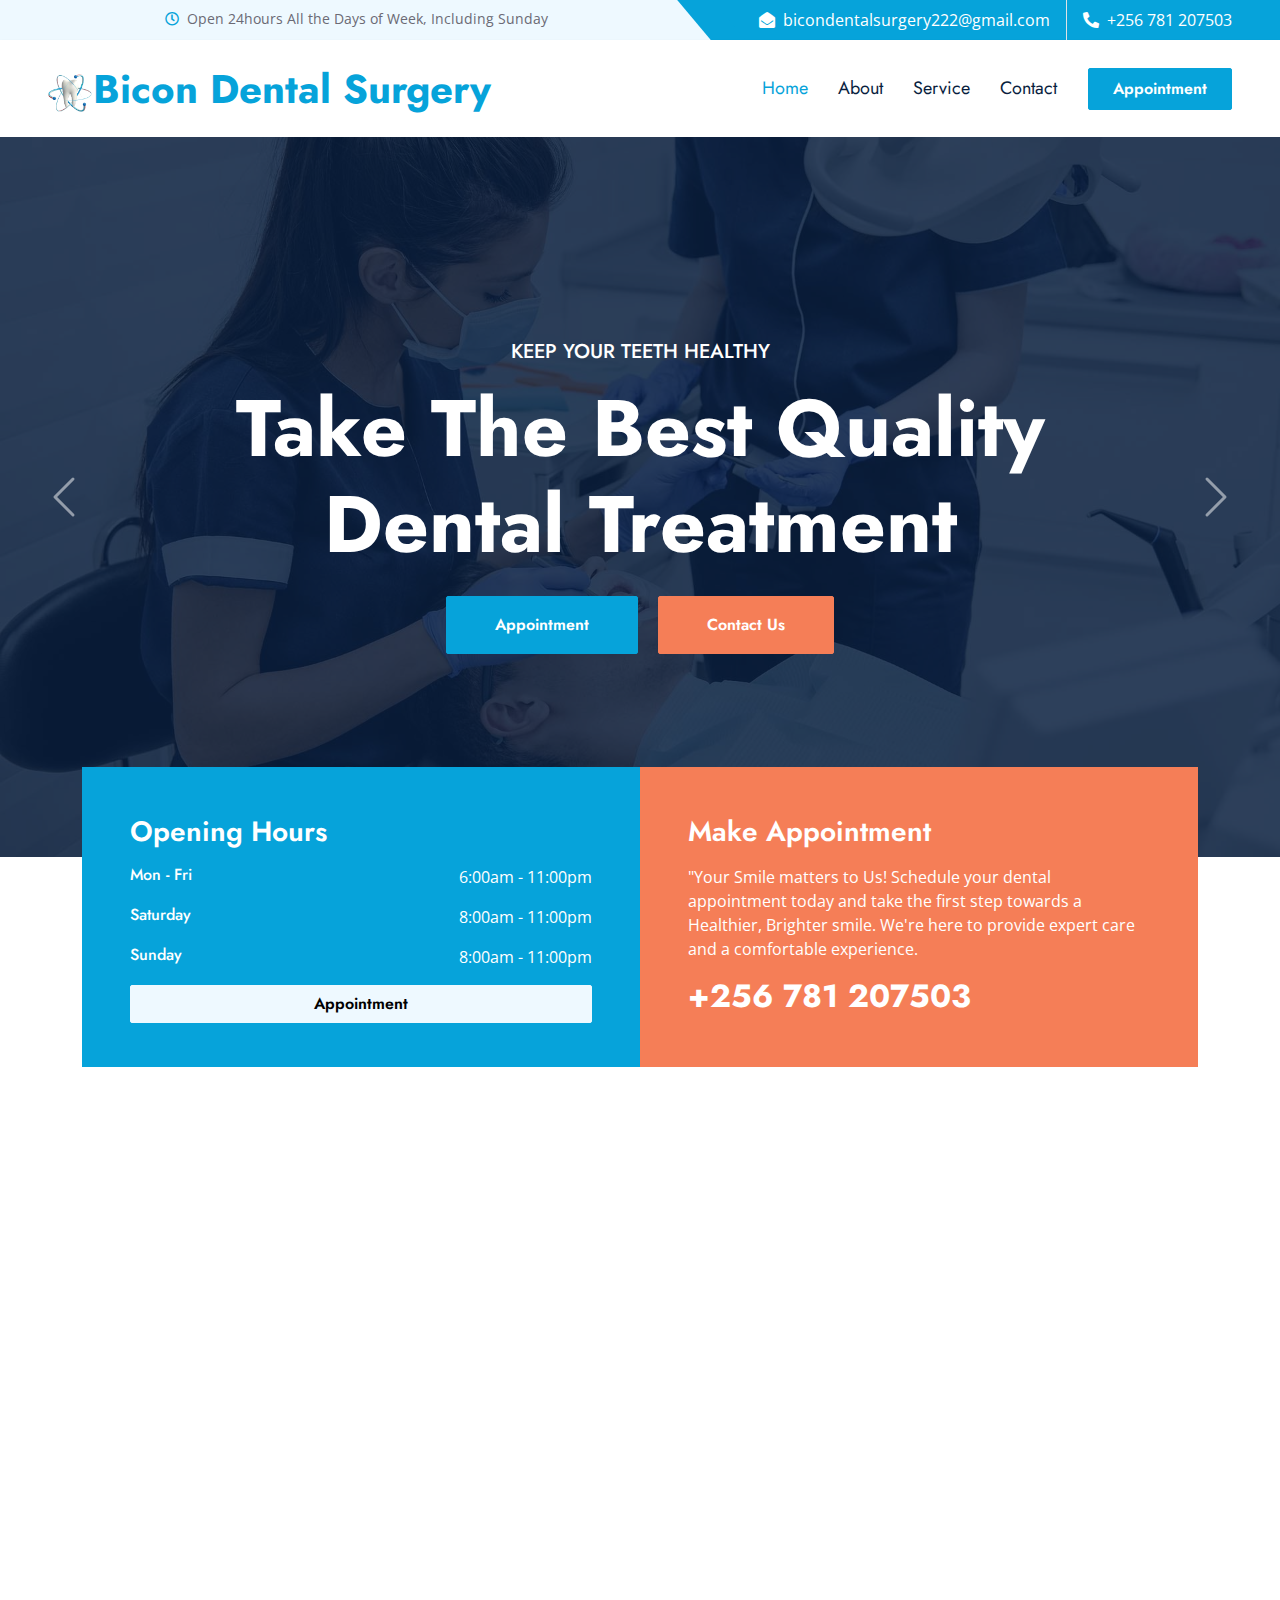
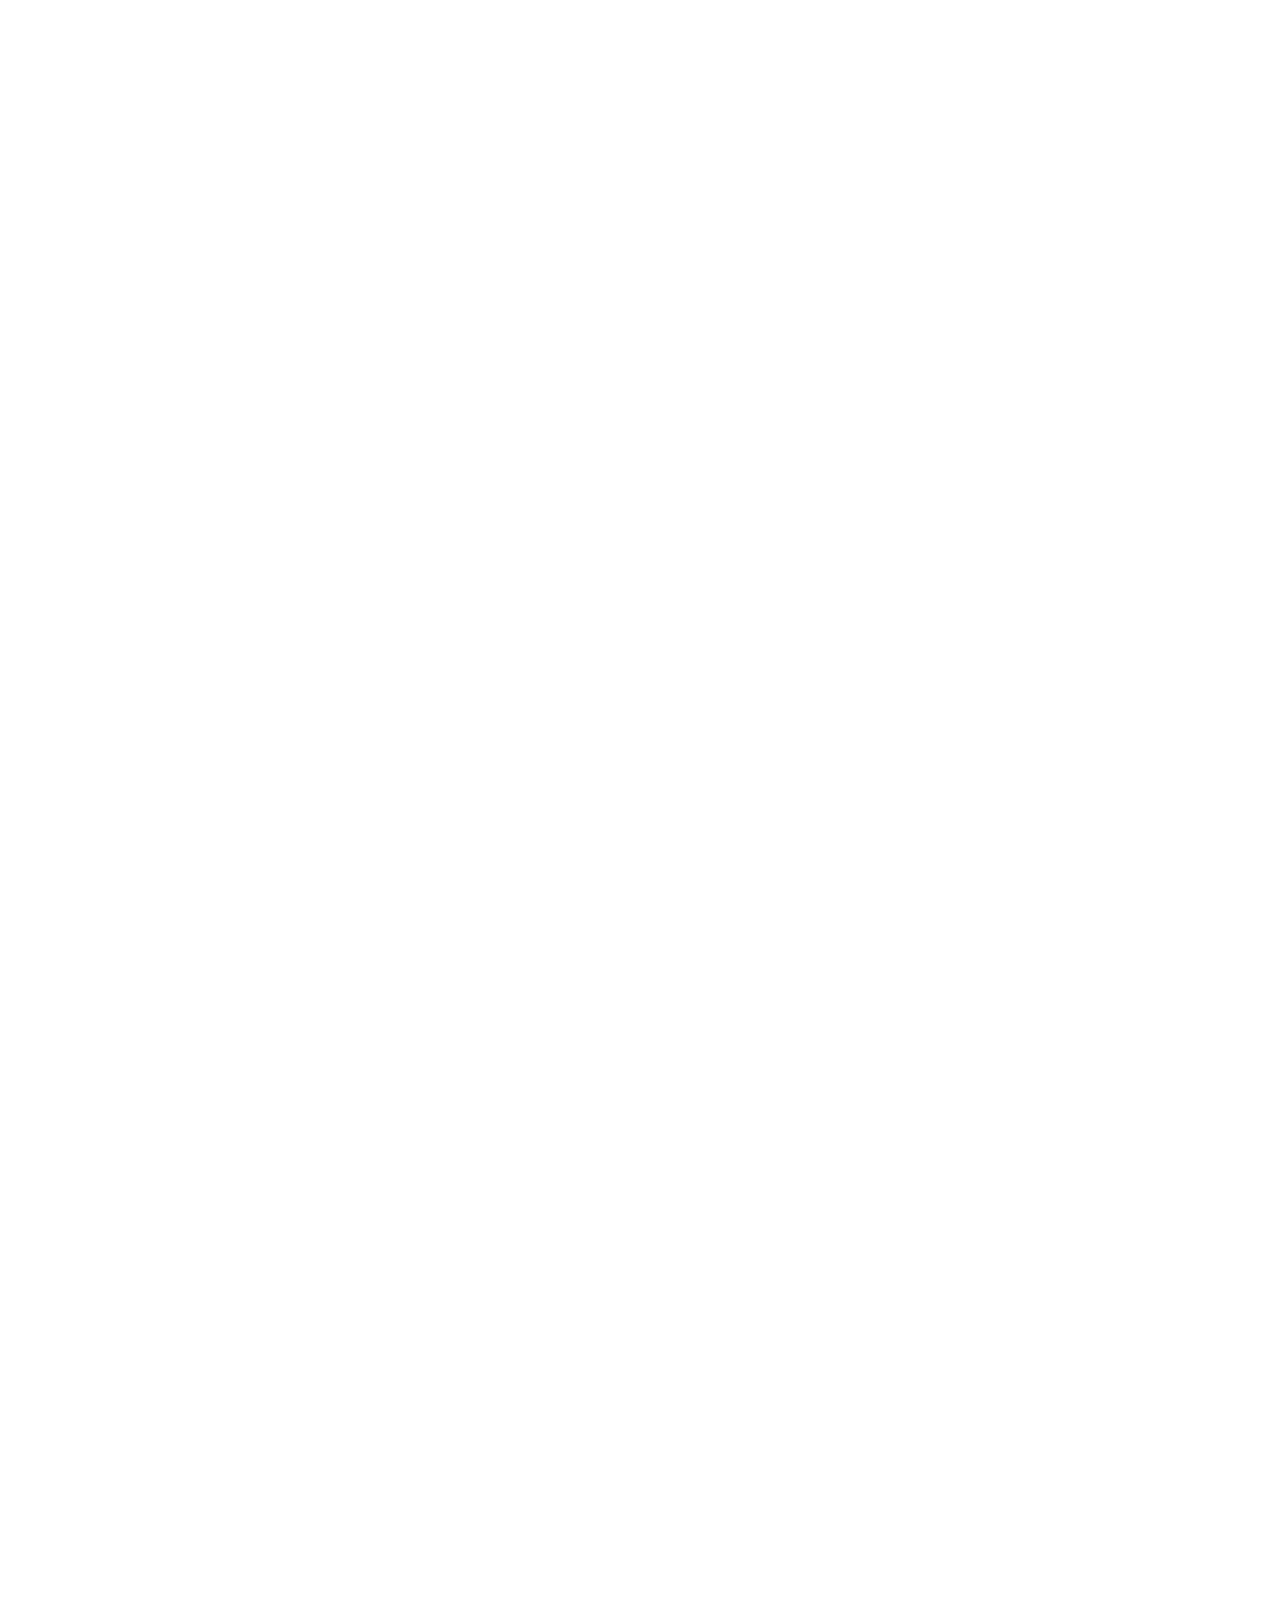
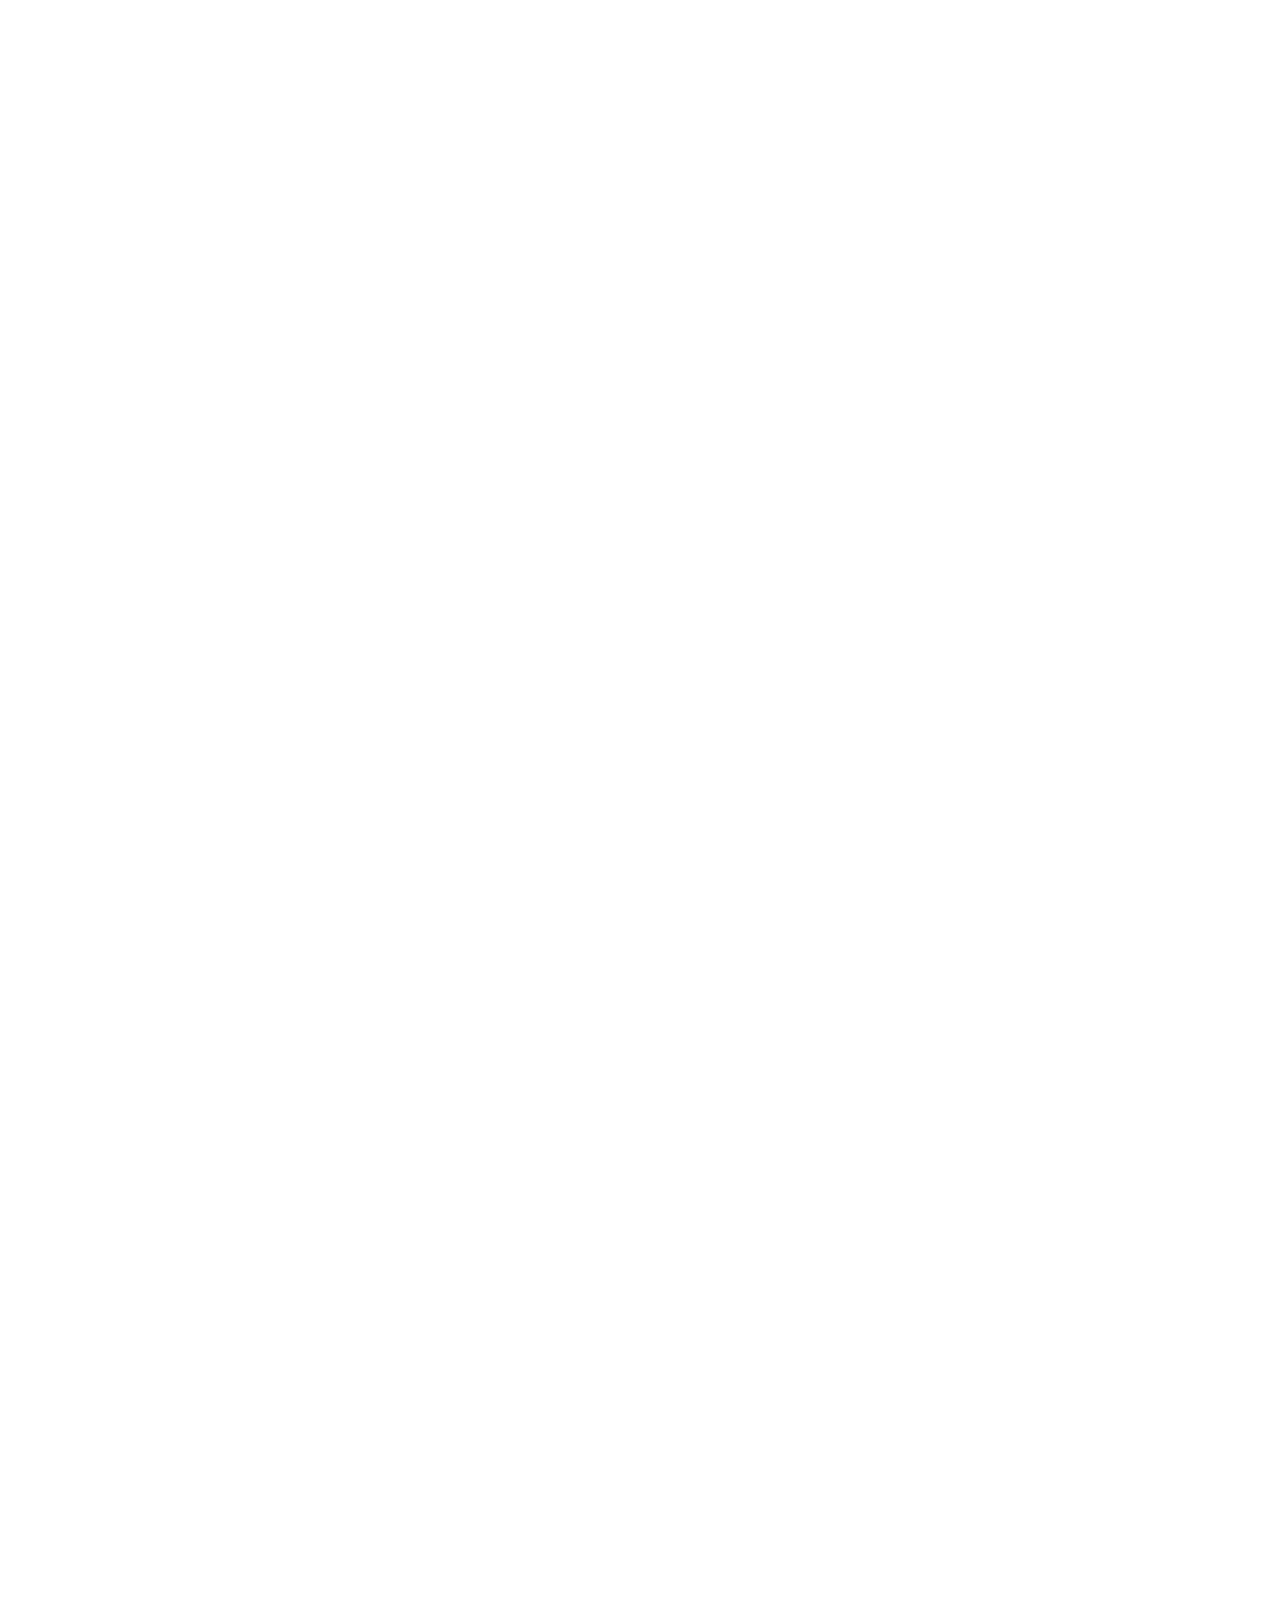
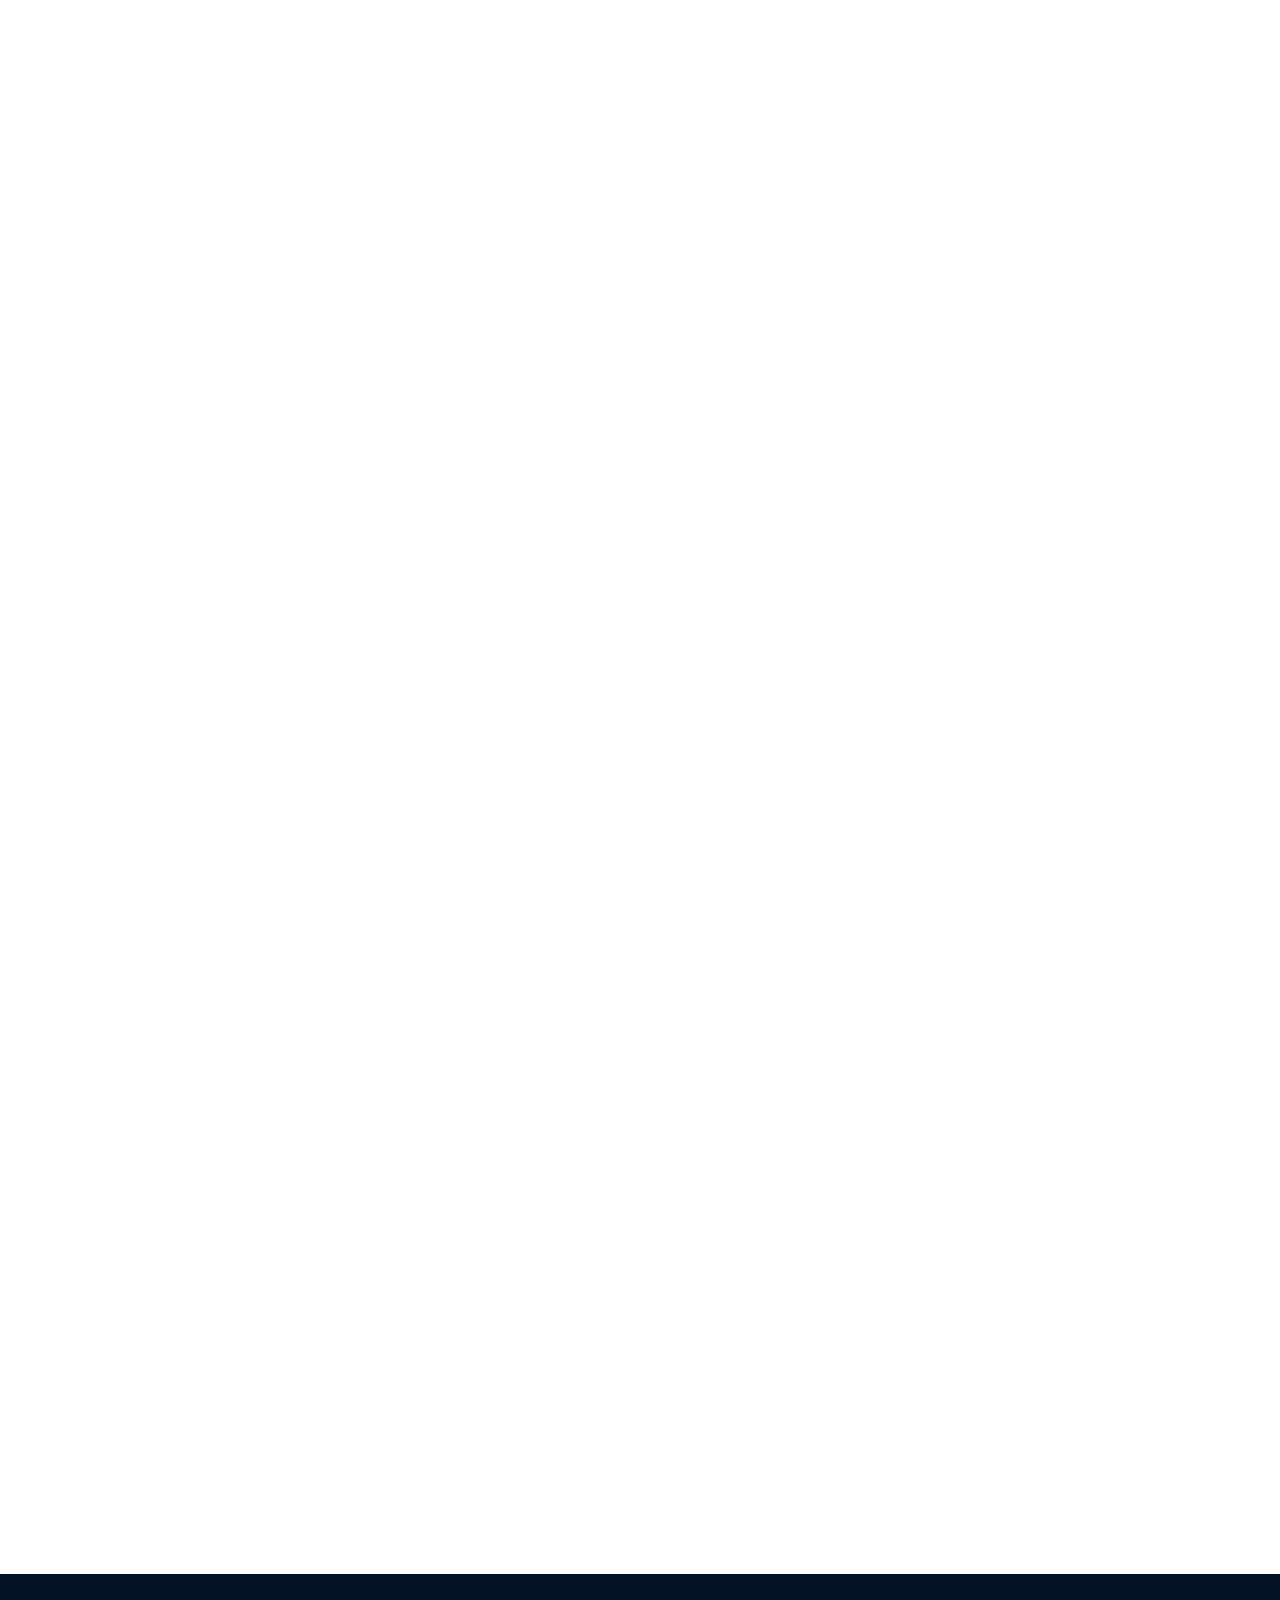
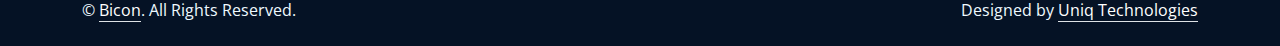
<file: index.html>
<!DOCTYPE html>
<html lang="en">
  <head>
    <meta charset="utf-8" />
    <title>Bicon | Home</title>
    <meta content="width=device-width, initial-scale=1.0" name="viewport" />
    <meta content="Free HTML Templates" name="keywords" />
    <meta content="Free HTML Templates" name="description" />

    <!-- Favicon -->
    <link href="img/favicon.ico" rel="icon" />

    <!-- Google Web Fonts -->
    <link rel="preconnect" href="https://fonts.gstatic.com" />
    <link href="https://fonts.googleapis.com/css2?family=Jost:wght@500;600;700&family=Open+Sans:wght@400;600&display=swap" rel="stylesheet" />

    <!-- Icon Font Stylesheet -->
    <link href="https://cdnjs.cloudflare.com/ajax/libs/font-awesome/5.10.0/css/all.min.css" rel="stylesheet" />
    <link href="https://cdn.jsdelivr.net/npm/bootstrap-icons@1.4.1/font/bootstrap-icons.css" rel="stylesheet" />

    <!-- Libraries Stylesheet -->
    <link href="lib/owlcarousel/assets/owl.carousel.min.css" rel="stylesheet" />
    <link href="lib/animate/animate.min.css" rel="stylesheet" />
    <link href="lib/tempusdominus/css/tempusdominus-bootstrap-4.min.css" rel="stylesheet" />
    <link href="lib/twentytwenty/twentytwenty.css" rel="stylesheet" />

    <!-- Customized Bootstrap Stylesheet -->
    <link href="css/bootstrap.min.css" rel="stylesheet" />

    <!-- Template Stylesheet -->
    <link href="css/style.css" rel="stylesheet" />


    <!-- Google tag (gtag.js) -->
<script async src="https://www.googletagmanager.com/gtag/js?id=G-525BGJS728"></script>
<script>
  window.dataLayer = window.dataLayer || [];
  function gtag(){dataLayer.push(arguments);}
  gtag('js', new Date());

  gtag('config', 'G-525BGJS728');
</script>

<!-- Google Tag Manager -->
<script>(function(w,d,s,l,i){w[l]=w[l]||[];w[l].push({'gtm.start':
  new Date().getTime(),event:'gtm.js'});var f=d.getElementsByTagName(s)[0],
  j=d.createElement(s),dl=l!='dataLayer'?'&l='+l:'';j.async=true;j.src=
  'https://www.googletagmanager.com/gtm.js?id='+i+dl;f.parentNode.insertBefore(j,f);
  })(window,document,'script','dataLayer','GTM-K4F4F2SG');</script>
  <!-- End Google Tag Manager -->
  </head>

  <body>
    <!-- Spinner Start -->
    <div
      id="spinner"
      class="show bg-white position-fixed translate-middle w-100 vh-100 top-50 start-50 d-flex align-items-center justify-content-center"
    >
      <div class="spinner-grow text-primary m-1" role="status">
        <span class="sr-only">Loading...</span>
      </div>
      <div class="spinner-grow text-dark m-1" role="status">
        <span class="sr-only">Loading...</span>
      </div>
      <div class="spinner-grow text-secondary m-1" role="status">
        <span class="sr-only">Loading...</span>
      </div>
    </div>
    <!-- Spinner End -->

    <!-- Topbar Start -->
    <div class="container-fluid bg-light ps-5 pe-0 d-none d-lg-block">
      <div class="row gx-0"> 
        <div class="col-md-6 text-center text-l\g-start mb-2 mb-lg-0">
          <div class="d-inline-flex align-items-center">
            <small class="py-2"><i class="far fa-clock text-primary me-2"></i>Open 24hours All the Days of Week, Including Sunday </small>
          </div>
        </div>
        <div class="col-md-6 text-center text-lg-end">
          <div class="position-relative d-inline-flex align-items-center bg-primary text-white top-shape px-5">
            <div class="me-3 pe-3 border-end py-2">
              <p class="m-0"><i class="fa fa-envelope-open me-2"></i><a class="main-email" href="mailto:bicondentalsurgery222@gmail.com">bicondentalsurgery222@gmail.com</a></p>
            </div>
            <div class="py-2">
              <p class="m-0"><i class="fa fa-phone-alt me-2"></i><a class="main-phone" href="tel:+256 781 207503">+256 781 207503</a></p>
            </div>
          </div>
        </div>
      </div>
    </div>
    <!-- Topbar End -->

    <!-- Navbar Start -->
    <nav class="navbar navbar-expand-lg bg-white navbar-light shadow-sm px-5 py-3 py-lg-0">
      <a href="index.html" class="navbar-brand p-0">
        <h1 class="m-0 text-primary"><img src="img/logo.png" alt="logo" width="45" ></i>Bicon Dental Surgery</h1>
      </a>
      <button class="navbar-toggler" type="button" data-bs-toggle="collapse" data-bs-target="#navbarCollapse">
        <span class="navbar-toggler-icon"></span>
      </button>
      <div class="collapse navbar-collapse" id="navbarCollapse">
        <div class="navbar-nav ms-auto py-0">
          <a href="index.html" class="nav-item nav-link active">Home</a>
          <a href="about.html" class="nav-item nav-link">About</a>
          <a href="service.html" class="nav-item nav-link">Service</a><!-- 
          <div class="nav-item dropdown">
            <a href="#" class="nav-link dropdown-toggle" data-bs-toggle="dropdown">Pages</a>
            <div class="dropdown-menu m-0">
              <a href="price.html" class="dropdown-item">Pricing Plan</a>
              <a href="team.html" class="dropdown-item">Our Dentist</a>
              <a href="testimonial.html" class="dropdown-item">Testimonial</a>
              <a href="appointment.html" class="dropdown-item">Appointment</a>
            </div>
          </div> -->
          <a href="contact.html" class="nav-item nav-link">Contact</a>
        </div>
        <!--<button type="button" class="btn text-dark" data-bs-toggle="modal" data-bs-target="#searchModal"><i class="fa fa-search"></i></button>-->
        <a href="appointment.html" class="btn btn-primary py-2 px-4 ms-3">Appointment</a>
      </div>
    </nav>
    <!-- Navbar End -->

    <!-- Full Screen Search Start -->
    <div class="modal fade" id="searchModal" tabindex="-1">
      <div class="modal-dialog modal-fullscreen">
        <div class="modal-content" style="background: rgba(9, 30, 62, 0.7)">
          <div class="modal-header border-0">
            <button type="button" class="btn bg-white btn-close" data-bs-dismiss="modal" aria-label="Close"></button>
          </div>
          <div class="modal-body d-flex align-items-center justify-content-center">
            <div class="input-group" style="max-width: 600px">
              <input type="text" class="form-control bg-transparent border-primary p-3" placeholder="Type search keyword" />
              <button class="btn btn-primary px-4"><i class="bi bi-search"></i></button>
            </div>
          </div>
        </div>
      </div>
    </div>
    <!-- Full Screen Search End -->

    <!-- Carousel Start -->
    <div class="container-fluid p-0">
      <div id="header-carousel" class="carousel slide carousel-fade" data-bs-ride="carousel">
        <div class="carousel-inner">
          <div class="carousel-item active">
            <img class="w-100" src="img/carousel-1.jpg" alt="Image" />
            <div class="carousel-caption d-flex flex-column align-items-center justify-content-center">
              <div class="p-3" style="max-width: 900px">
                <h5 class="text-white text-uppercase mb-3 animated slideInDown">Keep Your Teeth Healthy</h5>
                <h1 class="display-1 text-white mb-md-4 animated zoomIn">Take The Best Quality Dental Treatment</h1>
                <a href="appointment.html" class="btn btn-primary py-md-3 px-md-5 me-3 animated slideInLeft">Appointment</a>
                <a href="" class="btn btn-secondary py-md-3 px-md-5 animated slideInRight">Contact Us</a>
              </div>
            </div>
          </div>
          <div class="carousel-item">
            <img class="w-100" src="img/carousel-3.jpg" alt="Image" />
            <div class="carousel-caption d-flex flex-column align-items-center justify-content-center">
              <div class="p-3" style="max-width: 900px">
                <h5 class="text-white text-uppercase mb-3 animated slideInDown">Healthy Teeth, Happy Life</h5>
                <h1 class="display-1 text-white mb-md-4 animated zoomIn">Experience World-Class Dental Care</h1>
                <a href="appointment.html" class="btn btn-primary py-md-3 px-md-5 me-3 animated slideInLeft">Appointment</a>
                <a href="" class="btn btn-secondary py-md-3 px-md-5 animated slideInRight">Contact Us</a>
              </div>
            </div>
          </div>
          <div class="carousel-item">
            <img class="w-100" src="img/carousel-2.jpg" alt="Image" />
            <div class="carousel-caption d-flex flex-column align-items-center justify-content-center">
              <div class="p-3" style="max-width: 900px">
                <h5 class="text-white text-uppercase mb-3 animated slideInDown">Shine with Confidence</h5>
                <h1 class="display-1 text-white mb-md-4 animated zoomIn">Discover Exceptional Dental Servicese</h1>
                <a href="appointment.html" class="btn btn-primary py-md-3 px-md-5 me-3 animated slideInLeft">Appointment</a>
                <a href="" class="btn btn-secondary py-md-3 px-md-5 animated slideInRight">Contact Us</a>
              </div>
            </div>
          </div>
        </div>
        <button class="carousel-control-prev" type="button" data-bs-target="#header-carousel" data-bs-slide="prev">
          <span class="carousel-control-prev-icon" aria-hidden="true"></span>
          <span class="visually-hidden">Previous</span>
        </button>
        <button class="carousel-control-next" type="button" data-bs-target="#header-carousel" data-bs-slide="next">
          <span class="carousel-control-next-icon" aria-hidden="true"></span>
          <span class="visually-hidden">Next</span>
        </button>
      </div>
    </div>
    <!-- Carousel End -->

    <!-- Banner Start -->
    <div class="container-fluid banner mb-5">
      <div class="container">
        <div class="row gx-0">
          <div class="col-lg-6 wow zoomIn" data-wow-delay="0.1s">
            <div class="bg-primary d-flex flex-column p-5" style="height: 300px">
              <h3 class="text-white mb-3">Opening Hours</h3>
              <div class="d-flex justify-content-between text-white mb-3">
                <h6 class="text-white mb-0">Mon - Fri</h6>
                <p class="mb-0">6:00am - 11:00pm</p>
              </div>
              <div class="d-flex justify-content-between text-white mb-3">
                <h6 class="text-white mb-0">Saturday</h6>
                <p class="mb-0">8:00am - 11:00pm</p>
              </div>
              <div class="d-flex justify-content-between text-white mb-3">
                <h6 class="text-white mb-0">Sunday</h6>
                <p class="mb-0">8:00am - 11:00pm</p>
              </div>
              <a class="btn btn-light" href="">Appointment</a>
            </div>
          </div>
          <!-- <div class="col-lg-4 wow zoomIn" data-wow-delay="0.3s">
            <div class="bg-dark d-flex flex-column p-5" style="height: 300px">
              <h3 class="text-white mb-3">Search A Doctor</h3>
              <div class="date mb-3" id="date" data-target-input="nearest">
                <input
                  type="text"
                  class="form-control bg-light border-0 datetimepicker-input"
                  placeholder="Appointment Date"
                  data-target="#date"
                  data-toggle="datetimepicker"
                  style="height: 40px"
                />
              </div>
              <select class="form-select bg-light border-0 mb-3" style="height: 40px">
                <option selected>Select A Service</option>
                <option value="1">Service 1</option>
                <option value="2">Service 2</option>
                <option value="3">Service 3</option>
              </select>
              <a class="btn btn-light" href="">Search Doctor</a>
            </div>
          </div> -->
          <div class="col-lg-6 wow zoomIn" data-wow-delay="0.6s">
            <div class="bg-secondary d-flex flex-column p-5" style="height: 300px">
              <h3 class="text-white mb-3">Make Appointment</h3>
              <p class="text-white">"Your Smile matters to Us! Schedule your dental appointment today and take the first step towards a Healthier, Brighter smile. We're here to provide expert care and a comfortable experience.</p>
              <h2 class="text-white mb-0"><a class="main-phone" href="tel:+256 781 207503">+256 781 207503</a></h2>
            </div>
          </div>
        </div>
      </div>
    </div>
    <!-- Banner Start -->

    <!-- About Start -->
    <div class="container-fluid py-5 wow fadeInUp" data-wow-delay="0.1s">
      <div class="container">
        <div class="row g-5">
          <div class="col-lg-7">
            <div class="section-title mb-4">
              <h5 class="position-relative d-inline-block text-primary text-uppercase">ABOUT US</h5>
              <h1 class="display-5 mb-0">A QUALITY DENTAL CARE CENTER YOU CAN TRUST</h1>
            </div>
            <h4 class="text-body fst-italic mb-4">
              Welcome to Bicon Dental, where advanced dental care meets a compassionate approach.
            </h4>
            <p class="mb-4">
              Bicon Dental Surgery is a facility of excellence offering a state of the arft dental care to our clients in a comfortable environment under qualified and skilled professionals. We offer all kinds of dental care services.
            </p>
            <div class="row g-3">
              <div class="col-sm-6 wow zoomIn" data-wow-delay="0.3s">
                <h5 class="mb-3"><i class="fa fa-check-circle text-primary me-3"></i>Award Winning</h5>
                <h5 class="mb-3"><i class="fa fa-check-circle text-primary me-3"></i>Professional Staff</h5>
              </div>
              <div class="col-sm-6 wow zoomIn" data-wow-delay="0.6s">
                <h5 class="mb-3"><i class="fa fa-check-circle text-primary me-3"></i>24/7 Opened</h5>
                <h5 class="mb-3"><i class="fa fa-check-circle text-primary me-3"></i>Fair Prices</h5>
              </div>
            </div>
            <a href="appointment.html" class="btn btn-primary py-3 px-5 mt-4 wow zoomIn" data-wow-delay="0.6s">Make Appointment</a>
          </div>
          <div class="col-lg-5" style="min-height: 500px">
            <div class="position-relative h-100">
              <img class="position-absolute w-100 h-100 rounded wow zoomIn" data-wow-delay="0.9s" src="img/doctora.jpg" style="object-fit: cover" />
            </div>
          </div>
        </div>
      </div>
    </div>
    <!-- About End -->

    <!-- Appointment Start -->
    <div class="container-fluid bg-primary bg-appointment my-5 wow fadeInUp" data-wow-delay="0.1s">
      <div class="container">
        <div class="row gx-5">
          <div class="col-lg-6 py-5">
            <div class="py-5 text-white">
              <h1 class="display-5 text-white mb-4">We Are A Certified and Award Winning Dental Clinic You Can Trust</h1>
              <p class="text-white mb-0">
                <h3 class="text-white mb-3"><i class="fa fa-check-circle text-primary me-3"></i>Board Certification</h3>
                Enough top Dentist are board-certified, which means they have passed rigorous exams and meet high standards set by dental boards
                <h3 class="text-white mb-3"><i class="fa fa-check-circle text-primary me-3"></i>Awards And Recognitions</h3>
                Awards like accolates from dental associations, such as "Dentist Of the Year" awards.
              </p>
            </div>
          </div>
          <div class="col-lg-6">
            <div class="appointment-form h-100 d-flex flex-column justify-content-center text-center p-5 wow zoomIn" data-wow-delay="0.6s">
              <h1 class="text-white mb-4">Make Appointment</h1>
              <form>
                <div class="row g-3">
                  <div class="col-12 col-sm-6">
                    <select class="form-select bg-light border-0" style="height: 55px">
                      <option selected>Select Service</option>
                      <option value="1">Dental consultation and checkup</option>
                      <option value="2">Teeth whitening</option>
                      <option value="3">Tooth cementing</option>
                      <option value="4">Root canal treatment</option>
                      <option value="5">Crowns</option>
                      <option value="6">Braces</option>
                      <option value="7">Dental implant</option>
                    </select>
                  </div>
                  <div class="col-12 col-sm-6">
                    <select class="form-select bg-light border-0" style="height: 55px">
                      <option selected>Select Doctor</option>
                      <option value="1">Dr.Joseph Gabula</option>
                      <option value="2">Dr.Wilberforce Mujabi</option>
                    </select>
                  </div>
                  <div class="col-12 col-sm-6">
                    <input type="text" class="form-control bg-light border-0" placeholder="Your Name" style="height: 55px" />
                  </div>
                  <div class="col-12 col-sm-6">
                    <input type="email" class="form-control bg-light border-0" placeholder="Your Email" style="height: 55px" />
                  </div>
                  <div class="col-12 col-sm-6">
                    <div class="date" id="date1" data-target-input="nearest">
                      <input
                        type="text"
                        class="form-control bg-light border-0 datetimepicker-input"
                        placeholder="Appointment Date"
                        data-target="#date1"
                        data-toggle="datetimepicker"
                        style="height: 55px"
                      />
                    </div>
                  </div>
                  <div class="col-12 col-sm-6">
                    <div class="time" id="time1" data-target-input="nearest">
                      <input
                        type="text"
                        class="form-control bg-light border-0 datetimepicker-input"
                        placeholder="Appointment Time"
                        data-target="#time1"
                        data-toggle="datetimepicker"
                        style="height: 55px"
                      />
                    </div>
                  </div>
                  <div class="col-12">
                    <button class="btn btn-dark w-100 py-3" type="submit">Make Appointment</button>
                  </div>
                </div>
              </form>
            </div>
          </div>
        </div>
      </div>
    </div>
    <!-- Appointment End -->

    <!-- Service Start -->
    <div class="container-fluid py-5 wow fadeInUp" data-wow-delay="0.1s">
      <div class="container">
        <div class="row g-5 mb-5">
          <div class="col-lg-5 wow zoomIn" data-wow-delay="0.3s" style="min-height: 400px">
            <div class="twentytwenty-container position-relative h-100 rounded overflow-hidden">
              <img class="position-absolute w-100 h-100" src="img/before.jpg" style="object-fit: cover" />
              <img class="position-absolute w-100 h-100" src="img/after.jpg" style="object-fit: cover" />
            </div>
          </div>
          <div class="col-lg-7">
            <div class="section-title mb-5">
              <h5 class="position-relative d-inline-block text-primary text-uppercase">Our Proffesional Services</h5>
              <h1 class="display-5 mb-0">Comprehesive Dental Care for a Healthy, Confident Smile</h1>
              We offer all kinds of dental care services Including Dental consultation, Cosmetic Dentistry, Teeth Whitening, Teeth Cemmenting/ Feeling, Root canal treatment, Crowns and Bridges, Orthodontic treatment-Fixed Braces, Oral health education, Tereth replacement and many more dental services.
            </div>
            <div class="row g-5">
              <div class="col-md-6 service-item wow zoomIn" data-wow-delay="0.6s">
                <div class="rounded-top overflow-hidden">
                  <img class="img-fluid" src="img/crowns.jpg" alt="" />
                </div>
                <div class="position-relative bg-light rounded-bottom text-center p-4">
                  <h5 class="m-0">Crowns</h5>
                </div>
              </div>
              <div class="col-md-6 service-item wow zoomIn" data-wow-delay="0.9s">
                <div class="rounded-top overflow-hidden">
                  <img class="img-fluid" src="img/cement2.jpeg" alt="" />
                </div>
                <div class="position-relative bg-light rounded-bottom text-center p-4">
                  <h5 class="m-0">Tooth Cementing</h5>
                </div>
              </div>
            </div>
          </div>
        </div>
        <div class="row g-5 wow fadeInUp" data-wow-delay="0.1s">
          <div class="col-lg-7">
            <div class="row g-5">
              <div class="col-md-6 service-item wow zoomIn" data-wow-delay="0.3s">
                <div class="rounded-top overflow-hidden">
                  <img class="img-fluid" src="img/braces.jpg" alt="" />
                </div>
                <div class="position-relative bg-light rounded-bottom text-center p-4">
                  <h5 class="m-0">Braces</h5>
                </div>
              </div>
              <div class="col-md-6 service-item wow zoomIn" data-wow-delay="0.6s">
                <div class="rounded-top overflow-hidden">
                  <img class="img-fluid" src="img/whitening.jpg" alt="" />
                </div>
                <div class="position-relative bg-light rounded-bottom text-center p-4">
                  <h5 class="m-0">Teeth Whitening</h5>
                </div>
              </div>
            </div>
          </div>
          <div class="col-lg-5 service-item wow zoomIn" data-wow-delay="0.9s">
            <div class="position-relative bg-primary rounded h-100 d-flex flex-column align-items-center justify-content-center text-center p-4">
              <h3 class="text-white mb-3">Make Appointment</h3>
              <p class="text-white mb-3">"Your Smile matters to Us! Schedule your dental appointment today and take the first step towards a Healthier, Brighter smile. We're here to provide expert care and a comfortable experience.</p>
              <h2 class="text-white mb-0"><a class="main-phone" href="tel:+256 781 207503">+256 781 207503</a></h2>
            </div>
          </div>
        </div>
      </div>
    </div>
    <!-- Service End -->

    <!-- Offer Start -->
    <div class="container-fluid bg-offer my-5 py-5 wow fadeInUp" data-wow-delay="0.1s">
      <div class="container py-5">
        <div class="row justify-content-center">
          <div class="col-lg-7 wow zoomIn" data-wow-delay="0.6s">
            <div class="offer-text text-center rounded p-5">
              <h1 class="display-5 text-white">Save 30% On Your First Dental Checkup</h1>
              <p class="text-white mb-4">
                Take the first step towards a healthier, bright smile and enjoy 30% off your initial dental check-up at Bicon Dental.
                Book Your first Appointment Today And Experience Dental Care at an Unbeatable value
                Don't Miss this Oppoturnity to prioritize Your oral Health while saving.
              </p>
              <a href="appointment.html" class="btn btn-dark py-3 px-5 me-3">Appointment</a>
              <a href="" class="btn btn-light py-3 px-5">Read More</a>
            </div>
          </div>
        </div>
      </div>
    </div>
    <!-- Offer End -->

    <!-- Pricing Start -->
    <div class="container-fluid py-5 wow fadeInUp" data-wow-delay="0.1s">
      <div class="container">
        <div class="row g-5">
          <div class="col-lg-5">
            <div class="section-title mb-4">
              <h5 class="position-relative d-inline-block text-primary text-uppercase">Pricing Plan</h5>
              <h1 class="display-5 mb-0">We Offer Fair Prices for Dental Treatment</h1>
            </div>
            <p class="mb-4">
              At Bicon Dental, we believe that quality dental care should be accesible to everyone. Thats why we offer fair ,transparent pricing and affordable plans for all our treatments.<br>
              Our Commitment to affordability doesnot mean cutting corners- we use advanced technologies to provide expectional care while keeping costs reasonable .
            </p>
            <h5 class="text-uppercase text-primary wow fadeInUp" data-wow-delay="0.3s">Call for Appointment</h5>
            <h1 class="wow fadeInUp" data-wow-delay="0.6s"><a class="main-phone" href="tel:+256 781 207503">+256 781 207503</a></h1>
          </div>
          <div class="col-lg-7">
            <div class="owl-carousel price-carousel wow zoomIn" data-wow-delay="0.9s">
              <div class="price-item pb-4">
                <div class="position-relative">
                  <img class="img-fluid rounded-top" src="img/whitening.jpg" alt="" />
                  <!-- <div
                    class="d-flex align-items-center justify-content-center bg-light rounded pt-2 px-3 position-absolute top-100 start-50 translate-middle"
                    style="z-index: 2"
                  >
                    <h2 class="text-primary m-0">$269.31</h2>
                  </div> -->
                </div>
                <div class="position-relative text-center bg-light border-bottom border-primary py-5 p-4">
                  <h4>Teeth Whitening</h4>
                  <hr class="text-primary w-50 mx-auto mt-0" />
                  <div class="d-flex justify-content-between mb-3"><span>Modern Equipment</span><i class="fa fa-check text-primary pt-1"></i></div>
                  <div class="d-flex justify-content-between mb-3">
                    <span>Professional Dentist</span><i class="fa fa-check text-primary pt-1"></i>
                  </div>
                  <div class="d-flex justify-content-between mb-2"><span>24/7 Call Support</span><i class="fa fa-check text-primary pt-1"></i></div>
                  <a href="appointment.html" class="btn btn-primary py-2 px-4 position-absolute top-100 start-50 translate-middle">Appointment</a>
                </div>
              </div>
              <div class="price-item pb-4">
                <div class="position-relative">
                  <img class="img-fluid rounded-top" src="img/discuss.jpeg" alt="" />
                  <!-- <div
                    class="d-flex align-items-center justify-content-center bg-light rounded pt-2 px-3 position-absolute top-100 start-50 translate-middle"
                    style="z-index: 2"
                  >
                    <h2 class="text-primary m-0">$6.73</h2>
                  </div> -->
                </div>
                <div class="position-relative text-center bg-light border-bottom border-primary py-5 p-4">
                  <h4>Dental consultation and Checkup</h4>
                  <hr class="text-primary w-50 mx-auto mt-0" />
                  <div class="d-flex justify-content-between mb-3"><span>Modern Equipment</span><i class="fa fa-check text-primary pt-1"></i></div>
                  <div class="d-flex justify-content-between mb-3">
                    <span>Professional Dentist</span><i class="fa fa-check text-primary pt-1"></i>
                  </div>
                  <div class="d-flex justify-content-between mb-2"><span>24/7 Call Support</span><i class="fa fa-check text-primary pt-1"></i></div>
                  <a href="appointment.html" class="btn btn-primary py-2 px-4 position-absolute top-100 start-50 translate-middle">Appointment</a>
                </div>
              </div>
              
              <div class="price-item pb-4">
                <div class="position-relative">
                  <img class="img-fluid rounded-top" src="img/african-comns.jpg" alt="" />
                  <!-- <div
                    class="d-flex align-items-center justify-content-center bg-light rounded pt-2 px-3 position-absolute top-100 start-50 translate-middle"
                    style="z-index: 2"
                  >
                    <h2 class="text-primary m-0">$101.72</h2>
                  </div> -->
                </div>
                <div class="position-relative text-center bg-light border-bottom border-primary py-5 p-4">
                  <h4>Root Canal Treatment</h4>
                  <hr class="text-primary w-50 mx-auto mt-0" />
                  <div class="d-flex justify-content-between mb-3"><span>Modern Equipment</span><i class="fa fa-check text-primary pt-1"></i></div>
                  <div class="d-flex justify-content-between mb-3">
                    <span>Professional Dentist</span><i class="fa fa-check text-primary pt-1"></i>
                  </div>
                  <div class="d-flex justify-content-between mb-2"><span>24/7 Call Support</span><i class="fa fa-check text-primary pt-1"></i></div>
                  <a href="appointment.html" class="btn btn-primary py-2 px-4 position-absolute top-100 start-50 translate-middle">Appointment</a>
                </div>
              </div>
              <div class="price-item pb-4">
                <div class="position-relative">
                  <img class="img-fluid rounded-top" src="img/crowns.jpg" alt="" />
                  <!-- <div
                    class="d-flex align-items-center justify-content-center bg-light rounded pt-2 px-3 position-absolute top-100 start-50 translate-middle"
                    style="z-index: 2"
                  >
                    <h2 class="text-primary m-0">$107.72</h2>
                  </div> -->
                </div>
                <div class="position-relative text-center bg-light border-bottom border-primary py-5 p-4">
                  <h4>Crowns</h4>
                  <hr class="text-primary w-50 mx-auto mt-0" />
                  <div class="d-flex justify-content-between mb-3"><span>Modern Equipment</span><i class="fa fa-check text-primary pt-1"></i></div>
                  <div class="d-flex justify-content-between mb-3">
                    <span>Professional Dentist</span><i class="fa fa-check text-primary pt-1"></i>
                  </div>
                  <div class="d-flex justify-content-between mb-2"><span>24/7 Call Support</span><i class="fa fa-check text-primary pt-1"></i></div>
                  <a href="appointment.html" class="btn btn-primary py-2 px-4 position-absolute top-100 start-50 translate-middle">Appointment</a>
                </div>
              </div>
              <div class="price-item pb-4">
                <div class="position-relative">
                  <img class="img-fluid rounded-top" src="img/braces.jpg" alt="" />
                  <!-- <div
                    class="d-flex align-items-center justify-content-center bg-light rounded pt-2 px-3 position-absolute top-100 start-50 translate-middle"
                    style="z-index: 2"
                  >
                    <h2 class="text-primary m-0">$403.96</h2>
                  </div> -->
                </div>
                <div class="position-relative text-center bg-light border-bottom border-primary py-5 p-4">
                  <h4>Braces</h4>
                  <hr class="text-primary w-50 mx-auto mt-0" />
                  <div class="d-flex justify-content-between mb-3"><span>Modern Equipment</span><i class="fa fa-check text-primary pt-1"></i></div>
                  <div class="d-flex justify-content-between mb-3">
                    <span>Professional Dentist</span><i class="fa fa-check text-primary pt-1"></i>
                  </div>
                  <div class="d-flex justify-content-between mb-2"><span>24/7 Call Support</span><i class="fa fa-check text-primary pt-1"></i></div>
                  <a href="appointment.html" class="btn btn-primary py-2 px-4 position-absolute top-100 start-50 translate-middle">Appointment</a>
                </div>
              </div>
              <div class="price-item pb-4">
                <div class="position-relative">
                  <img class="img-fluid rounded-top" src="img/cement2.jpeg" alt="" />
                  <!-- <div
                    class="d-flex align-items-center justify-content-center bg-light rounded pt-2 px-3 position-absolute top-100 start-50 translate-middle"
                    style="z-index: 2"
                  >
                    <h2 class="text-primary m-0">$16.16</h2>
                  </div> -->
                </div>
                <div class="position-relative text-center bg-light border-bottom border-primary py-5 p-4">
                  <h4>Tooth Cementing</h4>
                  <hr class="text-primary w-50 mx-auto mt-0" />
                  <div class="d-flex justify-content-between mb-3"><span>Modern Equipment</span><i class="fa fa-check text-primary pt-1"></i></div>
                  <div class="d-flex justify-content-between mb-3">
                    <span>Professional Dentist</span><i class="fa fa-check text-primary pt-1"></i>
                  </div>
                  <div class="d-flex justify-content-between mb-2"><span>24/7 Call Support</span><i class="fa fa-check text-primary pt-1"></i></div>
                  <a href="appointment.html" class="btn btn-primary py-2 px-4 position-absolute top-100 start-50 translate-middle">Appointment</a>
                </div>
              </div>
            </div>
          </div>
        </div>
      </div>
    </div>
    <!-- Pricing End -->

    <!-- Testimonial Start -->
    <div class="container-fluid bg-primary bg-testimonial py-5 my-5 wow fadeInUp" data-wow-delay="0.1s">
      <div class="container py-5">
        <div class="row justify-content-center">
          <div class="col-lg-7">
            <div class="owl-carousel testimonial-carousel rounded p-5 wow zoomIn" data-wow-delay="0.6s">
              <div class="testimonial-item text-center text-white">
                <img class="img-fluid mx-auto rounded mb-4" src="img/OIP (5).jpeg" alt="" />
                <p class="fs-5">
                 "I had a dental emergency late night, and i was so relieved to find that Bicon Dental offers 24/7. The team responded promptly and treated me with so much care and empathy. And what impressed me most was after the treatment, Their billing was fair and payable .Appreciate and refer others visit them because they offer best services"
                </p>
                <hr class="mx-auto w-25" />
                <h4 class="text-white mb-0">Mr.Adam Seguya</h4>
              </div>
              <div class="testimonial-item text-center text-white">
                <img class="img-fluid mx-auto rounded mb-4" src="img/OIP (4).jpeg" alt="" />
                <p class="fs-5">
                 "i had been nervous about visiting a dentist after years of avoiding it, but Bicon Dental completely changed my perspective. From the moment i Walked in, the staff made me feel welcome and at ease. The Dentist explained every ste of the procedure and ensured i was comfortable throughtout. My teeth feel healthier than ever, and i can't stop smiling! Highly reccommend this Dental Center for their Professionalism and Kindness"
                </p>
                <hr class="mx-auto w-25" />
                <h4 class="text-white mb-0">Mrs.Rebacca Namubiru</h4>
              </div>
            </div>
          </div>
        </div>
      </div>
    </div>
    <!-- Testimonial End -->

    <!-- Team Start -->
    <div class="container-fluid py-5">
      <div class="container">
        <div class="row g-5">
          <div class="col-lg-4 wow slideInUp" data-wow-delay="0.1s">
            <div class="section-title bg-light rounded h-100 p-5">
              <h5 class="position-relative d-inline-block text-primary text-uppercase">Our Dentist</h5>
              <h1 class="display-6 mb-4">Meet Our Certified & Experienced Dentists</h1>
              <a href="team.html" class="btn btn-primary py-3 px-5">View All</a>
            </div>
          </div>
          <div class="col-lg-4 wow slideInUp" data-wow-delay="0.3s">
            <div class="team-item">
              <div class="position-relative rounded-top" style="z-index: 1">
                <img class="img-fluid rounded-top w-100" src="img/gabula.jpg" alt="" />
                <div class="position-absolute top-100 start-50 translate-middle bg-light rounded p-2 d-flex">
                  <a class="btn btn-primary btn-square m-1" href="#"><i class="fab fa-twitter fw-normal"></i></a>
                  <a class="btn btn-primary btn-square m-1" href="#"><i class="fab fa-facebook-f fw-normal"></i></a>
                  <a class="btn btn-primary btn-square m-1" href="#"><i class="fab fa-linkedin-in fw-normal"></i></a>
                  <a class="btn btn-primary btn-square m-1" href="#"><i class="fab fa-instagram fw-normal"></i></a>
                </div>
              </div>
              <div class="team-text position-relative bg-light text-center rounded-bottom p-4 pt-5">
                <h4 class="mb-2">Dr. Joseph Gabula</h4>
                <p class="text-primary mb-0">Dentist</p>
              </div>
            </div>
          </div>
          <div class="col-lg-4 wow slideInUp" data-wow-delay="0.6s">
            <div class="team-item">
              <div class="position-relative rounded-top" style="z-index: 1">
                <img class="img-fluid rounded-top w-100" src="img/team-2.jpg" alt="" />
                <div class="position-absolute top-100 start-50 translate-middle bg-light rounded p-2 d-flex">
                  <a class="btn btn-primary btn-square m-1" href="#"><i class="fab fa-twitter fw-normal"></i></a>
                  <a class="btn btn-primary btn-square m-1" href="#"><i class="fab fa-facebook-f fw-normal"></i></a>
                  <a class="btn btn-primary btn-square m-1" href="#"><i class="fab fa-linkedin-in fw-normal"></i></a>
                  <a class="btn btn-primary btn-square m-1" href="#"><i class="fab fa-instagram fw-normal"></i></a>
                </div>
              </div>
              <div class="team-text position-relative bg-light text-center rounded-bottom p-4 pt-5">
                <h4 class="mb-2">Dr. Wilberforce Mujabi</h4>
                <p class="text-primary mb-0">Dentist</p>
              </div>
            </div>
          </div>
          <!-- <div class="col-lg-4 wow slideInUp" data-wow-delay="0.1s">
            <div class="team-item">
              <div class="position-relative rounded-top" style="z-index: 1">
                <img class="img-fluid rounded-top w-100" src="img/team-3.jpg" alt="" />
                <div class="position-absolute top-100 start-50 translate-middle bg-light rounded p-2 d-flex">
                  <a class="btn btn-primary btn-square m-1" href="#"><i class="fab fa-twitter fw-normal"></i></a>
                  <a class="btn btn-primary btn-square m-1" href="#"><i class="fab fa-facebook-f fw-normal"></i></a>
                  <a class="btn btn-primary btn-square m-1" href="#"><i class="fab fa-linkedin-in fw-normal"></i></a>
                  <a class="btn btn-primary btn-square m-1" href="#"><i class="fab fa-instagram fw-normal"></i></a>
                </div>
              </div>
              <div class="team-text position-relative bg-light text-center rounded-bottom p-4 pt-5">
                <h4 class="mb-2">Dr. John Doe</h4>
                <p class="text-primary mb-0">Dentist</p>
              </div>
            </div>
          </div>
          <div class="col-lg-4 wow slideInUp" data-wow-delay="0.3s">
            <div class="team-item">
              <div class="position-relative rounded-top" style="z-index: 1">
                <img class="img-fluid rounded-top w-100" src="img/team-4.jpg" alt="" />
                <div class="position-absolute top-100 start-50 translate-middle bg-light rounded p-2 d-flex">
                  <a class="btn btn-primary btn-square m-1" href="#"><i class="fab fa-twitter fw-normal"></i></a>
                  <a class="btn btn-primary btn-square m-1" href="#"><i class="fab fa-facebook-f fw-normal"></i></a>
                  <a class="btn btn-primary btn-square m-1" href="#"><i class="fab fa-linkedin-in fw-normal"></i></a>
                  <a class="btn btn-primary btn-square m-1" href="#"><i class="fab fa-instagram fw-normal"></i></a>
                </div>
              </div>
              <div class="team-text position-relative bg-light text-center rounded-bottom p-4 pt-5">
                <h4 class="mb-2">Dr. John Doe</h4>
                <p class="text-primary mb-0">Dentist</p>
              </div>
            </div>
          </div>
          <div class="col-lg-4 wow slideInUp" data-wow-delay="0.6s">
            <div class="team-item">
              <div class="position-relative rounded-top" style="z-index: 1">
                <img class="img-fluid rounded-top w-100" src="img/team-5.jpg" alt="" />
                <div class="position-absolute top-100 start-50 translate-middle bg-light rounded p-2 d-flex">
                  <a class="btn btn-primary btn-square m-1" href="#"><i class="fab fa-twitter fw-normal"></i></a>
                  <a class="btn btn-primary btn-square m-1" href="#"><i class="fab fa-facebook-f fw-normal"></i></a>
                  <a class="btn btn-primary btn-square m-1" href="#"><i class="fab fa-linkedin-in fw-normal"></i></a>
                  <a class="btn btn-primary btn-square m-1" href="#"><i class="fab fa-instagram fw-normal"></i></a>
                </div>
              </div>
              <div class="team-text position-relative bg-light text-center rounded-bottom p-4 pt-5">
                <h4 class="mb-2">Dr. John Doe</h4>
                <p class="text-primary mb-0">Dentist</p>
              </div>
            </div>
          </div> -->
        </div>
      </div>
    </div>
    <!-- Team End -->

    <!-- Newsletter Start 
     
    <div class="container-fluid position-relative pt-5 wow fadeInUp" data-wow-delay="0.1s" style="z-index: 1">
      <div class="container">
        <div class="bg-primary p-5">
          <form class="mx-auto" style="max-width: 600px">
            <div class="input-group">
              <input type="text" class="form-control border-white p-3" placeholder="Your Email" />
              <button class="btn btn-dark px-4">Sign Up</button>
            </div>
          </form>
        </div>
      </div>
    </div>
   -->

    <!-- Footer Start -->
    <div class="container-fluid bg-dark text-light py-5 wow fadeInUp" data-wow-delay="0.3s" style="margin-top: -75px">
      <div class="container pt-5">
        <div class="row g-5 pt-4">
          <div class="col-lg-3 col-md-6">
            <h3 class="text-white mb-4">Quick Links</h3>
            <div class="d-flex flex-column justify-content-start">
              <a class="text-light mb-2" href="index.html"><i class="bi bi-arrow-right text-primary me-2"></i>Home</a>
              <a class="text-light mb-2" href="about.html"><i class="bi bi-arrow-right text-primary me-2"></i>About Us</a>
              <a class="text-light mb-2" href="service.html"><i class="bi bi-arrow-right text-primary me-2"></i>Our Services</a>
              <a class="text-light" href="contact.html"><i class="bi bi-arrow-right text-primary me-2"></i>Contact Us</a>
            </div>
          </div>
          <div class="col-lg-3 col-md-6">
            <h3 class="text-white mb-4">Popular Links</h3>
            <div class="d-flex flex-column justify-content-start">
              <a class="text-light mb-2" href="#"><i class="bi bi-arrow-right text-primary me-2"></i>Home</a>
              <a class="text-light mb-2" href="#"><i class="bi bi-arrow-right text-primary me-2"></i>About Us</a>
              <a class="text-light mb-2" href="#"><i class="bi bi-arrow-right text-primary me-2"></i>Our Services</a>

              <a class="text-light" href="#"><i class="bi bi-arrow-right text-primary me-2"></i>Contact Us</a>
            </div>
          </div>
          <div class="col-lg-3 col-md-6">
            <h3 class="text-white mb-4">Get In Touch</h3>
            <p class="mb-2"><i class="bi bi-geo-alt text-primary me-2"></i>Busabala Opp Kaazi Beach</p>
            <p class="mb-2"><i class="bi bi-envelope-open text-primary me-2"></i><a href="mailto:bicondentalsurgery222@gmail.com">bicondentalsurgery222@gmail.com</a></p>
            <p class="mb-0"><i class="bi bi-telephone text-primary me-2"></i><a class="main-phone" href="tel:+256 781 207503">+256 781 207503</a></p>
          </div>
          <div class="col-lg-3 col-md-6">
            <h3 class="text-white mb-4">Follow Us</h3>
            <div class="d-flex">
              <a class="btn btn-lg btn-primary btn-lg-square rounded me-2" href="#"><i class="fab fa-twitter fw-normal"></i></a>
              <a class="btn btn-lg btn-primary btn-lg-square rounded me-2" href="#"><i class="fab fa-facebook-f fw-normal"></i></a>
              <a class="btn btn-lg btn-primary btn-lg-square rounded me-2" href="#"><i class="fab fa-linkedin-in fw-normal"></i></a>
              <a class="btn btn-lg btn-primary btn-lg-square rounded" href="#"><i class="fab fa-instagram fw-normal"></i></a>
            </div>
          </div>
        </div>
      </div>
    </div>
    <div class="container-fluid text-light py-4" style="background: #051225">
      <div class="container">
        <div class="row g-0">
          <div class="col-md-6 text-center text-md-start">
            <p class="mb-md-0">&copy; <a class="text-white border-bottom" href="#">Bicon</a>. All Rights Reserved.</p>
          </div>
          <div class="col-md-6 text-center text-md-end">
            <p class="mb-0">Designed by <a class="text-white border-bottom">Uniq Technologies</a></p>
          </div>
        </div>
      </div>
    </div>
    <!-- Footer End -->

    <!-- Back to Top -->
    <a href="#" class="btn btn-lg btn-primary btn-lg-square rounded back-to-top"><i class="bi bi-arrow-up"></i></a>

    <!-- JavaScript Libraries -->
    <script src="https://code.jquery.com/jquery-3.4.1.min.js"></script>
    <script src="https://cdn.jsdelivr.net/npm/bootstrap@5.0.0/dist/js/bootstrap.bundle.min.js"></script>
    <script src="lib/wow/wow.min.js"></script>
    <script src="lib/easing/easing.min.js"></script>
    <script src="lib/waypoints/waypoints.min.js"></script>
    <script src="lib/owlcarousel/owl.carousel.min.js"></script>
    <script src="lib/tempusdominus/js/moment.min.js"></script>
    <script src="lib/tempusdominus/js/moment-timezone.min.js"></script>
    <script src="lib/tempusdominus/js/tempusdominus-bootstrap-4.min.js"></script>
    <script src="lib/twentytwenty/jquery.event.move.js"></script>
    <script src="lib/twentytwenty/jquery.twentytwenty.js"></script>

    <!-- Template Javascript -->
    <script src="js/main.js"></script>


    <!-- Google Tag Manager (noscript) -->
<noscript><iframe src="https://www.googletagmanager.com/ns.html?id=GTM-K4F4F2SG"
  height="0" width="0" style="display:none;visibility:hidden"></iframe></noscript>
  <!-- End Google Tag Manager (noscript) -->
    
  </body>
</html>
</file>
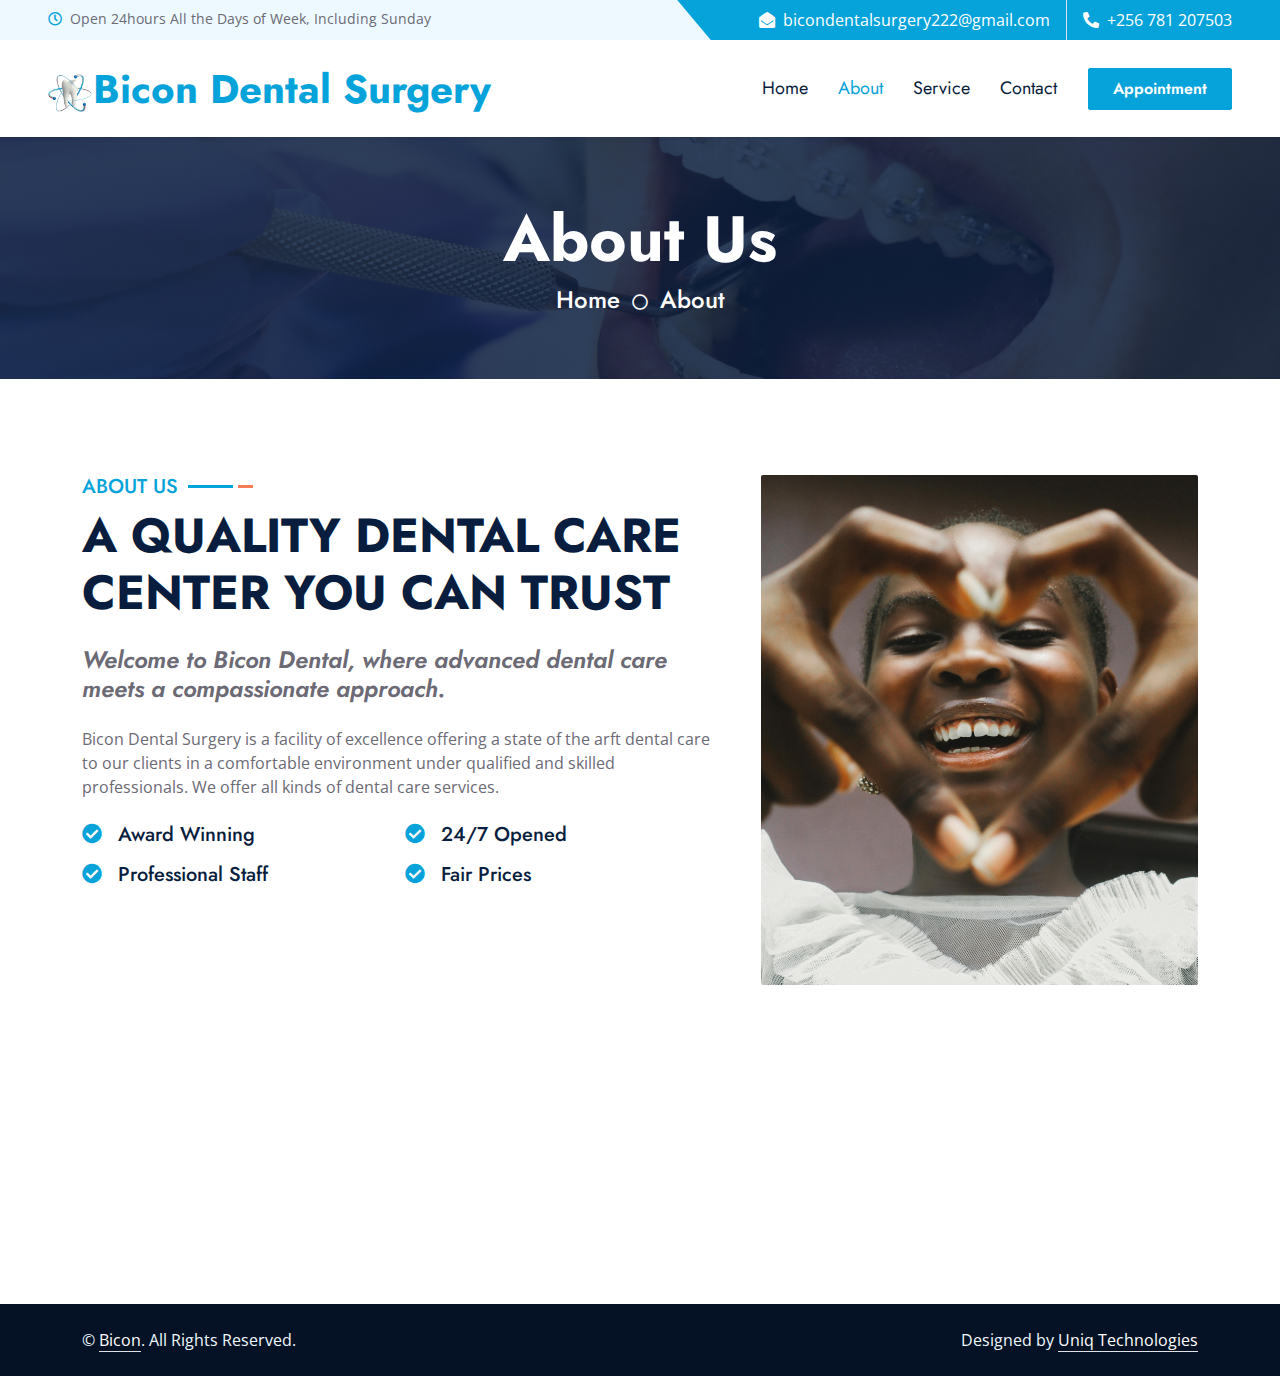
<file: about.html>
<!DOCTYPE html>
<html lang="en">
  <head>
    <meta charset="utf-8" />
    <title>Bicon|About Us</title>
    <meta content="width=device-width, initial-scale=1.0" name="viewport" />
    <meta content="Free HTML Templates" name="keywords" />
    <meta content="Free HTML Templates" name="description" />

    <!-- Favicon -->
    <link href="img/favicon.ico" rel="icon" />

    <!-- Google Web Fonts -->
    <link rel="preconnect" href="https://fonts.gstatic.com" />
    <link href="https://fonts.googleapis.com/css2?family=Jost:wght@500;600;700&family=Open+Sans:wght@400;600&display=swap" rel="stylesheet" />

    <!-- Icon Font Stylesheet -->
    <link href="https://cdnjs.cloudflare.com/ajax/libs/font-awesome/5.10.0/css/all.min.css" rel="stylesheet" />
    <link href="https://cdn.jsdelivr.net/npm/bootstrap-icons@1.4.1/font/bootstrap-icons.css" rel="stylesheet" />

    <!-- Libraries Stylesheet -->
    <link href="lib/owlcarousel/assets/owl.carousel.min.css" rel="stylesheet" />
    <link href="lib/animate/animate.min.css" rel="stylesheet" />
    <link href="lib/tempusdominus/css/tempusdominus-bootstrap-4.min.css" rel="stylesheet" />
    <link href="lib/twentytwenty/twentytwenty.css" rel="stylesheet" />

    <!-- Customized Bootstrap Stylesheet -->
    <link href="css/bootstrap.min.css" rel="stylesheet" />

    <!-- Template Stylesheet -->
    <link href="css/style.css" rel="stylesheet" />

    <!-- Google tag (gtag.js) -->
<script async src="https://www.googletagmanager.com/gtag/js?id=G-525BGJS728"></script>
<script>
  window.dataLayer = window.dataLayer || [];
  function gtag(){dataLayer.push(arguments);}
  gtag('js', new Date());

  gtag('config', 'G-525BGJS728');
</script>

<!-- Google Tag Manager -->
<script>(function(w,d,s,l,i){w[l]=w[l]||[];w[l].push({'gtm.start':
  new Date().getTime(),event:'gtm.js'});var f=d.getElementsByTagName(s)[0],
  j=d.createElement(s),dl=l!='dataLayer'?'&l='+l:'';j.async=true;j.src=
  'https://www.googletagmanager.com/gtm.js?id='+i+dl;f.parentNode.insertBefore(j,f);
  })(window,document,'script','dataLayer','GTM-K4F4F2SG');</script>
  <!-- End Google Tag Manager -->
  </head>

  <body>
    <!-- Spinner Start -->
    <div
      id="spinner"
      class="show bg-white position-fixed translate-middle w-100 vh-100 top-50 start-50 d-flex align-items-center justify-content-center"
    >
      <div class="spinner-grow text-primary m-1" role="status">
        <span class="sr-only">Loading...</span>
      </div>
      <div class="spinner-grow text-dark m-1" role="status">
        <span class="sr-only">Loading...</span>
      </div>
      <div class="spinner-grow text-secondary m-1" role="status">
        <span class="sr-only">Loading...</span>
      </div>
    </div>
    <!-- Spinner End -->

    <!-- Topbar Start -->
    <div class="container-fluid bg-light ps-5 pe-0 d-none d-lg-block">
      <div class="row gx-0">
        <div class="col-md-6 text-center text-lg-start mb-2 mb-lg-0">
          <div class="d-inline-flex align-items-center">
            <small class="py-2"><i class="far fa-clock text-primary me-2"></i>Open 24hours All the Days of Week, Including Sunday </small>
          </div>
        </div>
        <div class="col-md-6 text-center text-lg-end">
          <div class="position-relative d-inline-flex align-items-center bg-primary text-white top-shape px-5">
            <div class="me-3 pe-3 border-end py-2">
              <p class="m-0"><i class="fa fa-envelope-open me-2"></i><a class="main-email" href="mailto:bicondentalsurgery222@gmail.com">bicondentalsurgery222@gmail.com</a></p>
            </div>
            <div class="py-2">
              <p class="m-0"><i class="fa fa-phone-alt me-2"></i><a class="main-phone" href="tel:+256 781 207503">+256 781 207503</a></p>
            </div>
          </div>
        </div>
      </div>
    </div>
    <!-- Topbar End -->

    <!-- Navbar Start -->
    <nav class="navbar navbar-expand-lg bg-white navbar-light shadow-sm px-5 py-3 py-lg-0">
      <a href="index.html" class="navbar-brand p-0">
        <h1 class="m-0 text-primary"><img src="img/logo.png" alt="logo" width="45" ></i>Bicon Dental Surgery</h1>
      </a>
      <button class="navbar-toggler" type="button" data-bs-toggle="collapse" data-bs-target="#navbarCollapse">
        <span class="navbar-toggler-icon"></span>
      </button>
      <div class="collapse navbar-collapse" id="navbarCollapse">
        <div class="navbar-nav ms-auto py-0">
          <a href="index.html" class="nav-item nav-link">Home</a>
          <a href="about.html" class="nav-item nav-link active">About</a>
          <a href="service.html" class="nav-item nav-link">Service</a><!-- 
          <div class="nav-item dropdown">
            <a href="#" class="nav-link dropdown-toggle" data-bs-toggle="dropdown">Pages</a>
            <div class="dropdown-menu m-0">
              <a href="price.html" class="dropdown-item">Pricing Plan</a>
              <a href="team.html" class="dropdown-item">Our Dentist</a>
              <a href="testimonial.html" class="dropdown-item">Testimonial</a>
              <a href="appointment.html" class="dropdown-item">Appointment</a>
            </div>
          </div> -->
          <a href="contact.html" class="nav-item nav-link">Contact</a>
        </div>
        <!--<button type="button" class="btn text-dark" data-bs-toggle="modal" data-bs-target="#searchModal"><i class="fa fa-search"></i></button>-->
        <a href="appointment.html" class="btn btn-primary py-2 px-4 ms-3">Appointment</a>
      </div>
    </nav>
    <!-- Navbar End -->

    <!-- Full Screen Search Start -->
    <div class="modal fade" id="searchModal" tabindex="-1">
      <div class="modal-dialog modal-fullscreen">
        <div class="modal-content" style="background: rgba(9, 30, 62, 0.7)">
          <div class="modal-header border-0">
            <button type="button" class="btn bg-white btn-close" data-bs-dismiss="modal" aria-label="Close"></button>
          </div>
          <div class="modal-body d-flex align-items-center justify-content-center">
            <div class="input-group" style="max-width: 600px">
              <input type="text" class="form-control bg-transparent border-primary p-3" placeholder="Type search keyword" />
              <button class="btn btn-primary px-4"><i class="bi bi-search"></i></button>
            </div>
          </div>
        </div>
      </div>
    </div>
    <!-- Full Screen Search End -->

    <!-- Hero Start -->
    <div class="container-fluid bg-primary py-5 hero-header mb-5">
      <div class="row py-3">
        <div class="col-12 text-center">
          <h1 class="display-3 text-white animated zoomIn">About Us</h1>
          <a href="" class="h4 text-white">Home</a>
          <i class="far fa-circle text-white px-2"></i>
          <a href="" class="h4 text-white">About</a>
        </div>
      </div>
    </div>
    <!-- Hero End -->

    <!-- About Start -->
    <div class="container-fluid py-5 wow fadeInUp" data-wow-delay="0.1s">
      <div class="container">
        <div class="row g-5">
          <div class="col-lg-7">
            <div class="section-title mb-4">
              <h5 class="position-relative d-inline-block text-primary text-uppercase">ABOUT US</h5>
              <h1 class="display-5 mb-0">A QUALITY DENTAL CARE CENTER YOU CAN TRUST</h1>
            </div>
            <h4 class="text-body fst-italic mb-4">
              Welcome to Bicon Dental, where advanced dental care meets a compassionate approach.
            </h4>
            <p class="mb-4">
              Bicon Dental Surgery is a facility of excellence offering a state of the arft dental care to our clients in a comfortable environment under qualified and skilled professionals. We offer all kinds of dental care services.
            </p>
            <div class="row g-3">
              <div class="col-sm-6 wow zoomIn" data-wow-delay="0.3s">
                <h5 class="mb-3"><i class="fa fa-check-circle text-primary me-3"></i>Award Winning</h5>
                <h5 class="mb-3"><i class="fa fa-check-circle text-primary me-3"></i>Professional Staff</h5>
              </div>
              <div class="col-sm-6 wow zoomIn" data-wow-delay="0.6s">
                <h5 class="mb-3"><i class="fa fa-check-circle text-primary me-3"></i>24/7 Opened</h5>
                <h5 class="mb-3"><i class="fa fa-check-circle text-primary me-3"></i>Fair Prices</h5>
              </div>
            </div>
            <a href="appointment.html" class="btn btn-primary py-3 px-5 mt-4 wow zoomIn" data-wow-delay="0.6s">Make Appointment</a>
          </div>
          <div class="col-lg-5" style="min-height: 500px">
            <div class="position-relative h-100">
              <img class="position-absolute w-100 h-100 rounded wow zoomIn" data-wow-delay="0.9s" src="img/doctora.jpg" style="object-fit: cover" />
            </div>
          </div>
        </div>
      </div>
    </div>
    <!-- About End -->

    <!-- Newsletter Start 
    <div class="container-fluid position-relative pt-5 wow fadeInUp" data-wow-delay="0.1s" style="z-index: 1">
      <div class="container">
        <div class="bg-primary p-5">
          <form class="mx-auto" style="max-width: 600px">
            <div class="input-group">
              <input type="text" class="form-control border-white p-3" placeholder="Your Email" />
              <button class="btn btn-dark px-4">Sign Up</button>
            </div>
          </form>
        </div>
      </div>
    </div>
    Newsletter End -->

    <!-- Footer Start -->
    <div class="container-fluid bg-dark text-light py-5 wow fadeInUp" data-wow-delay="0.3s" style="margin-top: -75px">
      <div class="container pt-5">
        <div class="row g-5 pt-4">
          <div class="col-lg-3 col-md-6">
            <h3 class="text-white mb-4">Quick Links</h3>
            <div class="d-flex flex-column justify-content-start">
              <a class="text-light mb-2" href="#"><i class="bi bi-arrow-right text-primary me-2"></i>Home</a>
              <a class="text-light mb-2" href="#"><i class="bi bi-arrow-right text-primary me-2"></i>About Us</a>
              <a class="text-light mb-2" href="#"><i class="bi bi-arrow-right text-primary me-2"></i>Our Services</a>

              <a class="text-light" href="#"><i class="bi bi-arrow-right text-primary me-2"></i>Contact Us</a>
            </div>
          </div>
          <div class="col-lg-3 col-md-6">
            <h3 class="text-white mb-4">Popular Links</h3>
            <div class="d-flex flex-column justify-content-start">
              <a class="text-light mb-2" href="#"><i class="bi bi-arrow-right text-primary me-2"></i>Home</a>
              <a class="text-light mb-2" href="#"><i class="bi bi-arrow-right text-primary me-2"></i>About Us</a>
              <a class="text-light mb-2" href="#"><i class="bi bi-arrow-right text-primary me-2"></i>Our Services</a>

              <a class="text-light" href="#"><i class="bi bi-arrow-right text-primary me-2"></i>Contact Us</a>
            </div>
          </div>
          <div class="col-lg-3 col-md-6">
            <h3 class="text-white mb-4">Get In Touch</h3>
            <p class="mb-2"><i class="bi bi-geo-alt text-primary me-2"></i>Busabala Opp Kaazi Beach</p>
            <p class="mb-2"><i class="bi bi-envelope-open text-primary me-2"></i><a href="mailto:bicondentalsurgery222@gmail.com">bicondentalsurgery222@gmail.com</a></p>
            <p class="mb-0"><i class="bi bi-telephone text-primary me-2"></i><a class="main-phone" href="tel:+256 781 207503">+256 781 207503</a></p>
          </div>
          <div class="col-lg-3 col-md-6">
            <h3 class="text-white mb-4">Follow Us</h3>
            <div class="d-flex">
              <a class="btn btn-lg btn-primary btn-lg-square rounded me-2" href="#"><i class="fab fa-twitter fw-normal"></i></a>
              <a class="btn btn-lg btn-primary btn-lg-square rounded me-2" href="#"><i class="fab fa-facebook-f fw-normal"></i></a>
              <a class="btn btn-lg btn-primary btn-lg-square rounded me-2" href="#"><i class="fab fa-linkedin-in fw-normal"></i></a>
              <a class="btn btn-lg btn-primary btn-lg-square rounded" href="#"><i class="fab fa-instagram fw-normal"></i></a>
            </div>
          </div>
        </div>
      </div>
    </div>
    <div class="container-fluid text-light py-4" style="background: #051225">
      <div class="container">
        <div class="row g-0">
          <div class="col-md-6 text-center text-md-start">
            <p class="mb-md-0">&copy; <a class="text-white border-bottom" href="#">Bicon</a>. All Rights Reserved.</p>
          </div>
          <div class="col-md-6 text-center text-md-end">
            <p class="mb-0">Designed by <a class="text-white border-bottom">Uniq Technologies</a></p>
          </div>
        </div>
      </div>
    </div>
    <!-- Footer End -->

    <!-- Back to Top -->
    <a href="#" class="btn btn-lg btn-primary btn-lg-square rounded back-to-top"><i class="bi bi-arrow-up"></i></a>

    <!-- JavaScript Libraries -->
    <script src="https://code.jquery.com/jquery-3.4.1.min.js"></script>
    <script src="https://cdn.jsdelivr.net/npm/bootstrap@5.0.0/dist/js/bootstrap.bundle.min.js"></script>
    <script src="lib/wow/wow.min.js"></script>
    <script src="lib/easing/easing.min.js"></script>
    <script src="lib/waypoints/waypoints.min.js"></script>
    <script src="lib/owlcarousel/owl.carousel.min.js"></script>
    <script src="lib/tempusdominus/js/moment.min.js"></script>
    <script src="lib/tempusdominus/js/moment-timezone.min.js"></script>
    <script src="lib/tempusdominus/js/tempusdominus-bootstrap-4.min.js"></script>
    <script src="lib/twentytwenty/jquery.event.move.js"></script>
    <script src="lib/twentytwenty/jquery.twentytwenty.js"></script>

    <!-- Template Javascript -->
    <script src="js/main.js"></script>

    <!-- Google Tag Manager (noscript) -->
<noscript><iframe src="https://www.googletagmanager.com/ns.html?id=GTM-K4F4F2SG"
  height="0" width="0" style="display:none;visibility:hidden"></iframe></noscript>
  <!-- End Google Tag Manager (noscript) -->
  </body>
</html>
</file>
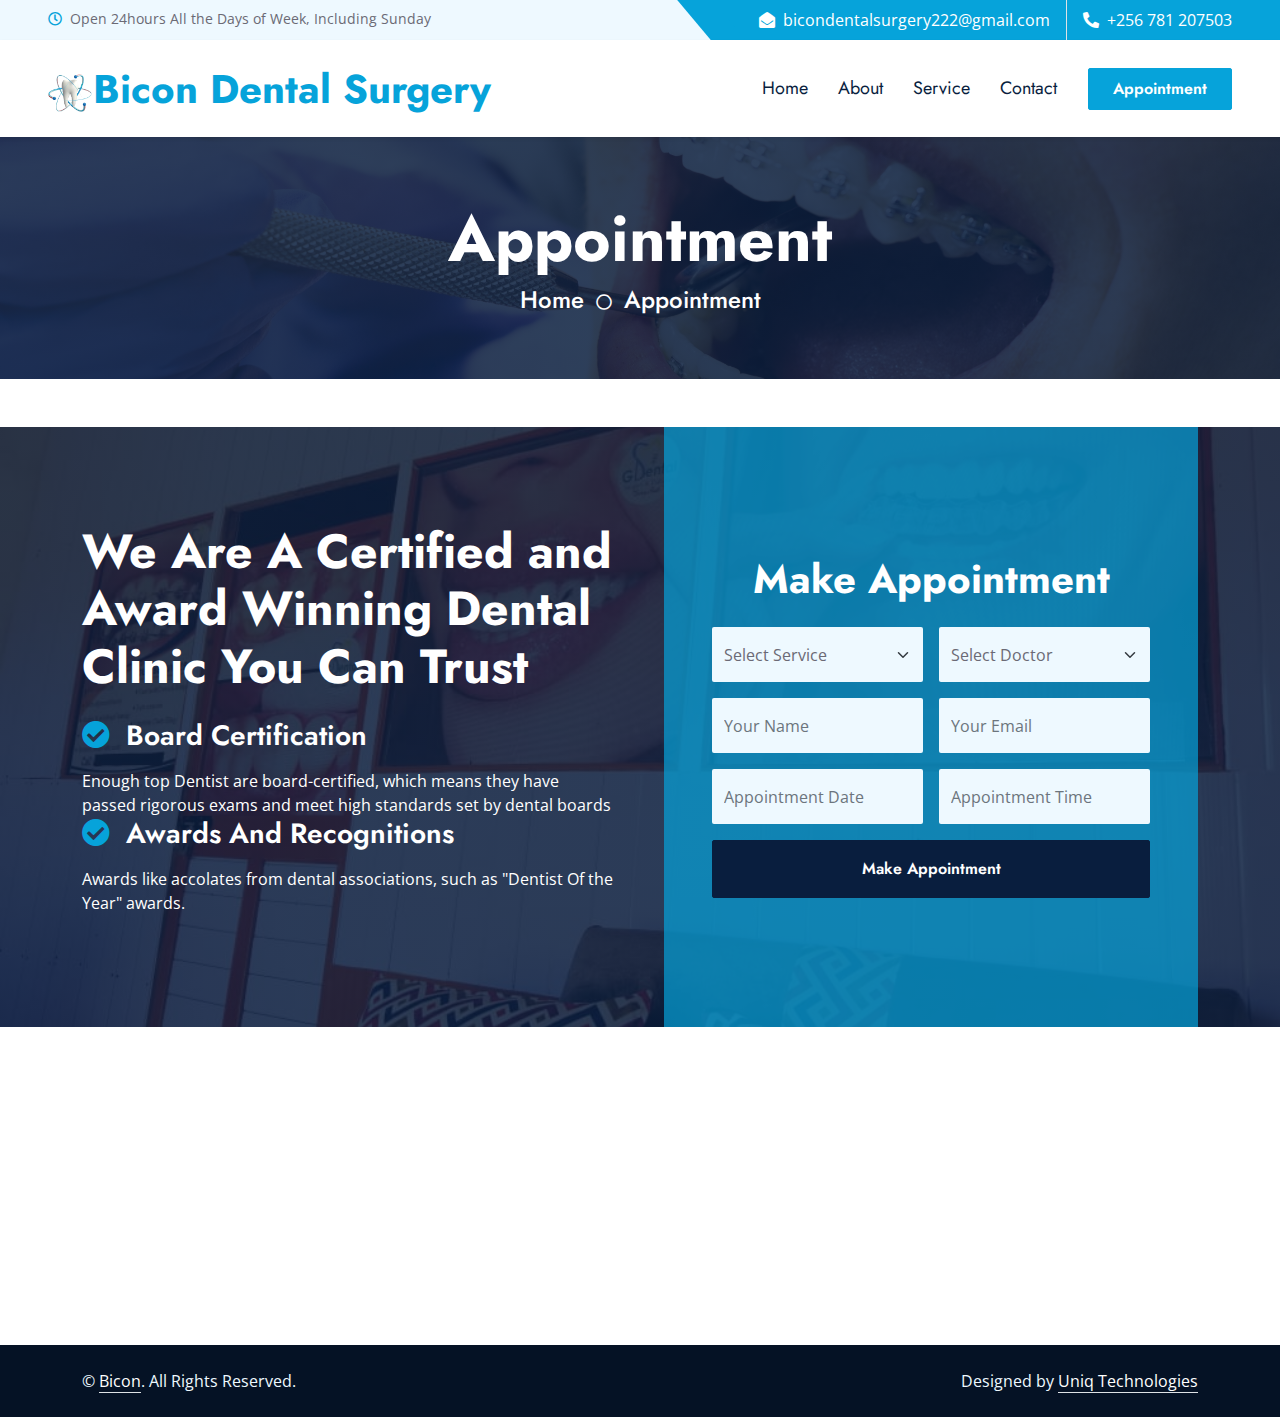
<file: appointment.html>
<!DOCTYPE html>
<html lang="en">
  <head>
    <meta charset="utf-8" />
    <title>Bicon|Appointment</title>
    <meta content="width=device-width, initial-scale=1.0" name="viewport" />
    <meta content="Free HTML Templates" name="keywords" />
    <meta content="Free HTML Templates" name="description" />

    <!-- Favicon -->
    <link href="img/favicon.ico" rel="icon" />

    <!-- Google Web Fonts -->
    <link rel="preconnect" href="https://fonts.gstatic.com" />
    <link href="https://fonts.googleapis.com/css2?family=Jost:wght@500;600;700&family=Open+Sans:wght@400;600&display=swap" rel="stylesheet" />

    <!-- Icon Font Stylesheet -->
    <link href="https://cdnjs.cloudflare.com/ajax/libs/font-awesome/5.10.0/css/all.min.css" rel="stylesheet" />
    <link href="https://cdn.jsdelivr.net/npm/bootstrap-icons@1.4.1/font/bootstrap-icons.css" rel="stylesheet" />

    <!-- Libraries Stylesheet -->
    <link href="lib/owlcarousel/assets/owl.carousel.min.css" rel="stylesheet" />
    <link href="lib/animate/animate.min.css" rel="stylesheet" />
    <link href="lib/tempusdominus/css/tempusdominus-bootstrap-4.min.css" rel="stylesheet" />
    <link href="lib/twentytwenty/twentytwenty.css" rel="stylesheet" />

    <!-- Customized Bootstrap Stylesheet -->
    <link href="css/bootstrap.min.css" rel="stylesheet" />

    <!-- Template Stylesheet -->
    <link href="css/style.css" rel="stylesheet" />

    <!-- Google tag (gtag.js) -->
<script async src="https://www.googletagmanager.com/gtag/js?id=G-525BGJS728"></script>
<script>
  window.dataLayer = window.dataLayer || [];
  function gtag(){dataLayer.push(arguments);}
  gtag('js', new Date());

  gtag('config', 'G-525BGJS728');
</script>

<!-- Google Tag Manager -->
<script>(function(w,d,s,l,i){w[l]=w[l]||[];w[l].push({'gtm.start':
  new Date().getTime(),event:'gtm.js'});var f=d.getElementsByTagName(s)[0],
  j=d.createElement(s),dl=l!='dataLayer'?'&l='+l:'';j.async=true;j.src=
  'https://www.googletagmanager.com/gtm.js?id='+i+dl;f.parentNode.insertBefore(j,f);
  })(window,document,'script','dataLayer','GTM-K4F4F2SG');</script>
  <!-- End Google Tag Manager -->
  </head>

  <body>
    <!-- Spinner Start -->
    <div
      id="spinner"
      class="show bg-white position-fixed translate-middle w-100 vh-100 top-50 start-50 d-flex align-items-center justify-content-center"
    >
      <div class="spinner-grow text-primary m-1" role="status">
        <span class="sr-only">Loading...</span>
      </div>
      <div class="spinner-grow text-dark m-1" role="status">
        <span class="sr-only">Loading...</span>
      </div>
      <div class="spinner-grow text-secondary m-1" role="status">
        <span class="sr-only">Loading...</span>
      </div>
    </div>
    <!-- Spinner End -->

    <!-- Topbar Start -->
    <div class="container-fluid bg-light ps-5 pe-0 d-none d-lg-block">
      <div class="row gx-0">
        <div class="col-md-6 text-center text-lg-start mb-2 mb-lg-0">
          <div class="d-inline-flex align-items-center">
            <small class="py-2"><i class="far fa-clock text-primary me-2"></i>Open 24hours All the Days of Week, Including Sunday </small>
          </div>
        </div>
        <div class="col-md-6 text-center text-lg-end">
          <div class="position-relative d-inline-flex align-items-center bg-primary text-white top-shape px-5">
            <div class="me-3 pe-3 border-end py-2">
              <p class="m-0"><i class="fa fa-envelope-open me-2"></i><a class="main-email" href="mailto:bicondentalsurgery222@gmail.com">bicondentalsurgery222@gmail.com</a></p>
            </div>
            <div class="py-2">
              <p class="m-0"><i class="fa fa-phone-alt me-2"></i><a class="main-phone" href="tel:+256 781 207503">+256 781 207503</a></p>
            </div>
          </div>
        </div>
      </div>
    </div>
    <!-- Topbar End -->

    <!-- Navbar Start -->
    <nav class="navbar navbar-expand-lg bg-white navbar-light shadow-sm px-5 py-3 py-lg-0">
      <a href="index.html" class="navbar-brand p-0">
        <h1 class="m-0 text-primary"><img src="img/logo.png" alt="logo" width="45" ></i>Bicon Dental Surgery</h1>
      </a>
      <button class="navbar-toggler" type="button" data-bs-toggle="collapse" data-bs-target="#navbarCollapse">
        <span class="navbar-toggler-icon"></span>
      </button>
      <div class="collapse navbar-collapse" id="navbarCollapse">
        <div class="navbar-nav ms-auto py-0">
          <a href="index.html" class="nav-item nav-link">Home</a>
          <a href="about.html" class="nav-item nav-link">About</a>
          <a href="service.html" class="nav-item nav-link">Service</a><!-- 
          <div class="nav-item dropdown">
            <a href="#" class="nav-link dropdown-toggle active" data-bs-toggle="dropdown">Pages</a>
            <div class="dropdown-menu m-0">
              <a href="price.html" class="dropdown-item">Pricing Plan</a>
              <a href="team.html" class="dropdown-item">Our Dentist</a>
              <a href="testimonial.html" class="dropdown-item">Testimonial</a>
              <a href="appointment.html" class="dropdown-item active">Appointment</a>
            </div>
          </div> -->
          <a href="contact.html" class="nav-item nav-link">Contact</a>
        </div>
        <!--<button type="button" class="btn text-dark" data-bs-toggle="modal" data-bs-target="#searchModal"><i class="fa fa-search"></i></button>-->
        <a href="appointment.html" class="btn btn-primary py-2 px-4 ms-3">Appointment</a>
      </div>
    </nav>
    <!-- Navbar End -->

    <!-- Full Screen Search Start -->
    <div class="modal fade" id="searchModal" tabindex="-1">
      <div class="modal-dialog modal-fullscreen">
        <div class="modal-content" style="background: rgba(9, 30, 62, 0.7)">
          <div class="modal-header border-0">
            <button type="button" class="btn bg-white btn-close" data-bs-dismiss="modal" aria-label="Close"></button>
          </div>
          <div class="modal-body d-flex align-items-center justify-content-center">
            <div class="input-group" style="max-width: 600px">
              <input type="text" class="form-control bg-transparent border-primary p-3" placeholder="Type search keyword" />
              <button class="btn btn-primary px-4"><i class="bi bi-search"></i></button>
            </div>
          </div>
        </div>
      </div>
    </div>
    <!-- Full Screen Search End -->

    <!-- Hero Start -->
    <div class="container-fluid bg-primary py-5 hero-header mb-5">
      <div class="row py-3">
        <div class="col-12 text-center">
          <h1 class="display-3 text-white animated zoomIn">Appointment</h1>
          <a href="" class="h4 text-white">Home</a>
          <i class="far fa-circle text-white px-2"></i>
          <a href="" class="h4 text-white">Appointment</a>
        </div>
      </div>
    </div>
    <!-- Hero End -->

    <!-- Appointment Start -->
    <div class="container-fluid bg-primary bg-appointment my-5 wow fadeInUp" data-wow-delay="0.1s">
      <div class="container">
        <div class="row gx-5">
          <div class="col-lg-6 py-5">
            <div class="py-5 text-white">
              <h1 class="display-5 text-white mb-4">We Are A Certified and Award Winning Dental Clinic You Can Trust</h1>
              <p class="text-white mb-0">
                <h3 class="text-white mb-3"><i class="fa fa-check-circle text-primary me-3"></i>Board Certification</h3>
                Enough top Dentist are board-certified, which means they have passed rigorous exams and meet high standards set by dental boards
                <h3 class="text-white mb-3"><i class="fa fa-check-circle text-primary me-3"></i>Awards And Recognitions</h3>
                Awards like accolates from dental associations, such as "Dentist Of the Year" awards.
              </p>
            </div>
          </div>
          <div class="col-lg-6">
            <div class="appointment-form h-100 d-flex flex-column justify-content-center text-center p-5 wow zoomIn" data-wow-delay="0.6s">
              <h1 class="text-white mb-4">Make Appointment</h1>
              <form>
                <div class="row g-3">
                  <div class="col-12 col-sm-6">
                    <select class="form-select bg-light border-0" style="height: 55px">
                      <option selected>Select Service</option>
                      <option value="1">Dental consultation and checkup</option>
                      <option value="2">Teeth whitening</option>
                      <option value="3">Tooth cementing</option>
                      <option value="4">Root canal treatment</option>
                      <option value="5">Crowns</option>
                      <option value="6">Braces</option>
                      <option value="7">Dental implant</option>
                    </select>
                  </div>
                  <div class="col-12 col-sm-6">
                    <select class="form-select bg-light border-0" style="height: 55px">
                      <option selected>Select Doctor</option>
                      <option value="1">Dr.Joseph Gabula</option>
                      <option value="2">Dr.Wilberforce Mujabi</option>
                    </select>
                  </div>
                  <div class="col-12 col-sm-6">
                    <input type="text" class="form-control bg-light border-0" placeholder="Your Name" style="height: 55px" />
                  </div>
                  <div class="col-12 col-sm-6">
                    <input type="email" class="form-control bg-light border-0" placeholder="Your Email" style="height: 55px" />
                  </div>
                  <div class="col-12 col-sm-6">
                    <div class="date" id="date1" data-target-input="nearest">
                      <input
                        type="text"
                        class="form-control bg-light border-0 datetimepicker-input"
                        placeholder="Appointment Date"
                        data-target="#date1"
                        data-toggle="datetimepicker"
                        style="height: 55px"
                      />
                    </div>
                  </div>
                  <div class="col-12 col-sm-6">
                    <div class="time" id="time1" data-target-input="nearest">
                      <input
                        type="text"
                        class="form-control bg-light border-0 datetimepicker-input"
                        placeholder="Appointment Time"
                        data-target="#time1"
                        data-toggle="datetimepicker"
                        style="height: 55px"
                      />
                    </div>
                  </div>
                  <div class="col-12">
                    <button class="btn btn-dark w-100 py-3" type="submit">Make Appointment</button>
                  </div>
                </div>
              </form>
            </div>
          </div>
        </div>
      </div>
    </div>
    <!-- Appointment End -->


    <!-- Newsletter Start --
    <div class="container-fluid position-relative pt-5 wow fadeInUp" data-wow-delay="0.1s" style="z-index: 1">
      <div class="container">
        <div class="bg-primary p-5">
          <form class="mx-auto" style="max-width: 600px">
            <div class="input-group">
              <input type="text" class="form-control border-white p-3" placeholder="Your Email" />
              <button class="btn btn-dark px-4">Sign Up</button>
            </div>
          </form>
        </div>
      </div>
    </div>
    -->

    <!-- Footer Start -->
    <div class="container-fluid bg-dark text-light py-5 wow fadeInUp" data-wow-delay="0.3s" style="margin-top: -75px">
      <div class="container pt-5">
        <div class="row g-5 pt-4">
          <div class="col-lg-3 col-md-6">
            <h3 class="text-white mb-4">Quick Links</h3>
            <div class="d-flex flex-column justify-content-start">
              <a class="text-light mb-2" href="#"><i class="bi bi-arrow-right text-primary me-2"></i>Home</a>
              <a class="text-light mb-2" href="#"><i class="bi bi-arrow-right text-primary me-2"></i>About Us</a>
              <a class="text-light mb-2" href="#"><i class="bi bi-arrow-right text-primary me-2"></i>Our Services</a>

              <a class="text-light" href="#"><i class="bi bi-arrow-right text-primary me-2"></i>Contact Us</a>
            </div>
          </div>
          <div class="col-lg-3 col-md-6">
            <h3 class="text-white mb-4">Popular Links</h3>
            <div class="d-flex flex-column justify-content-start">
              <a class="text-light mb-2" href="#"><i class="bi bi-arrow-right text-primary me-2"></i>Home</a>
              <a class="text-light mb-2" href="#"><i class="bi bi-arrow-right text-primary me-2"></i>About Us</a>
              <a class="text-light mb-2" href="#"><i class="bi bi-arrow-right text-primary me-2"></i>Our Services</a>

              <a class="text-light" href="#"><i class="bi bi-arrow-right text-primary me-2"></i>Contact Us</a>
            </div>
          </div>
          <div class="col-lg-3 col-md-6">
            <h3 class="text-white mb-4">Get In Touch</h3>
            <p class="mb-2"><i class="bi bi-geo-alt text-primary me-2"></i>Busabala Opp Kaazi Beach</p>
            <p class="mb-2"><i class="bi bi-envelope-open text-primary me-2"></i><a href="mailto:bicondentalsurgery222@gmail.com">bicondentalsurgery222@gmail.com</a></p>
            <p class="mb-0"><i class="bi bi-telephone text-primary me-2"></i><a class="main-phone" href="tel:+256 781 207503">+256 781 207503</a></p>
          </div>
          <div class="col-lg-3 col-md-6">
            <h3 class="text-white mb-4">Follow Us</h3>
            <div class="d-flex">
              <a class="btn btn-lg btn-primary btn-lg-square rounded me-2" href="#"><i class="fab fa-twitter fw-normal"></i></a>
              <a class="btn btn-lg btn-primary btn-lg-square rounded me-2" href="#"><i class="fab fa-facebook-f fw-normal"></i></a>
              <a class="btn btn-lg btn-primary btn-lg-square rounded me-2" href="#"><i class="fab fa-linkedin-in fw-normal"></i></a>
              <a class="btn btn-lg btn-primary btn-lg-square rounded" href="#"><i class="fab fa-instagram fw-normal"></i></a>
            </div>
          </div>
        </div>
      </div>
    </div>
    <div class="container-fluid text-light py-4" style="background: #051225">
      <div class="container">
        <div class="row g-0">
          <div class="col-md-6 text-center text-md-start">
            <p class="mb-md-0">&copy; <a class="text-white border-bottom" href="#">Bicon</a>. All Rights Reserved.</p>
          </div>
          <div class="col-md-6 text-center text-md-end">
            <p class="mb-0">Designed by <a class="text-white border-bottom">Uniq Technologies</a></p>
          </div>
        </div>
      </div>
    </div>
    <!-- Footer End -->

    <!-- Back to Top -->
    <a href="#" class="btn btn-lg btn-primary btn-lg-square rounded back-to-top"><i class="bi bi-arrow-up"></i></a>

    <!-- JavaScript Libraries -->
    <script src="https://code.jquery.com/jquery-3.4.1.min.js"></script>
    <script src="https://cdn.jsdelivr.net/npm/bootstrap@5.0.0/dist/js/bootstrap.bundle.min.js"></script>
    <script src="lib/wow/wow.min.js"></script>
    <script src="lib/easing/easing.min.js"></script>
    <script src="lib/waypoints/waypoints.min.js"></script>
    <script src="lib/owlcarousel/owl.carousel.min.js"></script>
    <script src="lib/tempusdominus/js/moment.min.js"></script>
    <script src="lib/tempusdominus/js/moment-timezone.min.js"></script>
    <script src="lib/tempusdominus/js/tempusdominus-bootstrap-4.min.js"></script>
    <script src="lib/twentytwenty/jquery.event.move.js"></script>
    <script src="lib/twentytwenty/jquery.twentytwenty.js"></script>

    <!-- Template Javascript -->
    <script src="js/main.js"></script>

    <!-- Google Tag Manager (noscript) -->
<noscript><iframe src="https://www.googletagmanager.com/ns.html?id=GTM-K4F4F2SG"
  height="0" width="0" style="display:none;visibility:hidden"></iframe></noscript>
  <!-- End Google Tag Manager (noscript) -->
  </body>
</html>
</file>
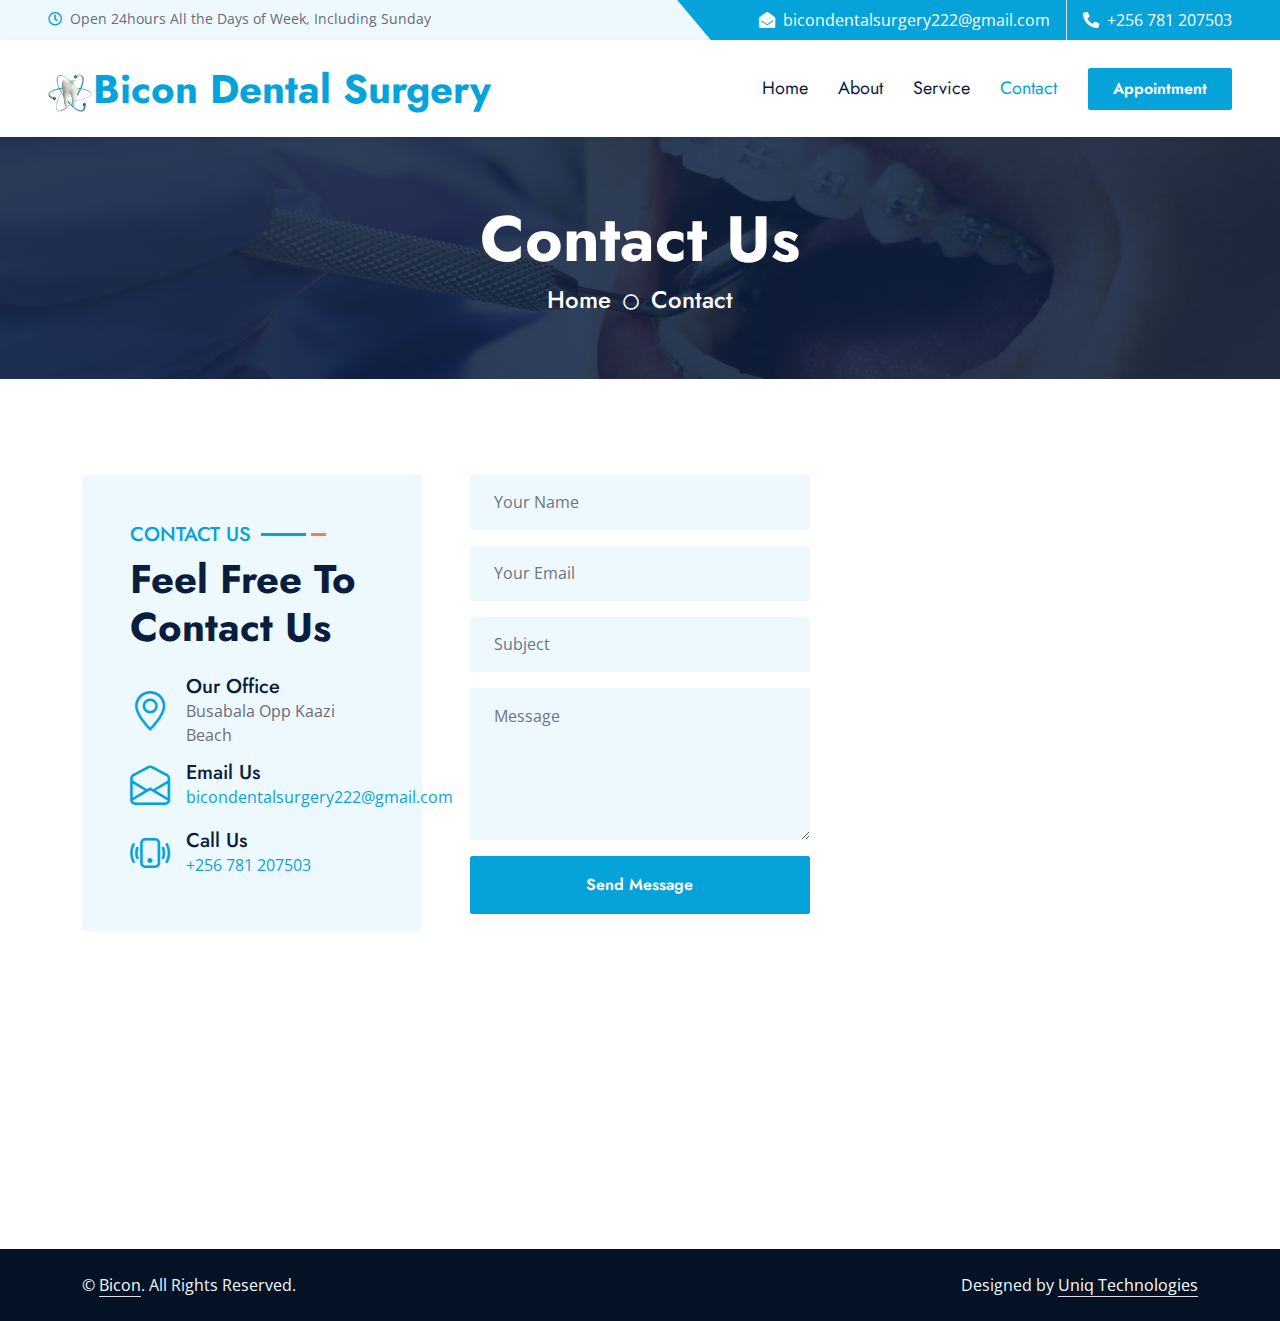
<file: contact.html>
<!DOCTYPE html>
<html lang="en">
  <head>
    <meta charset="utf-8" />
    <title>Contact Us</title>
    <meta content="width=device-width, initial-scale=1.0" name="viewport" />
    <meta content="Free HTML Templates" name="keywords" />
    <meta content="Free HTML Templates" name="description" />

    <!-- Favicon -->
    <link href="img/favicon.ico" rel="icon" />

    <!-- Google Web Fonts -->
    <link rel="preconnect" href="https://fonts.gstatic.com" />
    <link href="https://fonts.googleapis.com/css2?family=Jost:wght@500;600;700&family=Open+Sans:wght@400;600&display=swap" rel="stylesheet" />

    <!-- Icon Font Stylesheet -->
    <link href="https://cdnjs.cloudflare.com/ajax/libs/font-awesome/5.10.0/css/all.min.css" rel="stylesheet" />
    <link href="https://cdn.jsdelivr.net/npm/bootstrap-icons@1.4.1/font/bootstrap-icons.css" rel="stylesheet" />

    <!-- Libraries Stylesheet -->
    <link href="lib/owlcarousel/assets/owl.carousel.min.css" rel="stylesheet" />
    <link href="lib/animate/animate.min.css" rel="stylesheet" />
    <link href="lib/tempusdominus/css/tempusdominus-bootstrap-4.min.css" rel="stylesheet" />
    <link href="lib/twentytwenty/twentytwenty.css" rel="stylesheet" />

    <!-- Customized Bootstrap Stylesheet -->
    <link href="css/bootstrap.min.css" rel="stylesheet" />

    <!-- Template Stylesheet -->
    <link href="css/style.css" rel="stylesheet" />

    <!-- Google tag (gtag.js) -->
<script async src="https://www.googletagmanager.com/gtag/js?id=G-525BGJS728"></script>
<script>
  window.dataLayer = window.dataLayer || [];
  function gtag(){dataLayer.push(arguments);}
  gtag('js', new Date());

  gtag('config', 'G-525BGJS728');
</script>

<!-- Google Tag Manager -->
<script>(function(w,d,s,l,i){w[l]=w[l]||[];w[l].push({'gtm.start':
  new Date().getTime(),event:'gtm.js'});var f=d.getElementsByTagName(s)[0],
  j=d.createElement(s),dl=l!='dataLayer'?'&l='+l:'';j.async=true;j.src=
  'https://www.googletagmanager.com/gtm.js?id='+i+dl;f.parentNode.insertBefore(j,f);
  })(window,document,'script','dataLayer','GTM-K4F4F2SG');</script>
  <!-- End Google Tag Manager -->
  </head>

  <body>
    <!-- Spinner Start -->
    <div
      id="spinner"
      class="show bg-white position-fixed translate-middle w-100 vh-100 top-50 start-50 d-flex align-items-center justify-content-center"
    >
      <div class="spinner-grow text-primary m-1" role="status">
        <span class="sr-only">Loading...</span>
      </div>
      <div class="spinner-grow text-dark m-1" role="status">
        <span class="sr-only">Loading...</span>
      </div>
      <div class="spinner-grow text-secondary m-1" role="status">
        <span class="sr-only">Loading...</span>
      </div>
    </div>
    <!-- Spinner End -->

    <!-- Topbar Start -->
    <div class="container-fluid bg-light ps-5 pe-0 d-none d-lg-block">
      <div class="row gx-0">
        <div class="col-md-6 text-center text-lg-start mb-2 mb-lg-0">
          <div class="d-inline-flex align-items-center">
            <small class="py-2"><i class="far fa-clock text-primary me-2"></i>Open 24hours All the Days of Week, Including Sunday </small>
          </div>
        </div>
        <div class="col-md-6 text-center text-lg-end">
          <div class="position-relative d-inline-flex align-items-center bg-primary text-white top-shape px-5">
            <div class="me-3 pe-3 border-end py-2">
              <p class="m-0"><i class="fa fa-envelope-open me-2"></i><a class="main-email" href="mailto:bicondentalsurgery222@gmail.com">bicondentalsurgery222@gmail.com</a></p>
            </div>
            <div class="py-2">
              <p class="m-0"><i class="fa fa-phone-alt me-2"></i><a class="main-phone" href="tel:+256 781 207503">+256 781 207503</a></p>
            </div>
          </div>
        </div>
      </div>
    </div>
    <!-- Topbar End -->

    <!-- Navbar Start -->
    <nav class="navbar navbar-expand-lg bg-white navbar-light shadow-sm px-5 py-3 py-lg-0">
      <a href="index.html" class="navbar-brand p-0">
        <h1 class="m-0 text-primary"><img src="img/logo.png" alt="logo" width="45" ></i>Bicon Dental Surgery</h1>
      </a>
      <button class="navbar-toggler" type="button" data-bs-toggle="collapse" data-bs-target="#navbarCollapse">
        <span class="navbar-toggler-icon"></span>
      </button>
      <div class="collapse navbar-collapse" id="navbarCollapse">
        <div class="navbar-nav ms-auto py-0">
          <a href="index.html" class="nav-item nav-link">Home</a>
          <a href="about.html" class="nav-item nav-link">About</a>
          <a href="service.html" class="nav-item nav-link">Service</a><!-- 
          <div class="nav-item dropdown">
            <a href="#" class="nav-link dropdown-toggle" data-bs-toggle="dropdown">Pages</a>
            <div class="dropdown-menu m-0">
              <a href="price.html" class="dropdown-item">Pricing Plan</a>
              <a href="team.html" class="dropdown-item">Our Dentist</a>
              <a href="testimonial.html" class="dropdown-item">Testimonial</a>
              <a href="appointment.html" class="dropdown-item">Appointment</a>
            </div>
          </div> -->
          <a href="contact.html" class="nav-item nav-link active">Contact</a>
        </div>
        <!--<button type="button" class="btn text-dark" data-bs-toggle="modal" data-bs-target="#searchModal"><i class="fa fa-search"></i></button>-->
        <a href="appointment.html" class="btn btn-primary py-2 px-4 ms-3">Appointment</a>
      </div>
    </nav>
    <!-- Navbar End -->

    <!-- Full Screen Search Start -->
    <div class="modal fade" id="searchModal" tabindex="-1">
      <div class="modal-dialog modal-fullscreen">
        <div class="modal-content" style="background: rgba(9, 30, 62, 0.7)">
          <div class="modal-header border-0">
            <button type="button" class="btn bg-white btn-close" data-bs-dismiss="modal" aria-label="Close"></button>
          </div>
          <div class="modal-body d-flex align-items-center justify-content-center">
            <div class="input-group" style="max-width: 600px">
              <input type="text" class="form-control bg-transparent border-primary p-3" placeholder="Type search keyword" />
              <button class="btn btn-primary px-4"><i class="bi bi-search"></i></button>
            </div>
          </div>
        </div>
      </div>
    </div>
    <!-- Full Screen Search End -->

    <!-- Hero Start -->
    <div class="container-fluid bg-primary py-5 hero-header mb-5">
      <div class="row py-3">
        <div class="col-12 text-center">
          <h1 class="display-3 text-white animated zoomIn">Contact Us</h1>
          <a href="" class="h4 text-white">Home</a>
          <i class="far fa-circle text-white px-2"></i>
          <a href="" class="h4 text-white">Contact</a>
        </div>
      </div>
    </div>
    <!-- Hero End -->

    <!-- Contact Start -->
    <div class="container-fluid py-5">
      <div class="container">
        <div class="row g-5">
          <div class="col-xl-4 col-lg-6 wow slideInUp" data-wow-delay="0.1s">
            <div class="bg-light rounded h-100 p-5">
              <div class="section-title">
                <h5 class="position-relative d-inline-block text-primary text-uppercase">Contact Us</h5>
                <h1 class="display-6 mb-4">Feel Free To Contact Us</h1>
              </div>
              <div class="d-flex align-items-center mb-2">
                <i class="bi bi-geo-alt fs-1 text-primary me-3"></i>
                <div class="text-start">
                  <h5 class="mb-0">Our Office</h5>
                  <span>Busabala Opp Kaazi Beach</span>
                </div>
              </div>
              <div class="d-flex align-items-center mb-2">
                <i class="bi bi-envelope-open fs-1 text-primary me-3"></i>
                <div class="text-start">
                  <h5 class="mb-0">Email Us</h5>
                  <span><a href="mailto:bicondentalsurgery222@gmail.com">bicondentalsurgery222@gmail.com</a></span>
                </div>
              </div>
              <div class="d-flex align-items-center">
                <i class="bi bi-phone-vibrate fs-1 text-primary me-3"></i>
                <div class="text-start">
                  <h5 class="mb-0">Call Us</h5>
                  <span><a  href="tel:+256 781 207503">+256 781 207503</a></span>
                </div>
              </div>
            </div>
          </div>
          <div class="col-xl-4 col-lg-6 wow slideInUp" data-wow-delay="0.3s">
            <form>
              <div class="row g-3">
                <div class="col-12">
                  <input type="text" class="form-control border-0 bg-light px-4" placeholder="Your Name" style="height: 55px" />
                </div>
                <div class="col-12">
                  <input type="email" class="form-control border-0 bg-light px-4" placeholder="Your Email" style="height: 55px" />
                </div>
                <div class="col-12">
                  <input type="text" class="form-control border-0 bg-light px-4" placeholder="Subject" style="height: 55px" />
                </div>
                <div class="col-12">
                  <textarea class="form-control border-0 bg-light px-4 py-3" rows="5" placeholder="Message"></textarea>
                </div>
                <div class="col-12">
                  <button class="btn btn-primary w-100 py-3" type="submit">Send Message</button>
                </div>
              </div>
            </form>
          </div>
          <div class="col-xl-4 col-lg-12 wow slideInUp" data-wow-delay="0.6s">
            <iframe 
            src="https://www.google.com/maps/embed?pb=!1m18!1m12!1m3!1d3989.774325169468!2d32.582079799999995!3d0.2690692!2m3!1f0!2f0!3f0!3m2!1i1024!2i768!4f13.1!3m3!1m2!1s0x177d97005ffbb49b%3A0x3db04f414d5b5e53!2sBICON%20DENTAL%20SURGERY!5e0!3m2!1sen!2sug!4v1736880420150!5m2!1sen!2sug"             
              class="position-relative rounded w-100 h-100"
              frameborder="0"
              style="min-height: 400px; border: 0"
              allowfullscreen=""
              aria-hidden="false"
              tabindex="0"
            loading="lazy" 
            referrerpolicy="no-referrer-when-downgrade"></iframe>            
          </div>          
        </div>
      </div>
    </div>
    <!-- Contact End -->

    <!-- Newsletter Start --
    <div class="container-fluid position-relative pt-5 wow fadeInUp" data-wow-delay="0.1s" style="z-index: 1">
      <div class="container">
        <div class="bg-primary p-5">
          <form class="mx-auto" style="max-width: 600px">
            <div class="input-group">
              <input type="text" class="form-control border-white p-3" placeholder="Your Email" />
              <button class="btn btn-dark px-4">Sign Up</button>
            </div>
          </form>
        </div>
      </div>
    </div>
    -->

    <!-- Footer Start -->
    <div class="container-fluid bg-dark text-light py-5 wow fadeInUp" data-wow-delay="0.3s" style="margin-top: -75px">
      <div class="container pt-5">
        <div class="row g-5 pt-4">
          <div class="col-lg-3 col-md-6">
            <h3 class="text-white mb-4">Quick Links</h3>
            <div class="d-flex flex-column justify-content-start">
              <a class="text-light mb-2" href="#"><i class="bi bi-arrow-right text-primary me-2"></i>Home</a>
              <a class="text-light mb-2" href="#"><i class="bi bi-arrow-right text-primary me-2"></i>About Us</a>
              <a class="text-light mb-2" href="#"><i class="bi bi-arrow-right text-primary me-2"></i>Our Services</a>

              <a class="text-light" href="#"><i class="bi bi-arrow-right text-primary me-2"></i>Contact Us</a>
            </div>
          </div>
          <div class="col-lg-3 col-md-6">
            <h3 class="text-white mb-4">Popular Links</h3>
            <div class="d-flex flex-column justify-content-start">
              <a class="text-light mb-2" href="#"><i class="bi bi-arrow-right text-primary me-2"></i>Home</a>
              <a class="text-light mb-2" href="#"><i class="bi bi-arrow-right text-primary me-2"></i>About Us</a>
              <a class="text-light mb-2" href="#"><i class="bi bi-arrow-right text-primary me-2"></i>Our Services</a>

              <a class="text-light" href="#"><i class="bi bi-arrow-right text-primary me-2"></i>Contact Us</a>
            </div>
          </div>
          <div class="col-lg-3 col-md-6">
            <h3 class="text-white mb-4">Get In Touch</h3>
            <p class="mb-2"><i class="bi bi-geo-alt text-primary me-2"></i>Busabala Opp Kaazi Beach</p>
            <p class="mb-2"><i class="bi bi-envelope-open text-primary me-2"></i><a href="mailto:bicondentalsurgery222@gmail.com">bicondentalsurgery222@gmail.com</a></p>
            <p class="mb-0"><i class="bi bi-telephone text-primary me-2"></i><a class="main-phone" href="tel:+256 781 207503">+256 781 207503</a></p>
          </div>
          <div class="col-lg-3 col-md-6">
            <h3 class="text-white mb-4">Follow Us</h3>
            <div class="d-flex">
              <a class="btn btn-lg btn-primary btn-lg-square rounded me-2" href="#"><i class="fab fa-twitter fw-normal"></i></a>
              <a class="btn btn-lg btn-primary btn-lg-square rounded me-2" href="#"><i class="fab fa-facebook-f fw-normal"></i></a>
              <a class="btn btn-lg btn-primary btn-lg-square rounded me-2" href="#"><i class="fab fa-linkedin-in fw-normal"></i></a>
              <a class="btn btn-lg btn-primary btn-lg-square rounded" href="#"><i class="fab fa-instagram fw-normal"></i></a>
            </div>
          </div>
        </div>
      </div>
    </div>
    <div class="container-fluid text-light py-4" style="background: #051225">
      <div class="container">
        <div class="row g-0">
          <div class="col-md-6 text-center text-md-start">
            <p class="mb-md-0">&copy; <a class="text-white border-bottom" href="#">Bicon</a>. All Rights Reserved.</p>
          </div>
          <div class="col-md-6 text-center text-md-end">
            <p class="mb-0">Designed by <a class="text-white border-bottom">Uniq Technologies</a></p>
          </div>
        </div>
      </div>
    </div>
    <!-- Footer End -->

    <!-- Back to Top -->
    <a href="#" class="btn btn-lg btn-primary btn-lg-square rounded back-to-top"><i class="bi bi-arrow-up"></i></a>

    <!-- JavaScript Libraries -->
    <script src="https://code.jquery.com/jquery-3.4.1.min.js"></script>
    <script src="https://cdn.jsdelivr.net/npm/bootstrap@5.0.0/dist/js/bootstrap.bundle.min.js"></script>
    <script src="lib/wow/wow.min.js"></script>
    <script src="lib/easing/easing.min.js"></script>
    <script src="lib/waypoints/waypoints.min.js"></script>
    <script src="lib/owlcarousel/owl.carousel.min.js"></script>
    <script src="lib/tempusdominus/js/moment.min.js"></script>
    <script src="lib/tempusdominus/js/moment-timezone.min.js"></script>
    <script src="lib/tempusdominus/js/tempusdominus-bootstrap-4.min.js"></script>
    <script src="lib/twentytwenty/jquery.event.move.js"></script>
    <script src="lib/twentytwenty/jquery.twentytwenty.js"></script>

    <!-- Template Javascript -->
    <script src="js/main.js"></script>

    <!-- Google Tag Manager (noscript) -->
<noscript><iframe src="https://www.googletagmanager.com/ns.html?id=GTM-K4F4F2SG"
  height="0" width="0" style="display:none;visibility:hidden"></iframe></noscript>
  <!-- End Google Tag Manager (noscript) -->
  </body>
</html>
</file>
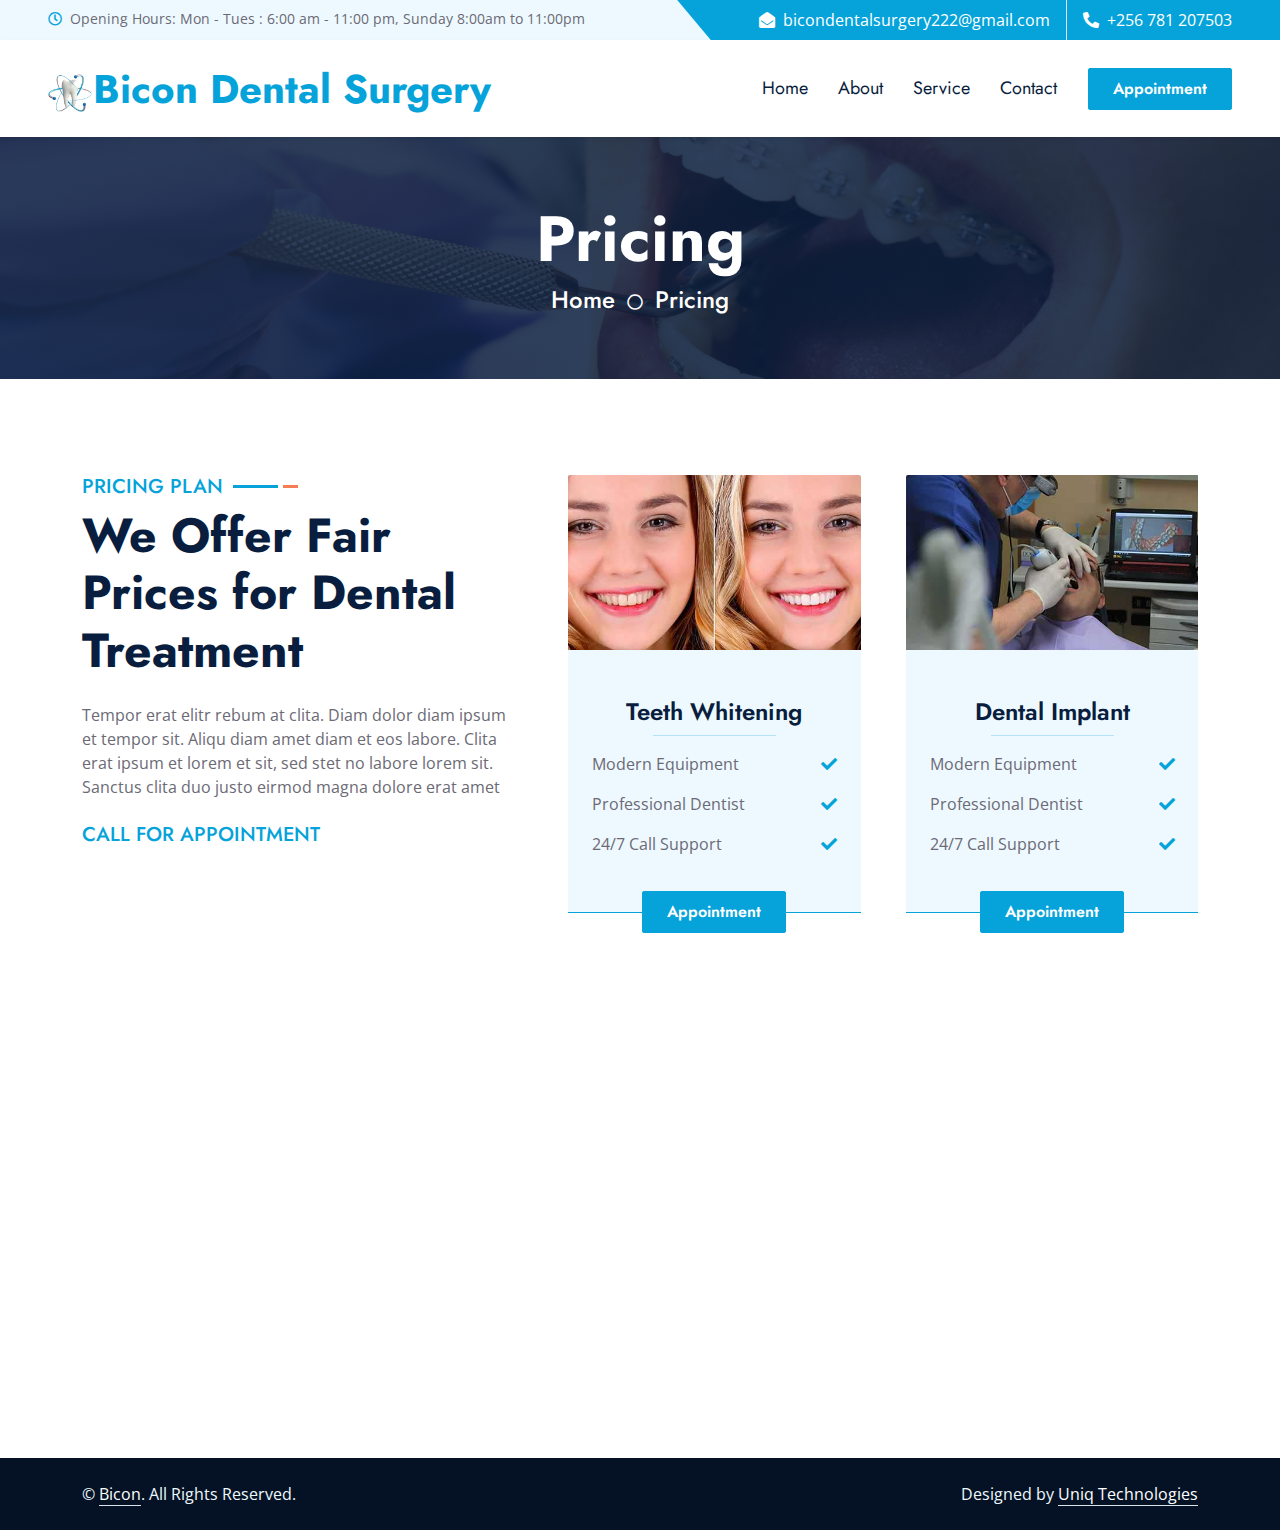
<file: price.html>
<!DOCTYPE html>
<html lang="en">
  <head>
    <meta charset="utf-8" />
    <title>Bicon</title>
    <meta content="width=device-width, initial-scale=1.0" name="viewport" />
    <meta content="Free HTML Templates" name="keywords" />
    <meta content="Free HTML Templates" name="description" />

    <!-- Favicon -->
    <link href="img/favicon.ico" rel="icon" />

    <!-- Google Web Fonts -->
    <link rel="preconnect" href="https://fonts.gstatic.com" />
    <link href="https://fonts.googleapis.com/css2?family=Jost:wght@500;600;700&family=Open+Sans:wght@400;600&display=swap" rel="stylesheet" />

    <!-- Icon Font Stylesheet -->
    <link href="https://cdnjs.cloudflare.com/ajax/libs/font-awesome/5.10.0/css/all.min.css" rel="stylesheet" />
    <link href="https://cdn.jsdelivr.net/npm/bootstrap-icons@1.4.1/font/bootstrap-icons.css" rel="stylesheet" />

    <!-- Libraries Stylesheet -->
    <link href="lib/owlcarousel/assets/owl.carousel.min.css" rel="stylesheet" />
    <link href="lib/animate/animate.min.css" rel="stylesheet" />
    <link href="lib/tempusdominus/css/tempusdominus-bootstrap-4.min.css" rel="stylesheet" />
    <link href="lib/twentytwenty/twentytwenty.css" rel="stylesheet" />

    <!-- Customized Bootstrap Stylesheet -->
    <link href="css/bootstrap.min.css" rel="stylesheet" />

    <!-- Template Stylesheet -->
    <link href="css/style.css" rel="stylesheet" />

    <!-- Google tag (gtag.js) -->
<script async src="https://www.googletagmanager.com/gtag/js?id=G-525BGJS728"></script>
<script>
  window.dataLayer = window.dataLayer || [];
  function gtag(){dataLayer.push(arguments);}
  gtag('js', new Date());

  gtag('config', 'G-525BGJS728');
</script>

<!-- Google Tag Manager -->
<script>(function(w,d,s,l,i){w[l]=w[l]||[];w[l].push({'gtm.start':
  new Date().getTime(),event:'gtm.js'});var f=d.getElementsByTagName(s)[0],
  j=d.createElement(s),dl=l!='dataLayer'?'&l='+l:'';j.async=true;j.src=
  'https://www.googletagmanager.com/gtm.js?id='+i+dl;f.parentNode.insertBefore(j,f);
  })(window,document,'script','dataLayer','GTM-K4F4F2SG');</script>
  <!-- End Google Tag Manager -->
  </head>

  <body>
    <!-- Spinner Start -->
    <div
      id="spinner"
      class="show bg-white position-fixed translate-middle w-100 vh-100 top-50 start-50 d-flex align-items-center justify-content-center"
    >
      <div class="spinner-grow text-primary m-1" role="status">
        <span class="sr-only">Loading...</span>
      </div>
      <div class="spinner-grow text-dark m-1" role="status">
        <span class="sr-only">Loading...</span>
      </div>
      <div class="spinner-grow text-secondary m-1" role="status">
        <span class="sr-only">Loading...</span>
      </div>
    </div>
    <!-- Spinner End -->

    <!-- Topbar Start -->
    <div class="container-fluid bg-light ps-5 pe-0 d-none d-lg-block">
      <div class="row gx-0">
        <div class="col-md-6 text-center text-lg-start mb-2 mb-lg-0">
          <div class="d-inline-flex align-items-center">
            <small class="py-2"><i class="far fa-clock text-primary me-2"></i>Opening Hours: Mon - Tues : 6:00 am - 11:00 pm, Sunday 8:00am to 11:00pm </small>
          </div>
        </div>
        <div class="col-md-6 text-center text-lg-end">
          <div class="position-relative d-inline-flex align-items-center bg-primary text-white top-shape px-5">
            <div class="me-3 pe-3 border-end py-2">
              <p class="m-0"><i class="fa fa-envelope-open me-2"></i><a class="main-email" href="mailto:bicondentalsurgery222@gmail.com">bicondentalsurgery222@gmail.com</a></p>
            </div>
            <div class="py-2">
              <p class="m-0"><i class="fa fa-phone-alt me-2"></i><a class="main-phone" href="tel:+256 781 207503">+256 781 207503</a></p>
            </div>
          </div>
        </div>
      </div>
    </div>
    <!-- Topbar End -->

    <!-- Navbar Start -->
    <nav class="navbar navbar-expand-lg bg-white navbar-light shadow-sm px-5 py-3 py-lg-0">
      <a href="index.html" class="navbar-brand p-0">
        <h1 class="m-0 text-primary"><img src="img/logo.png" alt="logo" width="45" ></i>Bicon Dental Surgery</h1>
      </a>
      <button class="navbar-toggler" type="button" data-bs-toggle="collapse" data-bs-target="#navbarCollapse">
        <span class="navbar-toggler-icon"></span>
      </button>
      <div class="collapse navbar-collapse" id="navbarCollapse">
        <div class="navbar-nav ms-auto py-0">
          <a href="index.html" class="nav-item nav-link">Home</a>
          <a href="about.html" class="nav-item nav-link">About</a>
          <a href="service.html" class="nav-item nav-link">Service</a><!-- 
          <div class="nav-item dropdown">
            <a href="#" class="nav-link dropdown-toggle active" data-bs-toggle="dropdown">Pages</a>
            <div class="dropdown-menu m-0">
              <a href="price.html" class="dropdown-item active">Pricing Plan</a>
              <a href="team.html" class="dropdown-item">Our Dentist</a>
              <a href="testimonial.html" class="dropdown-item">Testimonial</a>
              <a href="appointment.html" class="dropdown-item">Appointment</a>
            </div>
          </div> -->
          <a href="contact.html" class="nav-item nav-link">Contact</a>
        </div>
        <!--<button type="button" class="btn text-dark" data-bs-toggle="modal" data-bs-target="#searchModal"><i class="fa fa-search"></i></button>-->
        <a href="appointment.html" class="btn btn-primary py-2 px-4 ms-3">Appointment</a>
      </div>
    </nav>
    <!-- Navbar End -->

    <!-- Full Screen Search Start -->
    <div class="modal fade" id="searchModal" tabindex="-1">
      <div class="modal-dialog modal-fullscreen">
        <div class="modal-content" style="background: rgba(9, 30, 62, 0.7)">
          <div class="modal-header border-0">
            <button type="button" class="btn bg-white btn-close" data-bs-dismiss="modal" aria-label="Close"></button>
          </div>
          <div class="modal-body d-flex align-items-center justify-content-center">
            <div class="input-group" style="max-width: 600px">
              <input type="text" class="form-control bg-transparent border-primary p-3" placeholder="Type search keyword" />
              <button class="btn btn-primary px-4"><i class="bi bi-search"></i></button>
            </div>
          </div>
        </div>
      </div>
    </div>
    <!-- Full Screen Search End -->

    <!-- Hero Start -->
    <div class="container-fluid bg-primary py-5 hero-header mb-5">
      <div class="row py-3">
        <div class="col-12 text-center">
          <h1 class="display-3 text-white animated zoomIn">Pricing</h1>
          <a href="" class="h4 text-white">Home</a>
          <i class="far fa-circle text-white px-2"></i>
          <a href="" class="h4 text-white">Pricing</a>
        </div>
      </div>
    </div>
    <!-- Hero End -->

    <!-- Pricing Start -->
    <div class="container-fluid py-5 wow fadeInUp" data-wow-delay="0.1s">
      <div class="container">
        <div class="row g-5">
          <div class="col-lg-5">
            <div class="section-title mb-4">
              <h5 class="position-relative d-inline-block text-primary text-uppercase">Pricing Plan</h5>
              <h1 class="display-5 mb-0">We Offer Fair Prices for Dental Treatment</h1>
            </div>
            <p class="mb-4">
              Tempor erat elitr rebum at clita. Diam dolor diam ipsum et tempor sit. Aliqu diam amet diam et eos labore. Clita erat ipsum et lorem et
              sit, sed stet no labore lorem sit. Sanctus clita duo justo eirmod magna dolore erat amet
            </p>
            <h5 class="text-uppercase text-primary wow fadeInUp" data-wow-delay="0.3s">Call for Appointment</h5>
            <h1 class="wow fadeInUp" data-wow-delay="0.6s"><a class="main-phone" href="tel:+256 781 207503">+256 781 207503</a></h1>
          </div>
          <div class="col-lg-7">
            <div class="owl-carousel price-carousel wow zoomIn" data-wow-delay="0.9s">
              <div class="price-item pb-4">
                <div class="position-relative">
                  <img class="img-fluid rounded-top" src="img/price-1.jpg" alt="" />
                  <!-- <div
                    class="d-flex align-items-center justify-content-center bg-light rounded pt-2 px-3 position-absolute top-100 start-50 translate-middle"
                    style="z-index: 2"
                  >
                    <h2 class="text-primary m-0">$35</h2>
                  </div> -->
                </div>
                <div class="position-relative text-center bg-light border-bottom border-primary py-5 p-4">
                  <h4>Teeth Whitening</h4>
                  <hr class="text-primary w-50 mx-auto mt-0" />
                  <div class="d-flex justify-content-between mb-3"><span>Modern Equipment</span><i class="fa fa-check text-primary pt-1"></i></div>
                  <div class="d-flex justify-content-between mb-3">
                    <span>Professional Dentist</span><i class="fa fa-check text-primary pt-1"></i>
                  </div>
                  <div class="d-flex justify-content-between mb-2"><span>24/7 Call Support</span><i class="fa fa-check text-primary pt-1"></i></div>
                  <a href="appointment.html" class="btn btn-primary py-2 px-4 position-absolute top-100 start-50 translate-middle">Appointment</a>
                </div>
              </div>
              <div class="price-item pb-4">
                <div class="position-relative">
                  <img class="img-fluid rounded-top" src="img/price-2.jpg" alt="" />
                  <!-- <div
                    class="d-flex align-items-center justify-content-center bg-light rounded pt-2 px-3 position-absolute top-100 start-50 translate-middle"
                    style="z-index: 2"
                  >
                    <h2 class="text-primary m-0">$49</h2>
                  </div> -->
                </div>
                <div class="position-relative text-center bg-light border-bottom border-primary py-5 p-4">
                  <h4>Dental Implant</h4>
                  <hr class="text-primary w-50 mx-auto mt-0" />
                  <div class="d-flex justify-content-between mb-3"><span>Modern Equipment</span><i class="fa fa-check text-primary pt-1"></i></div>
                  <div class="d-flex justify-content-between mb-3">
                    <span>Professional Dentist</span><i class="fa fa-check text-primary pt-1"></i>
                  </div>
                  <div class="d-flex justify-content-between mb-2"><span>24/7 Call Support</span><i class="fa fa-check text-primary pt-1"></i></div>
                  <a href="appointment.html" class="btn btn-primary py-2 px-4 position-absolute top-100 start-50 translate-middle">Appointment</a>
                </div>
              </div>
              <div class="price-item pb-4">
                <div class="position-relative">
                  <img class="img-fluid rounded-top" src="img/price-3.jpg" alt="" />
                  <!-- <div
                    class="d-flex align-items-center justify-content-center bg-light rounded pt-2 px-3 position-absolute top-100 start-50 translate-middle"
                    style="z-index: 2"
                  >
                    <h2 class="text-primary m-0">$99</h2>
                  </div> -->
                </div>
                <div class="position-relative text-center bg-light border-bottom border-primary py-5 p-4">
                  <h4>Root Canal</h4>
                  <hr class="text-primary w-50 mx-auto mt-0" />
                  <div class="d-flex justify-content-between mb-3"><span>Modern Equipment</span><i class="fa fa-check text-primary pt-1"></i></div>
                  <div class="d-flex justify-content-between mb-3">
                    <span>Professional Dentist</span><i class="fa fa-check text-primary pt-1"></i>
                  </div>
                  <div class="d-flex justify-content-between mb-2"><span>24/7 Call Support</span><i class="fa fa-check text-primary pt-1"></i></div>
                  <a href="appointment.html" class="btn btn-primary py-2 px-4 position-absolute top-100 start-50 translate-middle">Appointment</a>
                </div>
              </div>
            </div>
          </div>
        </div>
      </div>
    </div>
    <!-- Pricing End -->

    <!-- Newsletter Start -->
    <div class="container-fluid position-relative pt-5 wow fadeInUp" data-wow-delay="0.1s" style="z-index: 1">
      <div class="container">
        <div class="bg-primary p-5">
          <form class="mx-auto" style="max-width: 600px">
            <div class="input-group">
              <input type="text" class="form-control border-white p-3" placeholder="Your Email" />
              <button class="btn btn-dark px-4">Sign Up</button>
            </div>
          </form>
        </div>
      </div>
    </div>
    <!-- Newsletter End -->

    <!-- Footer Start -->
    <div class="container-fluid bg-dark text-light py-5 wow fadeInUp" data-wow-delay="0.3s" style="margin-top: -75px">
      <div class="container pt-5">
        <div class="row g-5 pt-4">
          <div class="col-lg-3 col-md-6">
            <h3 class="text-white mb-4">Quick Links</h3>
            <div class="d-flex flex-column justify-content-start">
              <a class="text-light mb-2" href="#"><i class="bi bi-arrow-right text-primary me-2"></i>Home</a>
              <a class="text-light mb-2" href="#"><i class="bi bi-arrow-right text-primary me-2"></i>About Us</a>
              <a class="text-light mb-2" href="#"><i class="bi bi-arrow-right text-primary me-2"></i>Our Services</a>

              <a class="text-light" href="#"><i class="bi bi-arrow-right text-primary me-2"></i>Contact Us</a>
            </div>
          </div>
          <div class="col-lg-3 col-md-6">
            <h3 class="text-white mb-4">Popular Links</h3>
            <div class="d-flex flex-column justify-content-start">
              <a class="text-light mb-2" href="#"><i class="bi bi-arrow-right text-primary me-2"></i>Home</a>
              <a class="text-light mb-2" href="#"><i class="bi bi-arrow-right text-primary me-2"></i>About Us</a>
              <a class="text-light mb-2" href="#"><i class="bi bi-arrow-right text-primary me-2"></i>Our Services</a>

              <a class="text-light" href="#"><i class="bi bi-arrow-right text-primary me-2"></i>Contact Us</a>
            </div>
          </div>
          <div class="col-lg-3 col-md-6">
            <h3 class="text-white mb-4">Get In Touch</h3>
            <p class="mb-2"><i class="bi bi-geo-alt text-primary me-2"></i>Busabala Opp Kaazi Beach</p>
            <p class="mb-2"><i class="bi bi-envelope-open text-primary me-2"></i><a href="mailto:bicondentalsurgery222@gmail.com">bicondentalsurgery222@gmail.com</a></p>
            <p class="mb-0"><i class="bi bi-telephone text-primary me-2"></i><a class="main-phone" href="tel:+256 781 207503">+256 781 207503</a></p>
          </div>
          <div class="col-lg-3 col-md-6">
            <h3 class="text-white mb-4">Follow Us</h3>
            <div class="d-flex">
              <a class="btn btn-lg btn-primary btn-lg-square rounded me-2" href="#"><i class="fab fa-twitter fw-normal"></i></a>
              <a class="btn btn-lg btn-primary btn-lg-square rounded me-2" href="#"><i class="fab fa-facebook-f fw-normal"></i></a>
              <a class="btn btn-lg btn-primary btn-lg-square rounded me-2" href="#"><i class="fab fa-linkedin-in fw-normal"></i></a>
              <a class="btn btn-lg btn-primary btn-lg-square rounded" href="#"><i class="fab fa-instagram fw-normal"></i></a>
            </div>
          </div>
        </div>
      </div>
    </div>
    <div class="container-fluid text-light py-4" style="background: #051225">
      <div class="container">
        <div class="row g-0">
          <div class="col-md-6 text-center text-md-start">
            <p class="mb-md-0">&copy; <a class="text-white border-bottom" href="#">Bicon</a>. All Rights Reserved.</p>
          </div>
          <div class="col-md-6 text-center text-md-end">
            <p class="mb-0">Designed by <a class="text-white border-bottom">Uniq Technologies</a></p>
          </div>
        </div>
      </div>
    </div>
    <!-- Footer End -->

    <!-- Back to Top -->
    <a href="#" class="btn btn-lg btn-primary btn-lg-square rounded back-to-top"><i class="bi bi-arrow-up"></i></a>

    <!-- JavaScript Libraries -->
    <script src="https://code.jquery.com/jquery-3.4.1.min.js"></script>
    <script src="https://cdn.jsdelivr.net/npm/bootstrap@5.0.0/dist/js/bootstrap.bundle.min.js"></script>
    <script src="lib/wow/wow.min.js"></script>
    <script src="lib/easing/easing.min.js"></script>
    <script src="lib/waypoints/waypoints.min.js"></script>
    <script src="lib/owlcarousel/owl.carousel.min.js"></script>
    <script src="lib/tempusdominus/js/moment.min.js"></script>
    <script src="lib/tempusdominus/js/moment-timezone.min.js"></script>
    <script src="lib/tempusdominus/js/tempusdominus-bootstrap-4.min.js"></script>
    <script src="lib/twentytwenty/jquery.event.move.js"></script>
    <script src="lib/twentytwenty/jquery.twentytwenty.js"></script>

    <!-- Template Javascript -->
    <script src="js/main.js"></script>

    <!-- Google Tag Manager (noscript) -->
<noscript><iframe src="https://www.googletagmanager.com/ns.html?id=GTM-K4F4F2SG"
  height="0" width="0" style="display:none;visibility:hidden"></iframe></noscript>
  <!-- End Google Tag Manager (noscript) -->
  </body>
</html>
</file>
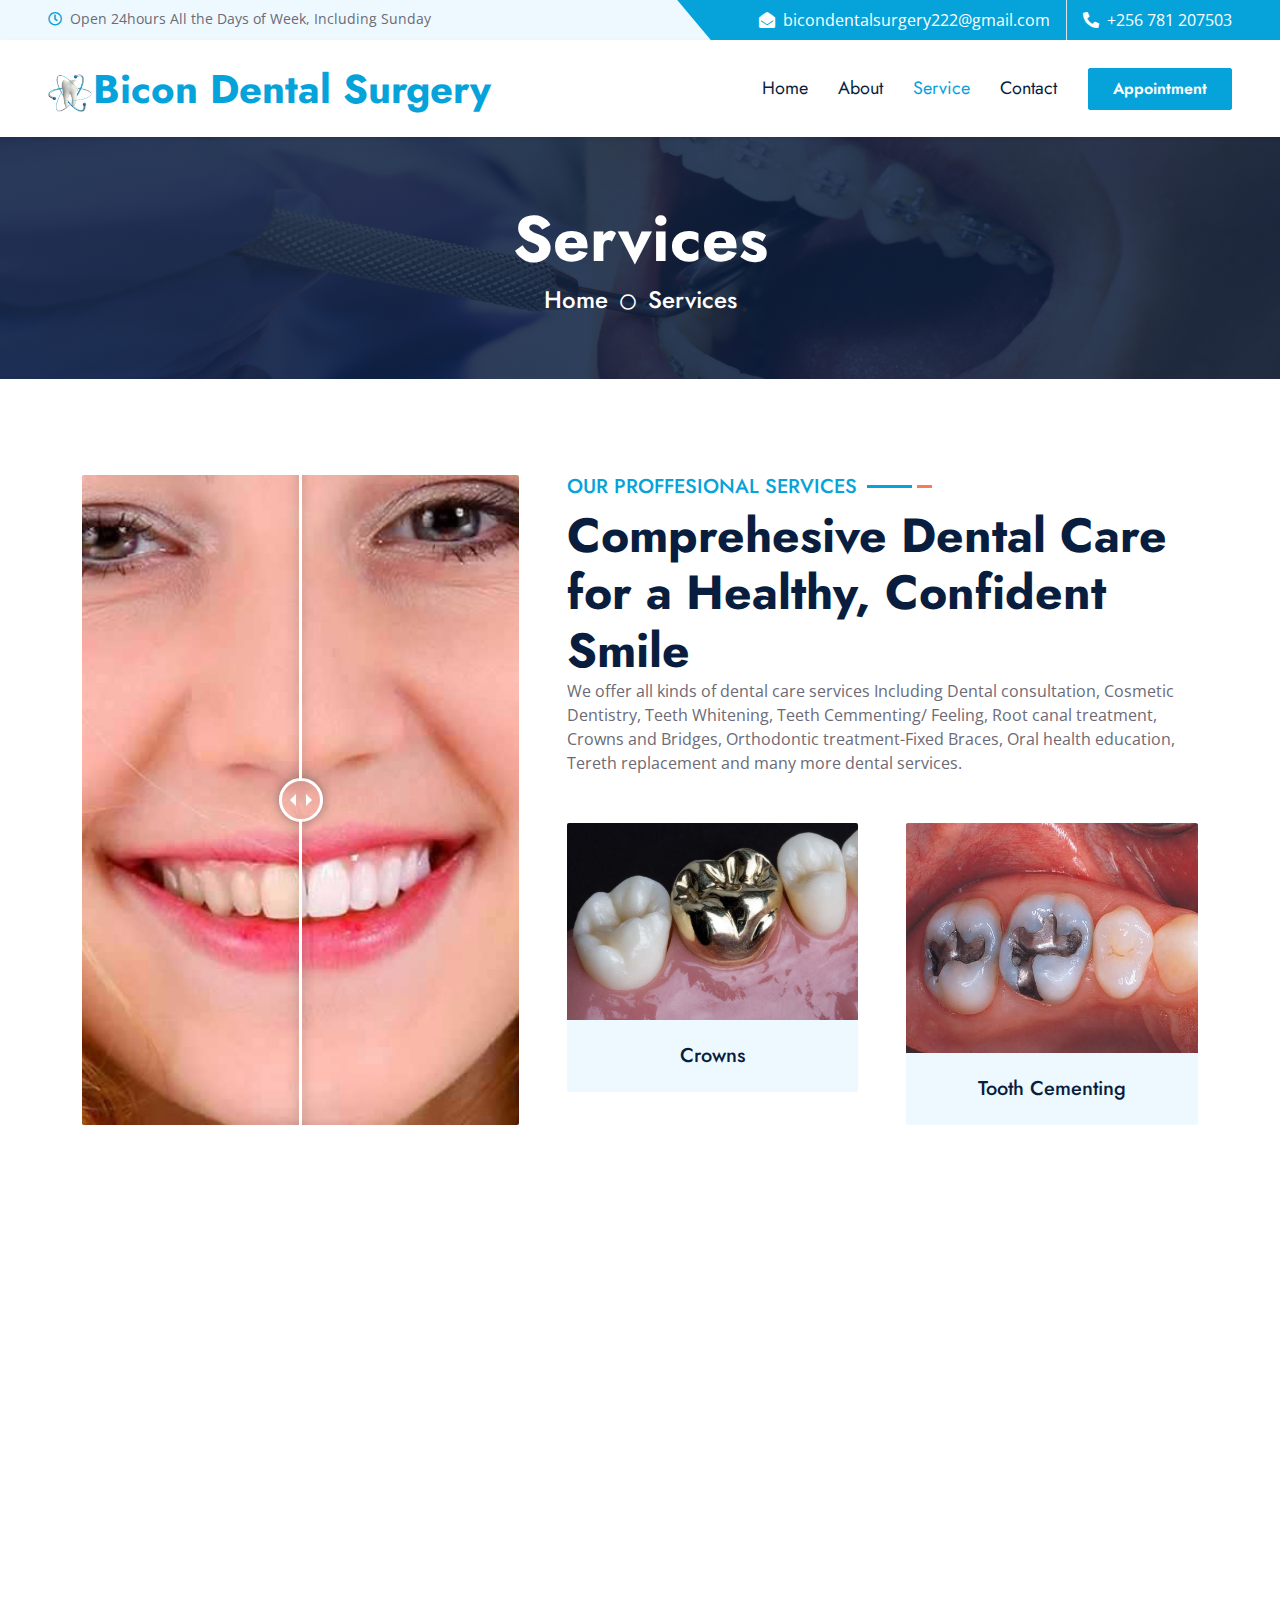
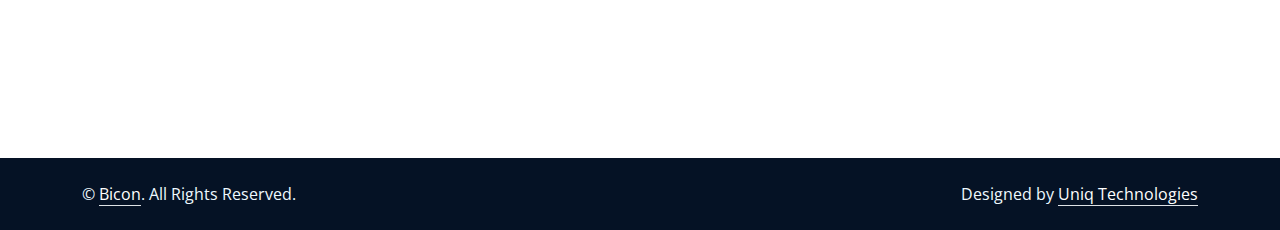
<file: service.html>
<!DOCTYPE html>
<html lang="en">
  <head>
    <meta charset="utf-8" />
    <title>Bicon|Services</title>
    <meta content="width=device-width, initial-scale=1.0" name="viewport" />
    <meta content="Free HTML Templates" name="keywords" />
    <meta content="Free HTML Templates" name="description" />

    <!-- Favicon -->
    <link href="img/favicon.ico" rel="icon" />

    <!-- Google Web Fonts -->
    <link rel="preconnect" href="https://fonts.gstatic.com" />
    <link href="https://fonts.googleapis.com/css2?family=Jost:wght@500;600;700&family=Open+Sans:wght@400;600&display=swap" rel="stylesheet" />

    <!-- Icon Font Stylesheet -->
    <link href="https://cdnjs.cloudflare.com/ajax/libs/font-awesome/5.10.0/css/all.min.css" rel="stylesheet" />
    <link href="https://cdn.jsdelivr.net/npm/bootstrap-icons@1.4.1/font/bootstrap-icons.css" rel="stylesheet" />

    <!-- Libraries Stylesheet -->
    <link href="lib/owlcarousel/assets/owl.carousel.min.css" rel="stylesheet" />
    <link href="lib/animate/animate.min.css" rel="stylesheet" />
    <link href="lib/tempusdominus/css/tempusdominus-bootstrap-4.min.css" rel="stylesheet" />
    <link href="lib/twentytwenty/twentytwenty.css" rel="stylesheet" />

    <!-- Customized Bootstrap Stylesheet -->
    <link href="css/bootstrap.min.css" rel="stylesheet" />

    <!-- Template Stylesheet -->
    <link href="css/style.css" rel="stylesheet" />

    <!-- Google tag (gtag.js) -->
<script async src="https://www.googletagmanager.com/gtag/js?id=G-525BGJS728"></script>
<script>
  window.dataLayer = window.dataLayer || [];
  function gtag(){dataLayer.push(arguments);}
  gtag('js', new Date());

  gtag('config', 'G-525BGJS728');
</script>

<!-- Google Tag Manager -->
<script>(function(w,d,s,l,i){w[l]=w[l]||[];w[l].push({'gtm.start':
  new Date().getTime(),event:'gtm.js'});var f=d.getElementsByTagName(s)[0],
  j=d.createElement(s),dl=l!='dataLayer'?'&l='+l:'';j.async=true;j.src=
  'https://www.googletagmanager.com/gtm.js?id='+i+dl;f.parentNode.insertBefore(j,f);
  })(window,document,'script','dataLayer','GTM-K4F4F2SG');</script>
  <!-- End Google Tag Manager -->
  </head>

  <body>
    <!-- Spinner Start -->
    <div
      id="spinner"
      class="show bg-white position-fixed translate-middle w-100 vh-100 top-50 start-50 d-flex align-items-center justify-content-center"
    >
      <div class="spinner-grow text-primary m-1" role="status">
        <span class="sr-only">Loading...</span>
      </div>
      <div class="spinner-grow text-dark m-1" role="status">
        <span class="sr-only">Loading...</span>
      </div>
      <div class="spinner-grow text-secondary m-1" role="status">
        <span class="sr-only">Loading...</span>
      </div>
    </div>
    <!-- Spinner End -->

    <!-- Topbar Start -->
    <div class="container-fluid bg-light ps-5 pe-0 d-none d-lg-block">
      <div class="row gx-0">
        <div class="col-md-6 text-center text-lg-start mb-2 mb-lg-0">
          <div class="d-inline-flex align-items-center">
            <small class="py-2"><i class="far fa-clock text-primary me-2"></i>Open 24hours All the Days of Week, Including Sunday </small>
          </div>
        </div>
        <div class="col-md-6 text-center text-lg-end">
          <div class="position-relative d-inline-flex align-items-center bg-primary text-white top-shape px-5">
            <div class="me-3 pe-3 border-end py-2">
              <p class="m-0"><i class="fa fa-envelope-open me-2"></i><a class="main-email" href="mailto:bicondentalsurgery222@gmail.com">bicondentalsurgery222@gmail.com</a></p>
            </div>
            <div class="py-2">
              <p class="m-0"><i class="fa fa-phone-alt me-2"></i><a class="main-phone" href="tel:+256 781 207503">+256 781 207503</a></p>
            </div>
          </div>
        </div>
      </div>
    </div>
    <!-- Topbar End -->

    <!-- Navbar Start -->
    <nav class="navbar navbar-expand-lg bg-white navbar-light shadow-sm px-5 py-3 py-lg-0">
      <a href="index.html" class="navbar-brand p-0">
        <h1 class="m-0 text-primary"><img src="img/logo.png" alt="logo" width="45" ></i>Bicon Dental Surgery</h1>
      </a>
      <button class="navbar-toggler" type="button" data-bs-toggle="collapse" data-bs-target="#navbarCollapse">
        <span class="navbar-toggler-icon"></span>
      </button>
      <div class="collapse navbar-collapse" id="navbarCollapse">
        <div class="navbar-nav ms-auto py-0">
          <a href="index.html" class="nav-item nav-link">Home</a>
          <a href="about.html" class="nav-item nav-link">About</a>
          <a href="service.html" class="nav-item nav-link active">Service</a>
          <!-- <div class="nav-item dropdown">
            <a href="#" class="nav-link dropdown-toggle" data-bs-toggle="dropdown">Pages</a>
            <div class="dropdown-menu m-0">
              <a href="price.html" class="dropdown-item">Pricing Plan</a>
              <a href="team.html" class="dropdown-item">Our Dentist</a>
              <a href="testimonial.html" class="dropdown-item">Testimonial</a>
              <a href="appointment.html" class="dropdown-item">Appointment</a>
            </div>
          </div> -->
          <a href="contact.html" class="nav-item nav-link">Contact</a>
        </div>
        <!--<button type="button" class="btn text-dark" data-bs-toggle="modal" data-bs-target="#searchModal"><i class="fa fa-search"></i></button>-->
        <a href="appointment.html" class="btn btn-primary py-2 px-4 ms-3">Appointment</a>
      </div>
    </nav>
    <!-- Navbar End -->

    <!-- Full Screen Search Start -->
    <div class="modal fade" id="searchModal" tabindex="-1">
      <div class="modal-dialog modal-fullscreen">
        <div class="modal-content" style="background: rgba(9, 30, 62, 0.7)">
          <div class="modal-header border-0">
            <button type="button" class="btn bg-white btn-close" data-bs-dismiss="modal" aria-label="Close"></button>
          </div>
          <div class="modal-body d-flex align-items-center justify-content-center">
            <div class="input-group" style="max-width: 600px">
              <input type="text" class="form-control bg-transparent border-primary p-3" placeholder="Type search keyword" />
              <button class="btn btn-primary px-4"><i class="bi bi-search"></i></button>
            </div>
          </div>
        </div>
      </div>
    </div>
    <!-- Full Screen Search End -->

    <!-- Hero Start -->
    <div class="container-fluid bg-primary py-5 hero-header mb-5">
      <div class="row py-3">
        <div class="col-12 text-center">
          <h1 class="display-3 text-white animated zoomIn">Services</h1>
          <a href="" class="h4 text-white">Home</a>
          <i class="far fa-circle text-white px-2"></i>
          <a href="" class="h4 text-white">Services</a>
        </div>
      </div>
    </div>
    <!-- Hero End -->

     <!-- Service Start -->
     <div class="container-fluid py-5 wow fadeInUp" data-wow-delay="0.1s">
      <div class="container">
        <div class="row g-5 mb-5">
          <div class="col-lg-5 wow zoomIn" data-wow-delay="0.3s" style="min-height: 400px">
            <div class="twentytwenty-container position-relative h-100 rounded overflow-hidden">
              <img class="position-absolute w-100 h-100" src="img/before.jpg" style="object-fit: cover" />
              <img class="position-absolute w-100 h-100" src="img/after.jpg" style="object-fit: cover" />
            </div>
          </div>
          <div class="col-lg-7">
            <div class="section-title mb-5">
              <h5 class="position-relative d-inline-block text-primary text-uppercase">Our Proffesional Services</h5>
              <h1 class="display-5 mb-0">Comprehesive Dental Care for a Healthy, Confident Smile</h1>
              We offer all kinds of dental care services Including Dental consultation, Cosmetic Dentistry, Teeth Whitening, Teeth Cemmenting/ Feeling, Root canal treatment, Crowns and Bridges, Orthodontic treatment-Fixed Braces, Oral health education, Tereth replacement and many more dental services.
            </div>
            <div class="row g-5">
              <div class="col-md-6 service-item wow zoomIn" data-wow-delay="0.6s">
                <div class="rounded-top overflow-hidden">
                  <img class="img-fluid" src="img/crowns.jpg" alt="" />
                </div>
                <div class="position-relative bg-light rounded-bottom text-center p-4">
                  <h5 class="m-0">Crowns</h5>
                </div>
              </div>
              <div class="col-md-6 service-item wow zoomIn" data-wow-delay="0.9s">
                <div class="rounded-top overflow-hidden">
                  <img class="img-fluid" src="img/cement2.jpeg" style="height: 230px;" alt="" />
                </div>
                <div class="position-relative bg-light rounded-bottom text-center p-4">
                  <h5 class="m-0">Tooth Cementing</h5>
                </div>
              </div>
            </div>
          </div>
        </div>
        <div class="row g-5 wow fadeInUp" data-wow-delay="0.1s">
          <div class="col-lg-7">
            <div class="row g-5">
              <div class="col-md-6 service-item wow zoomIn" data-wow-delay="0.3s">
                <div class="rounded-top overflow-hidden">
                  <img class="img-fluid" src="img/braces.jpg" alt="" />
                </div>
                <div class="position-relative bg-light rounded-bottom text-center p-4">
                  <h5 class="m-0">Braces</h5>
                </div>
              </div>
              <div class="col-md-6 service-item wow zoomIn" data-wow-delay="0.6s">
                <div class="rounded-top overflow-hidden">
                  <img class="img-fluid" src="img/whitening.jpg"  alt="" />
                </div>
                <div class="position-relative bg-light rounded-bottom text-center p-4">
                  <h5 class="m-0">Teeth Whitening</h5>
                </div>
              </div>
            </div>
          </div>
          <div class="col-lg-5 service-item wow zoomIn" data-wow-delay="0.9s">
            <div class="position-relative bg-primary rounded h-100 d-flex flex-column align-items-center justify-content-center text-center p-4">
              <h3 class="text-white mb-3">Make Appointment</h3>
              <p class="text-white mb-3">"Your Smile matters to Us! Schedule your dental appointment today and take the first step towards a Healthier, Brighter smile. We're here to provide expert care and a comfortable experience.</p>
              <h2 class="text-white mb-0"><a class="main-phone" href="tel:+256 781 207503">+256 781 207503</a></h2>
            </div>
          </div>
        </div>
      </div>
    </div>
    <!-- Service End -->

    <!-- Newsletter Start --
    <div class="container-fluid position-relative pt-5 wow fadeInUp" data-wow-delay="0.1s" style="z-index: 1">
      <div class="container">
        <div class="bg-primary p-5">
          <form class="mx-auto" style="max-width: 600px">
            <div class="input-group">
              <input type="text" class="form-control border-white p-3" placeholder="Your Email" />
              <button class="btn btn-dark px-4">Sign Up</button>
            </div>
          </form>
        </div>
      </div>
    </div>
   -->

    <!-- Footer Start -->
    <div class="container-fluid bg-dark text-light py-5 wow fadeInUp" data-wow-delay="0.3s" style="margin-top: -75px">
      <div class="container pt-5">
        <div class="row g-5 pt-4">
          <div class="col-lg-3 col-md-6">
            <h3 class="text-white mb-4">Quick Links</h3>
            <div class="d-flex flex-column justify-content-start">
              <a class="text-light mb-2" href="#"><i class="bi bi-arrow-right text-primary me-2"></i>Home</a>
              <a class="text-light mb-2" href="#"><i class="bi bi-arrow-right text-primary me-2"></i>About Us</a>
              <a class="text-light mb-2" href="#"><i class="bi bi-arrow-right text-primary me-2"></i>Our Services</a>

              <a class="text-light" href="#"><i class="bi bi-arrow-right text-primary me-2"></i>Contact Us</a>
            </div>
          </div>
          <div class="col-lg-3 col-md-6">
            <h3 class="text-white mb-4">Popular Links</h3>
            <div class="d-flex flex-column justify-content-start">
              <a class="text-light mb-2" href="#"><i class="bi bi-arrow-right text-primary me-2"></i>Home</a>
              <a class="text-light mb-2" href="#"><i class="bi bi-arrow-right text-primary me-2"></i>About Us</a>
              <a class="text-light mb-2" href="#"><i class="bi bi-arrow-right text-primary me-2"></i>Our Services</a>

              <a class="text-light" href="#"><i class="bi bi-arrow-right text-primary me-2"></i>Contact Us</a>
            </div>
          </div>
          <div class="col-lg-3 col-md-6">
            <h3 class="text-white mb-4">Get In Touch</h3>
            <p class="mb-2"><i class="bi bi-geo-alt text-primary me-2"></i>Busabala Opp Kaazi Beach</p>
            <p class="mb-2"><i class="bi bi-envelope-open text-primary me-2"></i><a href="mailto:bicondentalsurgery222@gmail.com">bicondentalsurgery222@gmail.com</a></p>
            <p class="mb-0"><i class="bi bi-telephone text-primary me-2"></i><a class="main-phone" href="tel:+256 781 207503">+256 781 207503</a></p>
          </div>
          <div class="col-lg-3 col-md-6">
            <h3 class="text-white mb-4">Follow Us</h3>
            <div class="d-flex">
              <a class="btn btn-lg btn-primary btn-lg-square rounded me-2" href="#"><i class="fab fa-twitter fw-normal"></i></a>
              <a class="btn btn-lg btn-primary btn-lg-square rounded me-2" href="#"><i class="fab fa-facebook-f fw-normal"></i></a>
              <a class="btn btn-lg btn-primary btn-lg-square rounded me-2" href="#"><i class="fab fa-linkedin-in fw-normal"></i></a>
              <a class="btn btn-lg btn-primary btn-lg-square rounded" href="#"><i class="fab fa-instagram fw-normal"></i></a>
            </div>
          </div>
        </div>
      </div>
    </div>
    <div class="container-fluid text-light py-4" style="background: #051225">
      <div class="container">
        <div class="row g-0">
          <div class="col-md-6 text-center text-md-start">
            <p class="mb-md-0">&copy; <a class="text-white border-bottom" href="#">Bicon</a>. All Rights Reserved.</p>
          </div>
          <div class="col-md-6 text-center text-md-end">
            <p class="mb-0">Designed by <a class="text-white border-bottom">Uniq Technologies</a></p>
          </div>
        </div>
      </div>
    </div>
    <!-- Footer End -->

    <!-- Back to Top -->
    <a href="#" class="btn btn-lg btn-primary btn-lg-square rounded back-to-top"><i class="bi bi-arrow-up"></i></a>

    <!-- JavaScript Libraries -->
    <script src="https://code.jquery.com/jquery-3.4.1.min.js"></script>
    <script src="https://cdn.jsdelivr.net/npm/bootstrap@5.0.0/dist/js/bootstrap.bundle.min.js"></script>
    <script src="lib/wow/wow.min.js"></script>
    <script src="lib/easing/easing.min.js"></script>
    <script src="lib/waypoints/waypoints.min.js"></script>
    <script src="lib/owlcarousel/owl.carousel.min.js"></script>
    <script src="lib/tempusdominus/js/moment.min.js"></script>
    <script src="lib/tempusdominus/js/moment-timezone.min.js"></script>
    <script src="lib/tempusdominus/js/tempusdominus-bootstrap-4.min.js"></script>
    <script src="lib/twentytwenty/jquery.event.move.js"></script>
    <script src="lib/twentytwenty/jquery.twentytwenty.js"></script>

    <!-- Template Javascript -->
    <script src="js/main.js"></script>

    <!-- Google Tag Manager (noscript) -->
<noscript><iframe src="https://www.googletagmanager.com/ns.html?id=GTM-K4F4F2SG"
  height="0" width="0" style="display:none;visibility:hidden"></iframe></noscript>
  <!-- End Google Tag Manager (noscript) -->
  </body>
</html>
</file>
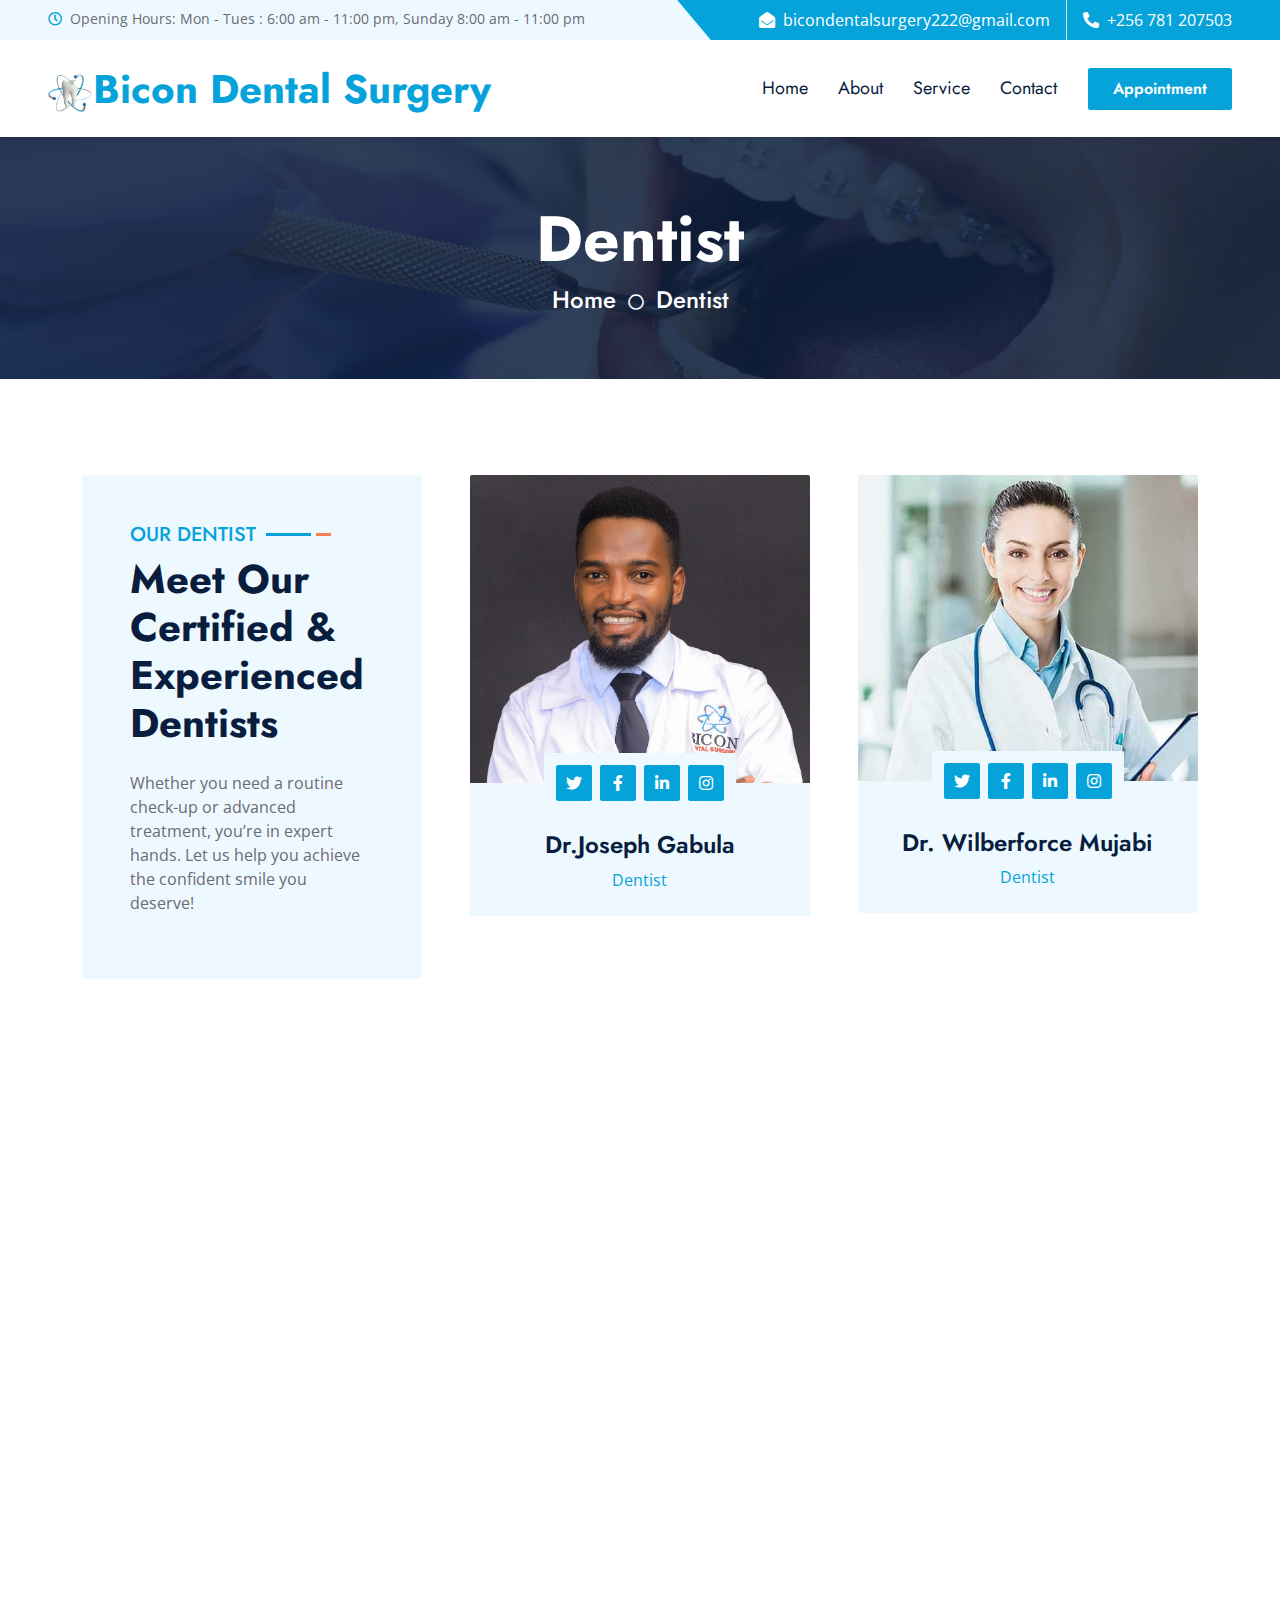
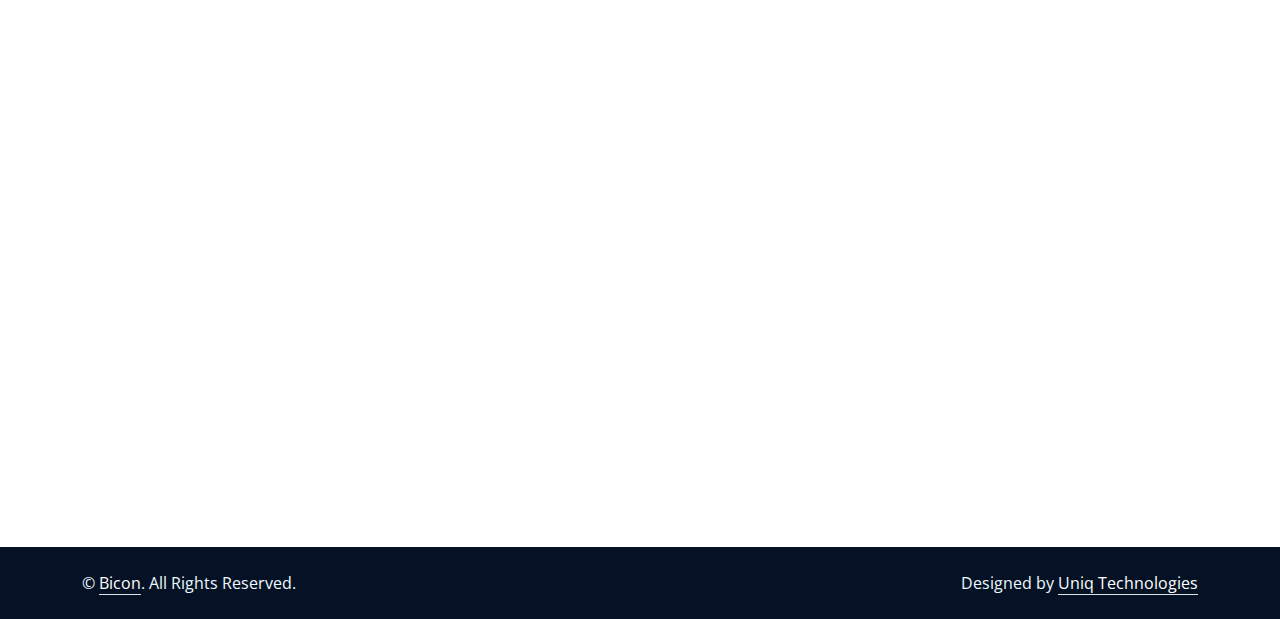
<file: team.html>
<!DOCTYPE html>
<html lang="en">
  <head>
    <meta charset="utf-8" />
    <title>Bicon|Team</title>
    <meta content="width=device-width, initial-scale=1.0" name="viewport" />
    <meta content="Free HTML Templates" name="keywords" />
    <meta content="Free HTML Templates" name="description" />

    <!-- Favicon -->
    <link href="img/favicon.ico" rel="icon" />

    <!-- Google Web Fonts -->
    <link rel="preconnect" href="https://fonts.gstatic.com" />
    <link href="https://fonts.googleapis.com/css2?family=Jost:wght@500;600;700&family=Open+Sans:wght@400;600&display=swap" rel="stylesheet" />

    <!-- Icon Font Stylesheet -->
    <link href="https://cdnjs.cloudflare.com/ajax/libs/font-awesome/5.10.0/css/all.min.css" rel="stylesheet" />
    <link href="https://cdn.jsdelivr.net/npm/bootstrap-icons@1.4.1/font/bootstrap-icons.css" rel="stylesheet" />

    <!-- Libraries Stylesheet -->
    <link href="lib/owlcarousel/assets/owl.carousel.min.css" rel="stylesheet" />
    <link href="lib/animate/animate.min.css" rel="stylesheet" />
    <link href="lib/tempusdominus/css/tempusdominus-bootstrap-4.min.css" rel="stylesheet" />
    <link href="lib/twentytwenty/twentytwenty.css" rel="stylesheet" />

    <!-- Customized Bootstrap Stylesheet -->
    <link href="css/bootstrap.min.css" rel="stylesheet" />

    <!-- Template Stylesheet -->
    <link href="css/style.css" rel="stylesheet" />

    <!-- Google tag (gtag.js) -->
<script async src="https://www.googletagmanager.com/gtag/js?id=G-525BGJS728"></script>
<script>
  window.dataLayer = window.dataLayer || [];
  function gtag(){dataLayer.push(arguments);}
  gtag('js', new Date());

  gtag('config', 'G-525BGJS728');
</script>
  </head>

  <body>
    <!-- Spinner Start -->
    <div
      id="spinner"
      class="show bg-white position-fixed translate-middle w-100 vh-100 top-50 start-50 d-flex align-items-center justify-content-center"
    >
      <div class="spinner-grow text-primary m-1" role="status">
        <span class="sr-only">Loading...</span>
      </div>
      <div class="spinner-grow text-dark m-1" role="status">
        <span class="sr-only">Loading...</span>
      </div>
      <div class="spinner-grow text-secondary m-1" role="status">
        <span class="sr-only">Loading...</span>
      </div>
    </div>
    <!-- Spinner End -->

    <!-- Topbar Start -->
    <div class="container-fluid bg-light ps-5 pe-0 d-none d-lg-block">
      <div class="row gx-0">
        <div class="col-md-6 text-center text-lg-start mb-2 mb-lg-0">
          <div class="d-inline-flex align-items-center">
            <small class="py-2"><i class="far fa-clock text-primary me-2"></i>Opening Hours: Mon - Tues : 6:00 am - 11:00 pm, Sunday 8:00 am - 11:00 pm </small>
          </div>
        </div>
        <div class="col-md-6 text-center text-lg-end">
          <div class="position-relative d-inline-flex align-items-center bg-primary text-white top-shape px-5">
            <div class="me-3 pe-3 border-end py-2">
              <p class="m-0"><i class="fa fa-envelope-open me-2"></i><a class="main-email" href="mailto:bicondentalsurgery222@gmail.com">bicondentalsurgery222@gmail.com</a></p>
            </div>
            <div class="py-2">
              <p class="m-0"><i class="fa fa-phone-alt me-2"></i><a class="main-phone" href="tel:+256 781 207503">+256 781 207503</a></p>
            </div>
          </div>
        </div>
      </div>
    </div>
    <!-- Topbar End -->

    <!-- Navbar Start -->
    <nav class="navbar navbar-expand-lg bg-white navbar-light shadow-sm px-5 py-3 py-lg-0">
      <a href="index.html" class="navbar-brand p-0">
        <h1 class="m-0 text-primary"><img src="img/logo.png" alt="logo" width="45" ></i>Bicon Dental Surgery</h1>
      </a>
      <button class="navbar-toggler" type="button" data-bs-toggle="collapse" data-bs-target="#navbarCollapse">
        <span class="navbar-toggler-icon"></span>
      </button>
      <div class="collapse navbar-collapse" id="navbarCollapse">
        <div class="navbar-nav ms-auto py-0">
          <a href="index.html" class="nav-item nav-link">Home</a>
          <a href="about.html" class="nav-item nav-link">About</a>
          <a href="service.html" class="nav-item nav-link">Service</a><!-- 
          <div class="nav-item dropdown">
            <a href="#" class="nav-link dropdown-toggle active" data-bs-toggle="dropdown">Pages</a>
            <div class="dropdown-menu m-0">
              <a href="price.html" class="dropdown-item">Pricing Plan</a>
              <a href="team.html" class="dropdown-item active">Our Dentist</a>
              <a href="testimonial.html" class="dropdown-item">Testimonial</a>
              <a href="appointment.html" class="dropdown-item">Appointment</a>
            </div>
          </div> -->
          <a href="contact.html" class="nav-item nav-link">Contact</a>
        </div>
        <!--<button type="button" class="btn text-dark" data-bs-toggle="modal" data-bs-target="#searchModal"><i class="fa fa-search"></i></button>-->
        <a href="appointment.html" class="btn btn-primary py-2 px-4 ms-3">Appointment</a>
      </div>
    </nav>
    <!-- Navbar End -->

    <!-- Full Screen Search Start -->
    <div class="modal fade" id="searchModal" tabindex="-1">
      <div class="modal-dialog modal-fullscreen">
        <div class="modal-content" style="background: rgba(9, 30, 62, 0.7)">
          <div class="modal-header border-0">
            <button type="button" class="btn bg-white btn-close" data-bs-dismiss="modal" aria-label="Close"></button>
          </div>
          <div class="modal-body d-flex align-items-center justify-content-center">
            <div class="input-group" style="max-width: 600px">
              <input type="text" class="form-control bg-transparent border-primary p-3" placeholder="Type search keyword" />
              <button class="btn btn-primary px-4"><i class="bi bi-search"></i></button>
            </div>
          </div>
        </div>
      </div>
    </div>
    <!-- Full Screen Search End -->

    <!-- Hero Start -->
    <div class="container-fluid bg-primary py-5 hero-header mb-5">
      <div class="row py-3">
        <div class="col-12 text-center">
          <h1 class="display-3 text-white animated zoomIn">Dentist</h1>
          <a href="" class="h4 text-white">Home</a>
          <i class="far fa-circle text-white px-2"></i>
          <a href="" class="h4 text-white">Dentist</a>
        </div>
      </div>
    </div>
    <!-- Hero End -->

    <!-- Team Start -->
    <div class="container-fluid py-5">
      <div class="container">
        <div class="row g-5">
          <div class="col-lg-4 wow slideInUp" data-wow-delay="0.1s">
            <div class="section-title bg-light rounded h-100 p-5">
              <h5 class="position-relative d-inline-block text-primary text-uppercase">Our Dentist</h5>
              <h1 class="display-6 mb-4">Meet Our Certified & Experienced Dentists</h1>
              <p>Whether you need a routine check-up or advanced treatment, you’re in expert hands. Let us help you achieve the confident smile you deserve!</p>
            </div>
          </div>
          <div class="col-lg-4 wow slideInUp" data-wow-delay="0.3s">
            <div class="team-item">
              <div class="position-relative rounded-top" style="z-index: 1">
                <img class="img-fluid rounded-top w-100" src="img/gabula.jpg" alt="" />
                <div class="position-absolute top-100 start-50 translate-middle bg-light rounded p-2 d-flex">
                  <a class="btn btn-primary btn-square m-1" href="#"><i class="fab fa-twitter fw-normal"></i></a>
                  <a class="btn btn-primary btn-square m-1" href="#"><i class="fab fa-facebook-f fw-normal"></i></a>
                  <a class="btn btn-primary btn-square m-1" href="#"><i class="fab fa-linkedin-in fw-normal"></i></a>
                  <a class="btn btn-primary btn-square m-1" href="#"><i class="fab fa-instagram fw-normal"></i></a>
                </div>
              </div>
              <div class="team-text position-relative bg-light text-center rounded-bottom p-4 pt-5">
                <h4 class="mb-2">Dr.Joseph Gabula</h4>
                <p class="text-primary mb-0">Dentist</p>
              </div>
            </div>
          </div>
          <div class="col-lg-4 wow slideInUp" data-wow-delay="0.6s">
            <div class="team-item">
              <div class="position-relative rounded-top" style="z-index: 1">
                <img class="img-fluid rounded-top w-100" src="img/team-2.jpg" alt="" />
                <div class="position-absolute top-100 start-50 translate-middle bg-light rounded p-2 d-flex">
                  <a class="btn btn-primary btn-square m-1" href="#"><i class="fab fa-twitter fw-normal"></i></a>
                  <a class="btn btn-primary btn-square m-1" href="#"><i class="fab fa-facebook-f fw-normal"></i></a>
                  <a class="btn btn-primary btn-square m-1" href="#"><i class="fab fa-linkedin-in fw-normal"></i></a>
                  <a class="btn btn-primary btn-square m-1" href="#"><i class="fab fa-instagram fw-normal"></i></a>
                </div>
              </div>
              <div class="team-text position-relative bg-light text-center rounded-bottom p-4 pt-5">
                <h4 class="mb-2">Dr. Wilberforce Mujabi</h4>
                <p class="text-primary mb-0">Dentist</p>
              </div>
            </div>
          </div>
          <div class="col-lg-4 wow slideInUp" data-wow-delay="0.1s">
            <div class="team-item">
              <div class="position-relative rounded-top" style="z-index: 1">
                <img class="img-fluid rounded-top w-100" src="img/team-3.jpg" alt="" />
                <div class="position-absolute top-100 start-50 translate-middle bg-light rounded p-2 d-flex">
                  <a class="btn btn-primary btn-square m-1" href="#"><i class="fab fa-twitter fw-normal"></i></a>
                  <a class="btn btn-primary btn-square m-1" href="#"><i class="fab fa-facebook-f fw-normal"></i></a>
                  <a class="btn btn-primary btn-square m-1" href="#"><i class="fab fa-linkedin-in fw-normal"></i></a>
                  <a class="btn btn-primary btn-square m-1" href="#"><i class="fab fa-instagram fw-normal"></i></a>
                </div>
              </div>
              <div class="team-text position-relative bg-light text-center rounded-bottom p-4 pt-5">
                <h4 class="mb-2">Shirat Swaibah Baliyana</h4>
                <p class="text-primary mb-0">Receptionist</p>
              </div>
            </div>
          </div>
          <div class="col-lg-4 wow slideInUp" data-wow-delay="0.1s">
            <div class="section-title bg-light rounded h-100 p-5">
              <h5 class="position-relative d-inline-block text-primary text-uppercase">Smile</h5>
              <h1 class="display-6 mb-4">Meet Our Skilled & Trusted Dental Experts</h1>
              <p>From routine cleanings to specialized treatments, our experienced dentists are here to provide exceptional care. With a commitment to your comfort and oral health, we help you achieve a bright, confident smile!</p>
            </div>
          </div>
          <div class="col-lg-4 wow slideInUp" data-wow-delay="0.6s">
            <div class="team-item">
              <div class="position-relative rounded-top" style="z-index: 1">
                <img class="img-fluid rounded-top w-100" src="img/team-5.jpg" alt="" />
                <div class="position-absolute top-100 start-50 translate-middle bg-light rounded p-2 d-flex">
                  <a class="btn btn-primary btn-square m-1" href="#"><i class="fab fa-twitter fw-normal"></i></a>
                  <a class="btn btn-primary btn-square m-1" href="#"><i class="fab fa-facebook-f fw-normal"></i></a>
                  <a class="btn btn-primary btn-square m-1" href="#"><i class="fab fa-linkedin-in fw-normal"></i></a>
                  <a class="btn btn-primary btn-square m-1" href="#"><i class="fab fa-instagram fw-normal"></i></a>
                </div>
              </div>
              <div class="team-text position-relative bg-light text-center rounded-bottom p-4 pt-5">
                <h4 class="mb-2">Ampaire Promise</h4>
                <p class="text-primary mb-0">Accountant</p>
              </div>
            </div>
          </div>
        </div>
      </div>
    </div>
    <!-- Team End -->

    <!-- Newsletter Start -->
    <div class="container-fluid position-relative pt-5 wow fadeInUp" data-wow-delay="0.1s" style="z-index: 1">
      <div class="container">
        <div class="bg-primary p-5">
          <form class="mx-auto" style="max-width: 600px">
            <div class="input-group">
              <input type="text" class="form-control border-white p-3" placeholder="Your Email" />
              <button class="btn btn-dark px-4">Sign Up</button>
            </div>
          </form>
        </div>
      </div>
    </div>
    <!-- Newsletter End -->

    <!-- Footer Start -->
    <div class="container-fluid bg-dark text-light py-5 wow fadeInUp" data-wow-delay="0.3s" style="margin-top: -75px">
      <div class="container pt-5">
        <div class="row g-5 pt-4">
          <div class="col-lg-3 col-md-6">
            <h3 class="text-white mb-4">Quick Links</h3>
            <div class="d-flex flex-column justify-content-start">
              <a class="text-light mb-2" href="#"><i class="bi bi-arrow-right text-primary me-2"></i>Home</a>
              <a class="text-light mb-2" href="#"><i class="bi bi-arrow-right text-primary me-2"></i>About Us</a>
              <a class="text-light mb-2" href="#"><i class="bi bi-arrow-right text-primary me-2"></i>Our Services</a>

              <a class="text-light" href="#"><i class="bi bi-arrow-right text-primary me-2"></i>Contact Us</a>
            </div>
          </div>
          <div class="col-lg-3 col-md-6">
            <h3 class="text-white mb-4">Popular Links</h3>
            <div class="d-flex flex-column justify-content-start">
              <a class="text-light mb-2" href="#"><i class="bi bi-arrow-right text-primary me-2"></i>Home</a>
              <a class="text-light mb-2" href="#"><i class="bi bi-arrow-right text-primary me-2"></i>About Us</a>
              <a class="text-light mb-2" href="#"><i class="bi bi-arrow-right text-primary me-2"></i>Our Services</a>

              <a class="text-light" href="#"><i class="bi bi-arrow-right text-primary me-2"></i>Contact Us</a>
            </div>
          </div>
          <div class="col-lg-3 col-md-6">
            <h3 class="text-white mb-4">Get In Touch</h3>
            <p class="mb-2"><i class="bi bi-geo-alt text-primary me-2"></i>Busabala Opp Kaazi Beach</p>
            <p class="mb-2"><i class="bi bi-envelope-open text-primary me-2"></i><a href="mailto:bicondentalsurgery222@gmail.com">bicondentalsurgery222@gmail.com</a></p>
            <p class="mb-0"><i class="bi bi-telephone text-primary me-2"></i><a class="main-phone" href="tel:+256 781 207503">+256 781 207503</a></p>
          </div>
          <div class="col-lg-3 col-md-6">
            <h3 class="text-white mb-4">Follow Us</h3>
            <div class="d-flex">
              <a class="btn btn-lg btn-primary btn-lg-square rounded me-2" href="#"><i class="fab fa-twitter fw-normal"></i></a>
              <a class="btn btn-lg btn-primary btn-lg-square rounded me-2" href="#"><i class="fab fa-facebook-f fw-normal"></i></a>
              <a class="btn btn-lg btn-primary btn-lg-square rounded me-2" href="#"><i class="fab fa-linkedin-in fw-normal"></i></a>
              <a class="btn btn-lg btn-primary btn-lg-square rounded" href="#"><i class="fab fa-instagram fw-normal"></i></a>
            </div>
          </div>
        </div>
      </div>
    </div>
    <div class="container-fluid text-light py-4" style="background: #051225">
      <div class="container">
        <div class="row g-0">
          <div class="col-md-6 text-center text-md-start">
            <p class="mb-md-0">&copy; <a class="text-white border-bottom" href="#">Bicon</a>. All Rights Reserved.</p>
          </div>
          <div class="col-md-6 text-center text-md-end">
            <p class="mb-0">Designed by <a class="text-white border-bottom">Uniq Technologies</a></p>
          </div>
        </div>
      </div>
    </div>
    <!-- Footer End -->

    <!-- Back to Top -->
    <a href="#" class="btn btn-lg btn-primary btn-lg-square rounded back-to-top"><i class="bi bi-arrow-up"></i></a>

    <!-- JavaScript Libraries -->
    <script src="https://code.jquery.com/jquery-3.4.1.min.js"></script>
    <script src="https://cdn.jsdelivr.net/npm/bootstrap@5.0.0/dist/js/bootstrap.bundle.min.js"></script>
    <script src="lib/wow/wow.min.js"></script>
    <script src="lib/easing/easing.min.js"></script>
    <script src="lib/waypoints/waypoints.min.js"></script>
    <script src="lib/owlcarousel/owl.carousel.min.js"></script>
    <script src="lib/tempusdominus/js/moment.min.js"></script>
    <script src="lib/tempusdominus/js/moment-timezone.min.js"></script>
    <script src="lib/tempusdominus/js/tempusdominus-bootstrap-4.min.js"></script>
    <script src="lib/twentytwenty/jquery.event.move.js"></script>
    <script src="lib/twentytwenty/jquery.twentytwenty.js"></script>

    <!-- Template Javascript -->
    <script src="js/main.js"></script>
  </body>
</html>
</file>
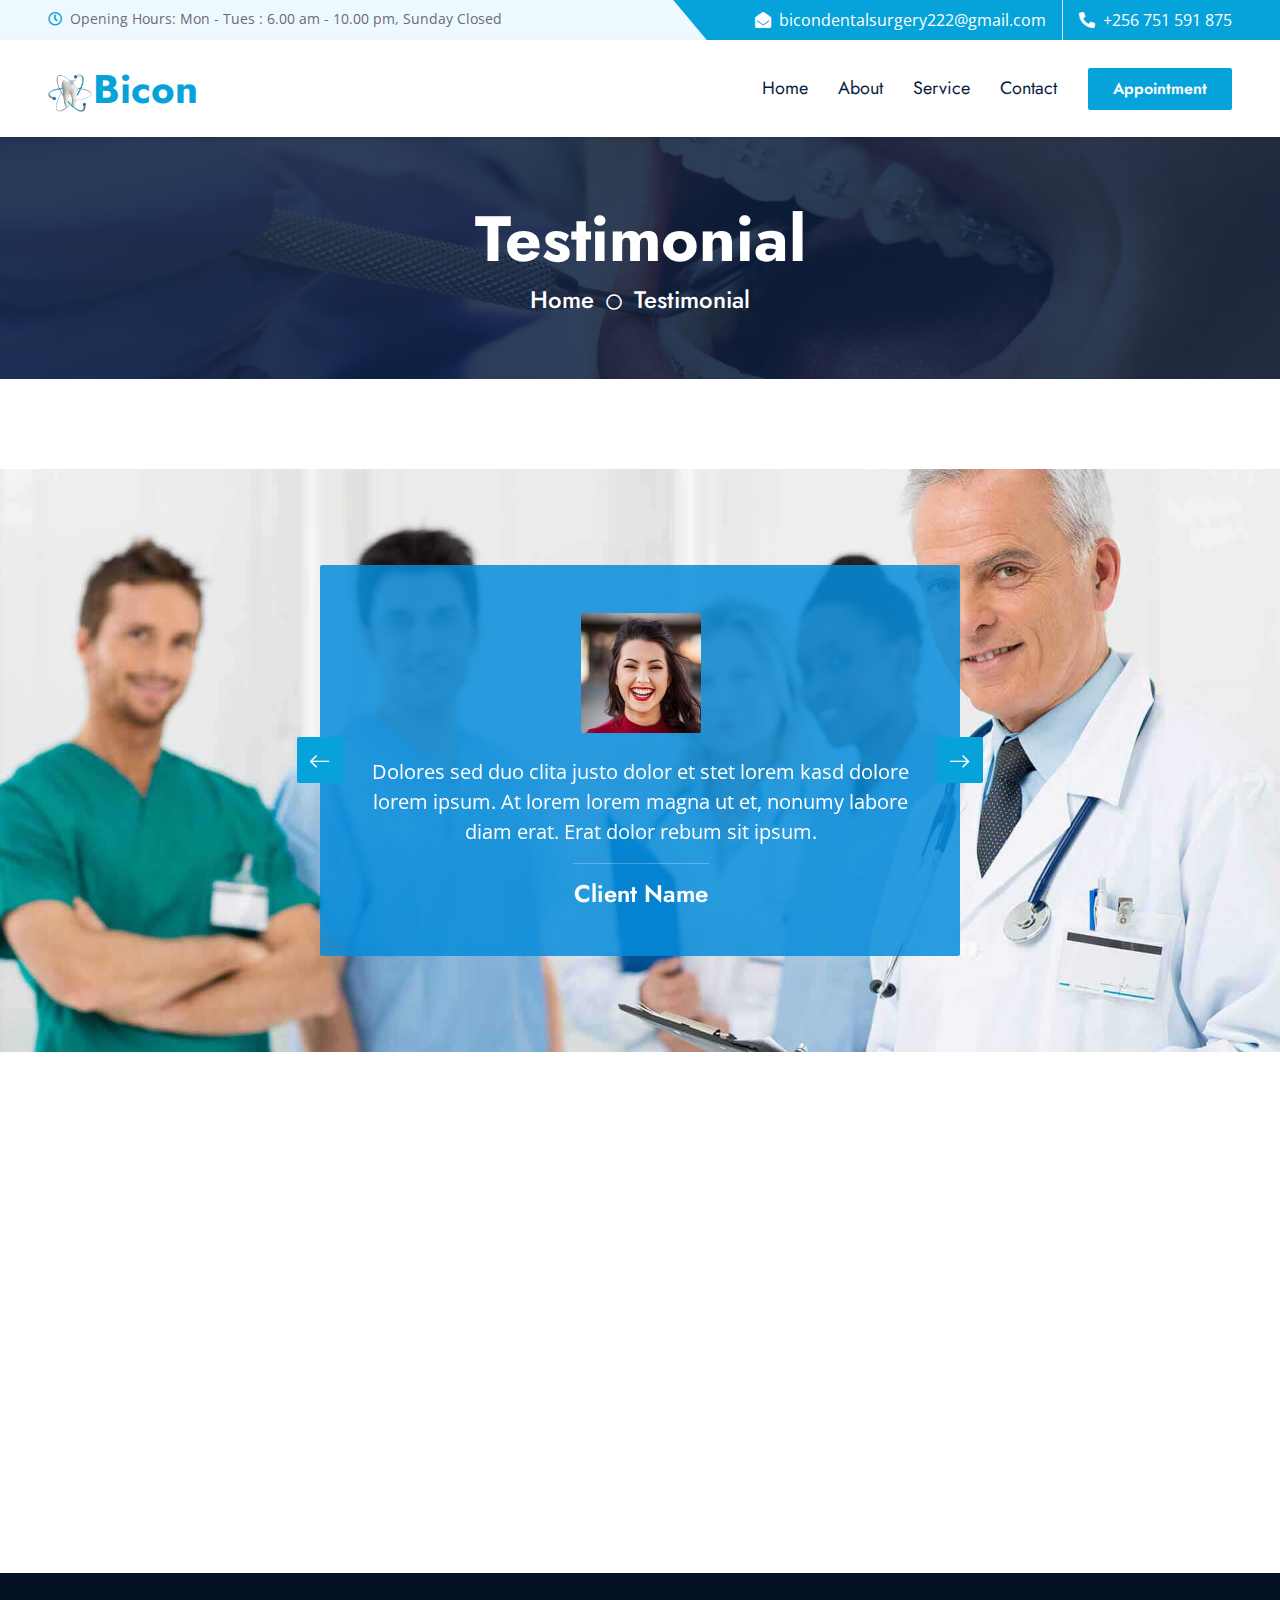
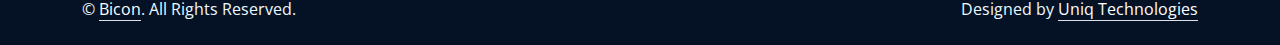
<file: testimonial.html>
<!DOCTYPE html>
<html lang="en">
  <head>
    <meta charset="utf-8" />
    <title>Bicon</title>
    <meta content="width=device-width, initial-scale=1.0" name="viewport" />
    <meta content="Free HTML Templates" name="keywords" />
    <meta content="Free HTML Templates" name="description" />

    <!-- Favicon -->
    <link href="img/favicon.ico" rel="icon" />

    <!-- Google Web Fonts -->
    <link rel="preconnect" href="https://fonts.gstatic.com" />
    <link href="https://fonts.googleapis.com/css2?family=Jost:wght@500;600;700&family=Open+Sans:wght@400;600&display=swap" rel="stylesheet" />

    <!-- Icon Font Stylesheet -->
    <link href="https://cdnjs.cloudflare.com/ajax/libs/font-awesome/5.10.0/css/all.min.css" rel="stylesheet" />
    <link href="https://cdn.jsdelivr.net/npm/bootstrap-icons@1.4.1/font/bootstrap-icons.css" rel="stylesheet" />

    <!-- Libraries Stylesheet -->
    <link href="lib/owlcarousel/assets/owl.carousel.min.css" rel="stylesheet" />
    <link href="lib/animate/animate.min.css" rel="stylesheet" />
    <link href="lib/tempusdominus/css/tempusdominus-bootstrap-4.min.css" rel="stylesheet" />
    <link href="lib/twentytwenty/twentytwenty.css" rel="stylesheet" />

    <!-- Customized Bootstrap Stylesheet -->
    <link href="css/bootstrap.min.css" rel="stylesheet" />

    <!-- Template Stylesheet -->
    <link href="css/style.css" rel="stylesheet" />
  </head>

  <body>
    <!-- Spinner Start -->
    <div
      id="spinner"
      class="show bg-white position-fixed translate-middle w-100 vh-100 top-50 start-50 d-flex align-items-center justify-content-center"
    >
      <div class="spinner-grow text-primary m-1" role="status">
        <span class="sr-only">Loading...</span>
      </div>
      <div class="spinner-grow text-dark m-1" role="status">
        <span class="sr-only">Loading...</span>
      </div>
      <div class="spinner-grow text-secondary m-1" role="status">
        <span class="sr-only">Loading...</span>
      </div>
    </div>
    <!-- Spinner End -->

    <!-- Topbar Start -->
    <div class="container-fluid bg-light ps-5 pe-0 d-none d-lg-block">
      <div class="row gx-0">
        <div class="col-md-6 text-center text-lg-start mb-2 mb-lg-0">
          <div class="d-inline-flex align-items-center">
            <small class="py-2"><i class="far fa-clock text-primary me-2"></i>Opening Hours: Mon - Tues : 6.00 am - 10.00 pm, Sunday Closed </small>
          </div>
        </div>
        <div class="col-md-6 text-center text-lg-end">
          <div class="position-relative d-inline-flex align-items-center bg-primary text-white top-shape px-5">
            <div class="me-3 pe-3 border-end py-2">
              <p class="m-0"><i class="fa fa-envelope-open me-2"></i><a class="main-email" href="mailto:bicondentalsurgery222@gmail.com">bicondentalsurgery222@gmail.com</a></p>
            </div>
            <div class="py-2">
              <p class="m-0"><i class="fa fa-phone-alt me-2"></i>+256 751 591 875</p>
            </div>
          </div>
        </div>
      </div>
    </div>
    <!-- Topbar End -->

    <!-- Navbar Start -->
    <nav class="navbar navbar-expand-lg bg-white navbar-light shadow-sm px-5 py-3 py-lg-0">
      <a href="index.html" class="navbar-brand p-0">
        <h1 class="m-0 text-primary"><img src="img/logo.png" alt="logo" width="45" ></i>Bicon</h1>
      </a>
      <button class="navbar-toggler" type="button" data-bs-toggle="collapse" data-bs-target="#navbarCollapse">
        <span class="navbar-toggler-icon"></span>
      </button>
      <div class="collapse navbar-collapse" id="navbarCollapse">
        <div class="navbar-nav ms-auto py-0">
          <a href="index.html" class="nav-item nav-link">Home</a>
          <a href="about.html" class="nav-item nav-link">About</a>
          <a href="service.html" class="nav-item nav-link">Service</a><!-- 
          <div class="nav-item dropdown">
            <a href="#" class="nav-link dropdown-toggle active" data-bs-toggle="dropdown">Pages</a>
            <div class="dropdown-menu m-0">
              <a href="price.html" class="dropdown-item">Pricing Plan</a>
              <a href="team.html" class="dropdown-item">Our Dentist</a>
              <a href="testimonial.html" class="dropdown-item active">Testimonial</a>
              <a href="appointment.html" class="dropdown-item">Appointment</a>
            </div>
          </div> -->
          <a href="contact.html" class="nav-item nav-link">Contact</a>
        </div>
        <!--<button type="button" class="btn text-dark" data-bs-toggle="modal" data-bs-target="#searchModal"><i class="fa fa-search"></i></button>-->
        <a href="appointment.html" class="btn btn-primary py-2 px-4 ms-3">Appointment</a>
      </div>
    </nav>
    <!-- Navbar End -->

    <!-- Full Screen Search Start -->
    <div class="modal fade" id="searchModal" tabindex="-1">
      <div class="modal-dialog modal-fullscreen">
        <div class="modal-content" style="background: rgba(9, 30, 62, 0.7)">
          <div class="modal-header border-0">
            <button type="button" class="btn bg-white btn-close" data-bs-dismiss="modal" aria-label="Close"></button>
          </div>
          <div class="modal-body d-flex align-items-center justify-content-center">
            <div class="input-group" style="max-width: 600px">
              <input type="text" class="form-control bg-transparent border-primary p-3" placeholder="Type search keyword" />
              <button class="btn btn-primary px-4"><i class="bi bi-search"></i></button>
            </div>
          </div>
        </div>
      </div>
    </div>
    <!-- Full Screen Search End -->

    <!-- Hero Start -->
    <div class="container-fluid bg-primary py-5 hero-header mb-5">
      <div class="row py-3">
        <div class="col-12 text-center">
          <h1 class="display-3 text-white animated zoomIn">Testimonial</h1>
          <a href="" class="h4 text-white">Home</a>
          <i class="far fa-circle text-white px-2"></i>
          <a href="" class="h4 text-white">Testimonial</a>
        </div>
      </div>
    </div>
    <!-- Hero End -->

    <!-- Testimonial Start -->
    <div class="container-fluid bg-primary bg-testimonial py-5 mb-5 wow fadeInUp" data-wow-delay="0.1s" style="margin-top: 90px">
      <div class="container py-5">
        <div class="row justify-content-center">
          <div class="col-lg-7">
            <div class="owl-carousel testimonial-carousel rounded p-5 wow zoomIn" data-wow-delay="0.6s">
              <div class="testimonial-item text-center text-white">
                <img class="img-fluid mx-auto rounded mb-4" src="img/testimonial-1.jpg" alt="" />
                <p class="fs-5">
                  Dolores sed duo clita justo dolor et stet lorem kasd dolore lorem ipsum. At lorem lorem magna ut et, nonumy labore diam erat. Erat
                  dolor rebum sit ipsum.
                </p>
                <hr class="mx-auto w-25" />
                <h4 class="text-white mb-0">Client Name</h4>
              </div>
              <div class="testimonial-item text-center text-white">
                <img class="img-fluid mx-auto rounded mb-4" src="img/testimonial-2.jpg" alt="" />
                <p class="fs-5">
                  Dolores sed duo clita justo dolor et stet lorem kasd dolore lorem ipsum. At lorem lorem magna ut et, nonumy labore diam erat. Erat
                  dolor rebum sit ipsum.
                </p>
                <hr class="mx-auto w-25" />
                <h4 class="text-white mb-0">Client Name</h4>
              </div>
            </div>
          </div>
        </div>
      </div>
    </div>
    <!-- Testimonial End -->

    <!-- Newsletter Start -->
    <div class="container-fluid position-relative pt-5 wow fadeInUp" data-wow-delay="0.1s" style="z-index: 1">
      <div class="container">
        <div class="bg-primary p-5">
          <form class="mx-auto" style="max-width: 600px">
            <div class="input-group">
              <input type="text" class="form-control border-white p-3" placeholder="Your Email" />
              <button class="btn btn-dark px-4">Sign Up</button>
            </div>
          </form>
        </div>
      </div>
    </div>
    <!-- Newsletter End -->

    <!-- Footer Start -->
    <div class="container-fluid bg-dark text-light py-5 wow fadeInUp" data-wow-delay="0.3s" style="margin-top: -75px">
      <div class="container pt-5">
        <div class="row g-5 pt-4">
          <div class="col-lg-3 col-md-6">
            <h3 class="text-white mb-4">Quick Links</h3>
            <div class="d-flex flex-column justify-content-start">
              <a class="text-light mb-2" href="#"><i class="bi bi-arrow-right text-primary me-2"></i>Home</a>
              <a class="text-light mb-2" href="#"><i class="bi bi-arrow-right text-primary me-2"></i>About Us</a>
              <a class="text-light mb-2" href="#"><i class="bi bi-arrow-right text-primary me-2"></i>Our Services</a>

              <a class="text-light" href="#"><i class="bi bi-arrow-right text-primary me-2"></i>Contact Us</a>
            </div>
          </div>
          <div class="col-lg-3 col-md-6">
            <h3 class="text-white mb-4">Popular Links</h3>
            <div class="d-flex flex-column justify-content-start">
              <a class="text-light mb-2" href="#"><i class="bi bi-arrow-right text-primary me-2"></i>Home</a>
              <a class="text-light mb-2" href="#"><i class="bi bi-arrow-right text-primary me-2"></i>About Us</a>
              <a class="text-light mb-2" href="#"><i class="bi bi-arrow-right text-primary me-2"></i>Our Services</a>

              <a class="text-light" href="#"><i class="bi bi-arrow-right text-primary me-2"></i>Contact Us</a>
            </div>
          </div>
          <div class="col-lg-3 col-md-6">
            <h3 class="text-white mb-4">Get In Touch</h3>
            <p class="mb-2"><i class="bi bi-geo-alt text-primary me-2"></i>Busabala Opp Kaazi Beach</p>
            <p class="mb-2"><i class="bi bi-envelope-open text-primary me-2"></i><a href="mailto:bicondentalsurgery222@gmail.com">bicondentalsurgery222@gmail.com</a></p>
            <p class="mb-0"><i class="bi bi-telephone text-primary me-2"></i>+256 751 591 8750</p>
          </div>
          <div class="col-lg-3 col-md-6">
            <h3 class="text-white mb-4">Follow Us</h3>
            <div class="d-flex">
              <a class="btn btn-lg btn-primary btn-lg-square rounded me-2" href="#"><i class="fab fa-twitter fw-normal"></i></a>
              <a class="btn btn-lg btn-primary btn-lg-square rounded me-2" href="#"><i class="fab fa-facebook-f fw-normal"></i></a>
              <a class="btn btn-lg btn-primary btn-lg-square rounded me-2" href="#"><i class="fab fa-linkedin-in fw-normal"></i></a>
              <a class="btn btn-lg btn-primary btn-lg-square rounded" href="#"><i class="fab fa-instagram fw-normal"></i></a>
            </div>
          </div>
        </div>
      </div>
    </div>
    <div class="container-fluid text-light py-4" style="background: #051225">
      <div class="container">
        <div class="row g-0">
          <div class="col-md-6 text-center text-md-start">
            <p class="mb-md-0">&copy; <a class="text-white border-bottom" href="#">Bicon</a>. All Rights Reserved.</p>
          </div>
          <div class="col-md-6 text-center text-md-end">
            <p class="mb-0">Designed by <a class="text-white border-bottom">Uniq Technologies</a></p>
          </div>
        </div>
      </div>
    </div>
    <!-- Footer End -->

    <!-- Back to Top -->
    <a href="#" class="btn btn-lg btn-primary btn-lg-square rounded back-to-top"><i class="bi bi-arrow-up"></i></a>

    <!-- JavaScript Libraries -->
    <script src="https://code.jquery.com/jquery-3.4.1.min.js"></script>
    <script src="https://cdn.jsdelivr.net/npm/bootstrap@5.0.0/dist/js/bootstrap.bundle.min.js"></script>
    <script src="lib/wow/wow.min.js"></script>
    <script src="lib/easing/easing.min.js"></script>
    <script src="lib/waypoints/waypoints.min.js"></script>
    <script src="lib/owlcarousel/owl.carousel.min.js"></script>
    <script src="lib/tempusdominus/js/moment.min.js"></script>
    <script src="lib/tempusdominus/js/moment-timezone.min.js"></script>
    <script src="lib/tempusdominus/js/tempusdominus-bootstrap-4.min.js"></script>
    <script src="lib/twentytwenty/jquery.event.move.js"></script>
    <script src="lib/twentytwenty/jquery.twentytwenty.js"></script>

    <!-- Template Javascript -->
    <script src="js/main.js"></script>
  </body>
</html>
</file>
<file: lib/twentytwenty/twentytwenty.css>
.twentytwenty-horizontal .twentytwenty-handle:before, .twentytwenty-horizontal .twentytwenty-handle:after, .twentytwenty-vertical .twentytwenty-handle:before, .twentytwenty-vertical .twentytwenty-handle:after {
  content: " ";
  display: block;
  background: white;
  position: absolute;
  z-index: 30;
  -webkit-box-shadow: 0px 0px 12px rgba(51, 51, 51, 0.5);
  -moz-box-shadow: 0px 0px 12px rgba(51, 51, 51, 0.5);
  box-shadow: 0px 0px 12px rgba(51, 51, 51, 0.5); }

.twentytwenty-horizontal .twentytwenty-handle:before, .twentytwenty-horizontal .twentytwenty-handle:after {
  width: 3px;
  height: 9999px;
  left: 50%;
  margin-left: -1.5px; }

.twentytwenty-vertical .twentytwenty-handle:before, .twentytwenty-vertical .twentytwenty-handle:after {
  width: 9999px;
  height: 3px;
  top: 50%;
  margin-top: -1.5px; }

.twentytwenty-before-label, .twentytwenty-after-label, .twentytwenty-overlay {
  position: absolute;
  top: 0;
  width: 100%;
  height: 100%; }

.twentytwenty-before-label, .twentytwenty-after-label, .twentytwenty-overlay {
  -webkit-transition-duration: 0.5s;
  -moz-transition-duration: 0.5s;
  transition-duration: 0.5s; }

.twentytwenty-before-label, .twentytwenty-after-label {
  -webkit-transition-property: opacity;
  -moz-transition-property: opacity;
  transition-property: opacity; }

.twentytwenty-before-label:before, .twentytwenty-after-label:before {
  color: white;
  font-size: 13px;
  letter-spacing: 0.1em; }

.twentytwenty-before-label:before, .twentytwenty-after-label:before {
  position: absolute;
  background: rgba(255, 255, 255, 0.2);
  line-height: 38px;
  padding: 0 20px;
  -webkit-border-radius: 2px;
  -moz-border-radius: 2px;
  border-radius: 2px; }

.twentytwenty-horizontal .twentytwenty-before-label:before, .twentytwenty-horizontal .twentytwenty-after-label:before {
  top: 50%;
  margin-top: -19px; }

.twentytwenty-vertical .twentytwenty-before-label:before, .twentytwenty-vertical .twentytwenty-after-label:before {
  left: 50%;
  margin-left: -45px;
  text-align: center;
  width: 90px; }

.twentytwenty-left-arrow, .twentytwenty-right-arrow, .twentytwenty-up-arrow, .twentytwenty-down-arrow {
  width: 0;
  height: 0;
  border: 6px inset transparent;
  position: absolute; }

.twentytwenty-left-arrow, .twentytwenty-right-arrow {
  top: 50%;
  margin-top: -6px; }

.twentytwenty-up-arrow, .twentytwenty-down-arrow {
  left: 50%;
  margin-left: -6px; }

.twentytwenty-container {
  -webkit-box-sizing: content-box;
  -moz-box-sizing: content-box;
  box-sizing: content-box;
  z-index: 0;
  overflow: hidden;
  position: relative;
  -webkit-user-select: none;
  -moz-user-select: none;
  -ms-user-select: none; }
  .twentytwenty-container img {
    max-width: 100%;
    position: absolute;
    top: 0;
    display: block; }
  .twentytwenty-container.active .twentytwenty-overlay, .twentytwenty-container.active :hover.twentytwenty-overlay {
    background: rgba(0, 0, 0, 0); }
    .twentytwenty-container.active .twentytwenty-overlay .twentytwenty-before-label,
    .twentytwenty-container.active .twentytwenty-overlay .twentytwenty-after-label, .twentytwenty-container.active :hover.twentytwenty-overlay .twentytwenty-before-label,
    .twentytwenty-container.active :hover.twentytwenty-overlay .twentytwenty-after-label {
      opacity: 0; }
  .twentytwenty-container * {
    -webkit-box-sizing: content-box;
    -moz-box-sizing: content-box;
    box-sizing: content-box; }

.twentytwenty-before-label {
  opacity: 0; }
  .twentytwenty-before-label:before {
    content: attr(data-content); }

.twentytwenty-after-label {
  opacity: 0; }
  .twentytwenty-after-label:before {
    content: attr(data-content); }

.twentytwenty-horizontal .twentytwenty-before-label:before {
  left: 10px; }

.twentytwenty-horizontal .twentytwenty-after-label:before {
  right: 10px; }

.twentytwenty-vertical .twentytwenty-before-label:before {
  top: 10px; }

.twentytwenty-vertical .twentytwenty-after-label:before {
  bottom: 10px; }

.twentytwenty-overlay {
  -webkit-transition-property: background;
  -moz-transition-property: background;
  transition-property: background;
  background: rgba(0, 0, 0, 0);
  z-index: 25; }
  .twentytwenty-overlay:hover {
    background: rgba(0, 0, 0, 0.5); }
    .twentytwenty-overlay:hover .twentytwenty-after-label {
      opacity: 1; }
    .twentytwenty-overlay:hover .twentytwenty-before-label {
      opacity: 1; }

.twentytwenty-before {
  z-index: 20; }

.twentytwenty-after {
  z-index: 10; }

.twentytwenty-handle {
  height: 38px;
  width: 38px;
  position: absolute;
  left: 50%;
  top: 50%;
  margin-left: -22px;
  margin-top: -22px;
  border: 3px solid white;
  -webkit-border-radius: 1000px;
  -moz-border-radius: 1000px;
  border-radius: 1000px;
  -webkit-box-shadow: 0px 0px 12px rgba(51, 51, 51, 0.5);
  -moz-box-shadow: 0px 0px 12px rgba(51, 51, 51, 0.5);
  box-shadow: 0px 0px 12px rgba(51, 51, 51, 0.5);
  z-index: 40;
  cursor: pointer; }

.twentytwenty-horizontal .twentytwenty-handle:before {
  bottom: 50%;
  margin-bottom: 22px;
  -webkit-box-shadow: 0 3px 0 white, 0px 0px 12px rgba(51, 51, 51, 0.5);
  -moz-box-shadow: 0 3px 0 white, 0px 0px 12px rgba(51, 51, 51, 0.5);
  box-shadow: 0 3px 0 white, 0px 0px 12px rgba(51, 51, 51, 0.5); }
.twentytwenty-horizontal .twentytwenty-handle:after {
  top: 50%;
  margin-top: 22px;
  -webkit-box-shadow: 0 -3px 0 white, 0px 0px 12px rgba(51, 51, 51, 0.5);
  -moz-box-shadow: 0 -3px 0 white, 0px 0px 12px rgba(51, 51, 51, 0.5);
  box-shadow: 0 -3px 0 white, 0px 0px 12px rgba(51, 51, 51, 0.5); }

.twentytwenty-vertical .twentytwenty-handle:before {
  left: 50%;
  margin-left: 22px;
  -webkit-box-shadow: 3px 0 0 white, 0px 0px 12px rgba(51, 51, 51, 0.5);
  -moz-box-shadow: 3px 0 0 white, 0px 0px 12px rgba(51, 51, 51, 0.5);
  box-shadow: 3px 0 0 white, 0px 0px 12px rgba(51, 51, 51, 0.5); }
.twentytwenty-vertical .twentytwenty-handle:after {
  right: 50%;
  margin-right: 22px;
  -webkit-box-shadow: -3px 0 0 white, 0px 0px 12px rgba(51, 51, 51, 0.5);
  -moz-box-shadow: -3px 0 0 white, 0px 0px 12px rgba(51, 51, 51, 0.5);
  box-shadow: -3px 0 0 white, 0px 0px 12px rgba(51, 51, 51, 0.5); }

.twentytwenty-left-arrow {
  border-right: 6px solid white;
  left: 50%;
  margin-left: -17px; }

.twentytwenty-right-arrow {
  border-left: 6px solid white;
  right: 50%;
  margin-right: -17px; }

.twentytwenty-up-arrow {
  border-bottom: 6px solid white;
  top: 50%;
  margin-top: -17px; }

.twentytwenty-down-arrow {
  border-top: 6px solid white;
  bottom: 50%;
  margin-bottom: -17px; }
</file>
<file: css/style.css>
/********** Template CSS **********/
:root {
  --primary: #06a3da;
  --secondary: #f57e57;
  --light: #eef9ff;
  --dark: #091e3e;
}
a.main-email {
  color: white !important;
}

a.main-email:hover {
  color: #091e3e !important;
}
a.main-email:focus {
  color: white !important;
}
a.main-phone {
  color: white !important;
}

a.main-phone:hover {
  color: #091e3e !important;
}
a.main-phone:focus {
  color: white !important;
}

h1,
h2,
.font-weight-bold {
  font-weight: 700 !important;
}

h3,
h4,
.font-weight-semi-bold {
  font-weight: 600 !important;
}

h5,
h6,
.font-weight-medium {
  font-weight: 500 !important;
}

.btn {
  font-family: "Jost", sans-serif;
  font-weight: 600;
  transition: 0.5s;
}

.btn-primary,
.btn-secondary {
  color: #ffffff;
}

.btn-primary:hover {
  background: var(--secondary);
  border-color: var(--secondary);
}

.btn-secondary:hover {
  background: var(--primary);
  border-color: var(--primary);
}

.btn-square {
  width: 36px;
  height: 36px;
}

.btn-sm-square {
  width: 28px;
  height: 28px;
}

.btn-lg-square {
  width: 46px;
  height: 46px;
}

.btn-square,
.btn-sm-square,
.btn-lg-square {
  padding-left: 0;
  padding-right: 0;
  text-align: center;
}

#spinner {
  opacity: 0;
  visibility: hidden;
  transition: opacity 0.5s ease-out, visibility 0s linear 0.5s;
  z-index: 99999;
}

#spinner.show {
  transition: opacity 0.5s ease-out, visibility 0s linear 0s;
  visibility: visible;
  opacity: 1;
}

.back-to-top {
  position: fixed;
  display: none;
  right: 45px;
  bottom: 45px;
  z-index: 99;
}

.top-shape::before {
  position: absolute;
  content: "";
  width: 35px;
  height: 100%;
  top: 0;
  left: -17px;
  background: var(--primary);
  transform: skew(40deg);
}

.navbar-light .navbar-nav .nav-link {
  font-family: "Jost", sans-serif;
  padding: 35px 15px;
  font-size: 18px;
  color: var(--dark);
  outline: none;
  transition: 0.5s;
}

.sticky-top.navbar-light .navbar-nav .nav-link {
  padding: 20px 15px;
}

.navbar-light .navbar-nav .nav-link:hover,
.navbar-light .navbar-nav .nav-link.active {
  color: var(--primary);
}

@media (max-width: 991.98px) {
  .navbar-light .navbar-nav .nav-link,
  .sticky-top.navbar-light .navbar-nav .nav-link {
    padding: 10px 0;
  }
}

.carousel-caption {
  top: 0;
  left: 0;
  right: 0;
  bottom: 0;
  background: rgba(9, 30, 62, 0.85);
  z-index: 1;
}

@media (max-width: 576px) {
  .carousel-caption h5 {
    font-size: 14px;
    font-weight: 500 !important;
  }

  .carousel-caption h1 {
    font-size: 30px;
    font-weight: 600 !important;
  }
}

.carousel-control-prev,
.carousel-control-next {
  width: 10%;
}

.carousel-control-prev-icon,
.carousel-control-next-icon {
  width: 3rem;
  height: 3rem;
}

@media (min-width: 991.98px) {
  .banner {
    position: relative;
    margin-top: -90px;
    z-index: 1;
  }
}

.section-title h5::before {
  position: absolute;
  content: "";
  width: 45px;
  height: 3px;
  right: -55px;
  bottom: 11px;
  background: var(--primary);
}

.section-title h5::after {
  position: absolute;
  content: "";
  width: 15px;
  height: 3px;
  right: -75px;
  bottom: 11px;
  background: var(--secondary);
}

.twentytwenty-wrapper {
  height: 100%;
}

.hero-header {
  background: linear-gradient(rgba(9, 30, 62, 0.85), rgba(9, 30, 62, 0.85)), url(../img/braces.jpg) center center no-repeat;
  background-size: cover;
}

.bg-appointment {
  background: linear-gradient(rgba(9, 30, 62, 0.85), rgba(9, 30, 62, 0.85)), url(../img/IMG-20250106-WA0013.jpg) center center no-repeat;
  background-size: cover;
}

.appointment-form {
  background: rgba(6, 163, 218, 0.7);
}

.service-item img,
.service-item .bg-light,
.service-item .bg-light h5,
.team-item .team-text {
  transition: 0.5s;
}

.service-item:hover img {
  transform: scale(1.15);
}

.team-item .team-text::after,
.service-item .bg-light::after {
  position: absolute;
  content: "";
  top: 50%;
  bottom: 0;
  left: 15px;
  right: 15px;
  border-radius: 100px / 15px;
  box-shadow: 0 0 15px rgba(0, 0, 0, 0.7);
  opacity: 0;
  transition: 0.5s;
  z-index: -1;
}

.team-item:hover .team-text::after,
.service-item:hover .bg-light::after {
  opacity: 1;
}

.bg-offer {
  background: url(../img/IMG-20250106-WA0010.jpg) center center no-repeat;
  background-size: cover;
}

.offer-text {
  background: rgba(6, 163, 218, 0.85);
}

.price-carousel .owl-nav {
  position: absolute;
  width: calc(100% + 45px);
  height: 45px;
  top: calc(50% - 22.5px);
  left: -22.5px;
  display: flex;
  justify-content: space-between;
  opacity: 0;
  transition: 0.5s;
}

.price-carousel:hover .owl-nav {
  opacity: 1;
}

.price-carousel .owl-nav .owl-prev,
.price-carousel .owl-nav .owl-next {
  position: relative;
  width: 45px;
  height: 45px;
  display: flex;
  align-items: center;
  justify-content: center;
  color: #ffffff;
  background: var(--primary);
  border-radius: 2px;
  font-size: 22px;
  transition: 0.5s;
}

.price-carousel .owl-nav .owl-prev:hover,
.price-carousel .owl-nav .owl-next:hover {
  background: var(--secondary);
}

.bg-testimonial {
  background: url(../img/carousel-2.jpg) center center no-repeat;
  background-size: cover;
}

.testimonial-carousel {
  background: rgba(6, 140, 218, 0.85);
}

.testimonial-carousel .owl-nav {
  position: absolute;
  width: calc(100% + 46px);
  height: 46px;
  top: calc(50% - 23px);
  left: -23px;
  display: flex;
  justify-content: space-between;
  z-index: 1;
}

.testimonial-carousel .owl-nav .owl-prev,
.testimonial-carousel .owl-nav .owl-next {
  position: relative;
  width: 46px;
  height: 46px;
  display: flex;
  align-items: center;
  justify-content: center;
  color: #ffffff;
  background: var(--primary);
  border-radius: 2px;
  font-size: 22px;
  transition: 0.5s;
}

.testimonial-carousel .owl-nav .owl-prev:hover,
.testimonial-carousel .owl-nav .owl-next:hover {
  background: var(--secondary);
}

.testimonial-carousel .owl-item img {
  width: 120px;
  height: 120px;
}
</file>
